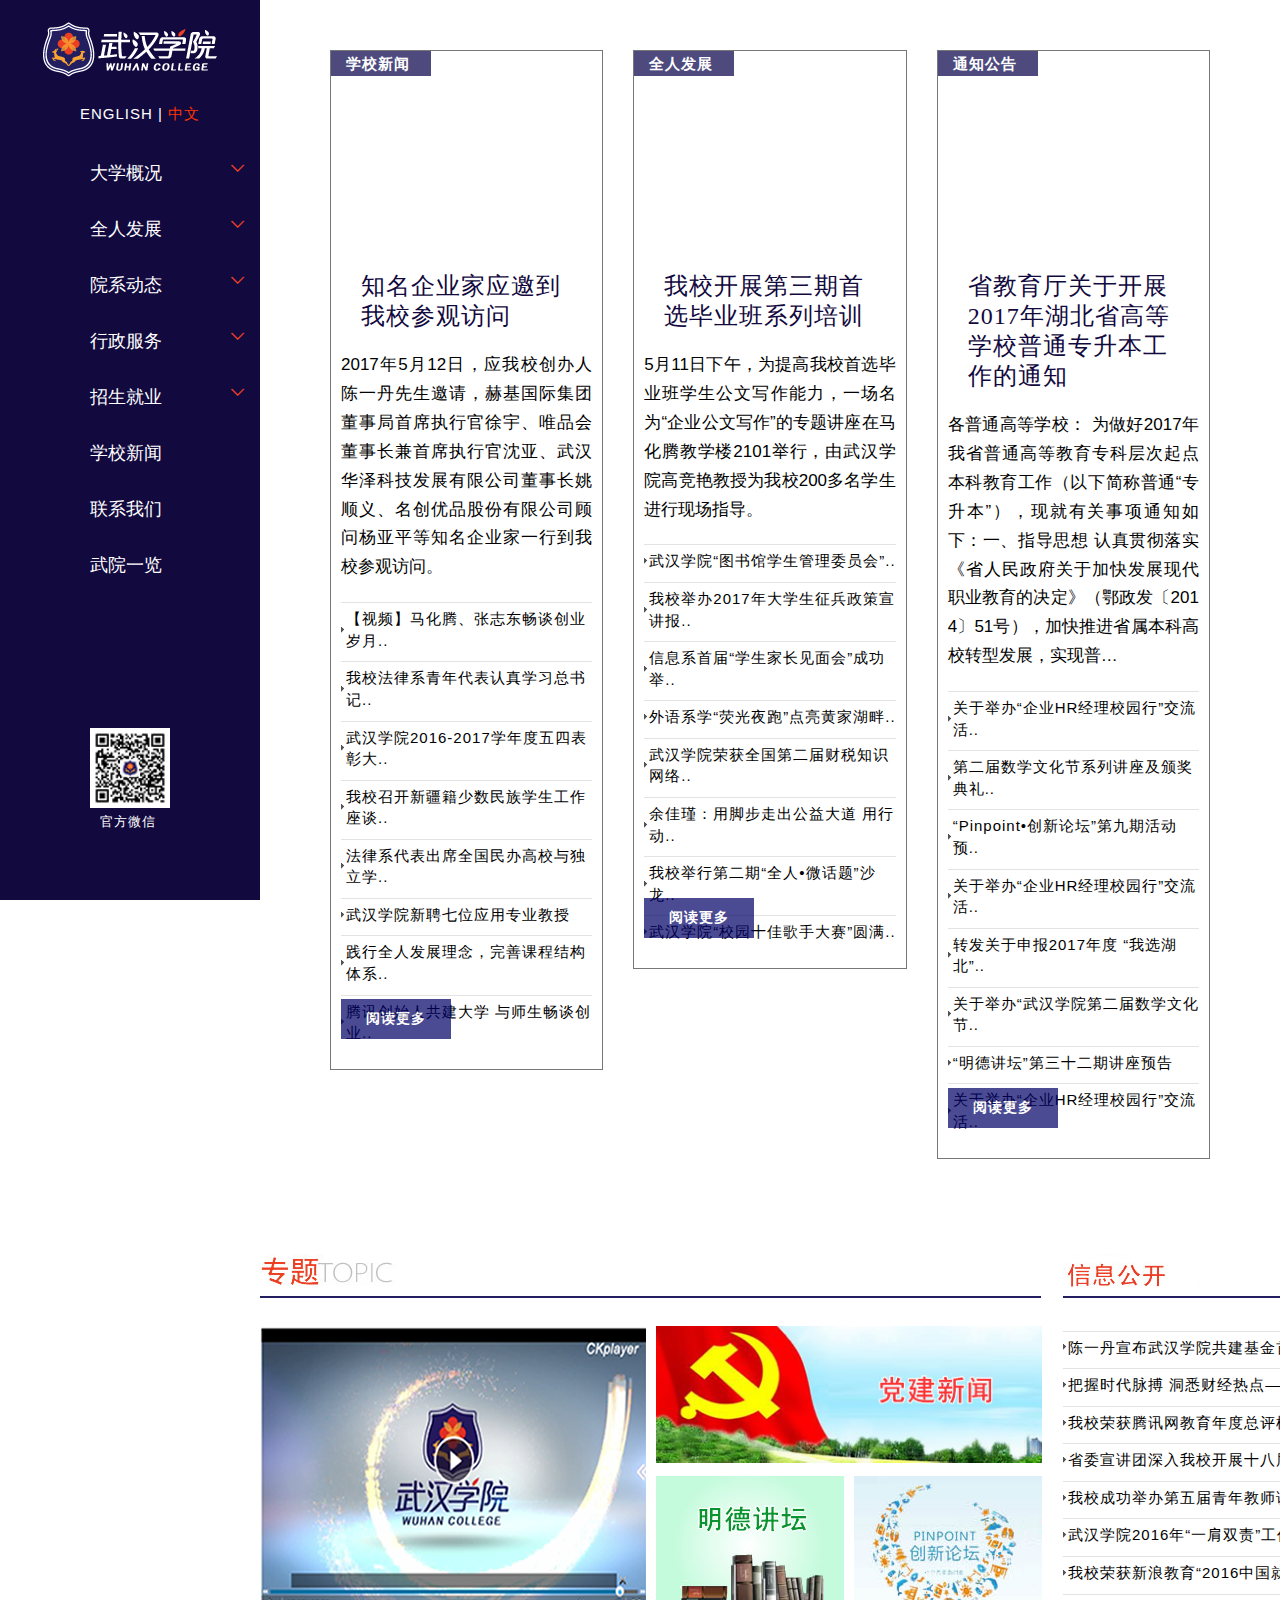
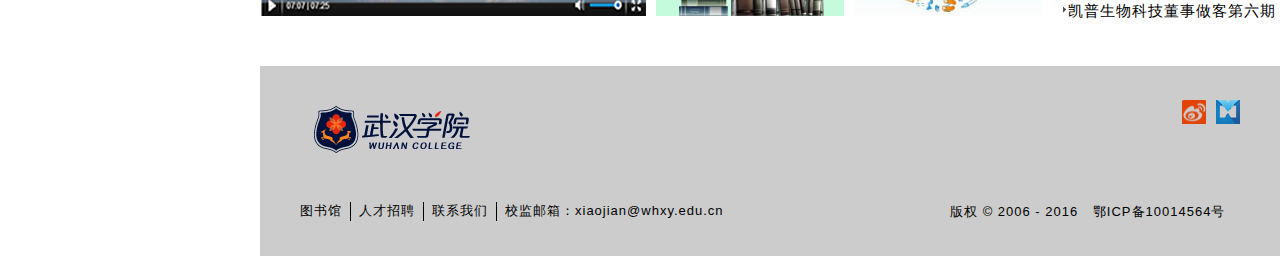
<file: whxy/www.whxy.edu.cn/index.htm>
<!DOCTYPE html>
<html xmlns="http://www.w3.org/1999/xhtml">
<head>
    <meta http-equiv="Content-Type" content="text/html; charset=utf-8">
    <meta http-equiv="X-UA-Compatible" content="IE=edge,Chrome=1" />
    <meta name="viewport" content="width=device-width, initial-scale=1.0">
    <link rel="shortcut icon" href="favicon.ico">
    <link rel="apple-touch-icon" href="apple-touch-icon.png">
    <title>武汉学院</title>
    <link href="img/library/production/css/theme.css" tppabs="http://www.whxy.edu.cn/img/library/production/css/theme.css" rel="stylesheet" type="text/css">
    <link href="img/styles.css" tppabs="http://www.whxy.edu.cn/img/styles.css" rel="stylesheet" type="text/css">
    <link href="img/style.css" tppabs="http://www.whxy.edu.cn/img/style.css" rel="stylesheet" type="text/css">
    <script src="img/jquery.min.js" tppabs="http://www.whxy.edu.cn/img/jquery.min.js" type="text/javascript"></script>
    <script type="text/javascript">
        function uaredirect(murl) {
            try {
                if (document.getElementById("bdmark") != null) {
                    return
                }
                var urlhash = window.location.hash;
                if (!urlhash.match("fromapp")) {
                    if ((navigator.userAgent.match(/(iPhone|iPod|Android|ios|iPad)/i))) {
                        location.replace(murl);
                    }
                }
            } catch (err) { }
        }
        uaredirect("http://www.whxy.edu.cn/wap/index.aspx");
    </script>
    <!-- HTML5 Shim and Respond.js IE8 support of HTML5 elements and media queries -->
    <!--[if lt IE 9]>
  <script src="../apps.bdimg.com/libs/html5shiv/3.7/html5shiv.min.js" tppabs="http://apps.bdimg.com/libs/html5shiv/3.7/html5shiv.min.js"></script>
  <script src="../apps.bdimg.com/libs/respond.js/1.4.2/respond.min.js" tppabs="http://apps.bdimg.com/libs/respond.js/1.4.2/respond.min.js"></script>
<![endif]-->
</head>
<body class="home page page-id-32 page-template page-template-page-home page-template-page-home-php sidr-open ">
    
<div id="sidr" style="overflow: hidden; outline: none;" class="sidr left" tabindex="0">
    <div class="text-left">
        <a class="brand" href="javascript:if(confirm('http://www.whxy.edu.cn/index.htm  \n\n���ļ��޷��� Teleport Ultra ����, ��Ϊ ����һ����������ʼ��ַ��Զ�����ӡ������������ʼ��ַ�����������, ���ļ������������ض��С�  \n\n�����ڷ������ϴ���?'))window.location='http://www.whxy.edu.cn/index.htm'" tppabs="http://www.whxy.edu.cn/index.htm">
            <img src="img/logo.png" tppabs="http://www.whxy.edu.cn/img/logo.png" alt="武汉学院" /></a>
    </div>
    <style type="text/css">
.div-c{ float:left;width:100%;text-indent: 80px; padding-top: 5px;padding-bottom: 20px;color: #FF3300;} 
.div-c a{color:#FFFFFF;} a:hover{color:#FF3300;}
.div-d{ float:right;width:49%;text-indent: 30px;} 
</style>

    <div class="div-c">
        <a href="javascript:if(confirm('http://www.whxy.edu.cn/english/  \n\n���ļ��޷��� Teleport Ultra ����, ��Ϊ ����һ����������ʼ��ַ��Զ�����ӡ������������ʼ��ַ�����������, ���ļ������������ض��С�  \n\n�����ڷ������ϴ���?'))window.location='http://www.whxy.edu.cn/english/'" tppabs="http://www.whxy.edu.cn/english/" target="_blank">ENGLISH | </a>中文</div>
    <ul class="nav navbar-nav">
        <li class="top-nav "><a data-toggle="collapse" href="#1">大学概况<i class="pe-7s-angle-down pull-right icon"></i></a>
            <ul id="1" class="nav subnav collapse ">
                <li ><a href="javascript:if(confirm('http://www.whxy.edu.cn/list/1/301.htm  \n\n���ļ��޷��� Teleport Ultra ����, ��Ϊ ����һ����������ʼ��ַ��Զ�����ӡ������������ʼ��ַ�����������, ���ļ������������ض��С�  \n\n�����ڷ������ϴ���?'))window.location='http://www.whxy.edu.cn/list/1/301.htm'" tppabs="http://www.whxy.edu.cn/list/1/301.htm">大学概览</a></li>
                <li ><a href="javascript:if(confirm('http://www.whxy.edu.cn/list/1/630.htm  \n\n���ļ��޷��� Teleport Ultra ����, ��Ϊ ����һ����������ʼ��ַ��Զ�����ӡ������������ʼ��ַ�����������, ���ļ������������ض��С�  \n\n�����ڷ������ϴ���?'))window.location='http://www.whxy.edu.cn/list/1/630.htm'" tppabs="http://www.whxy.edu.cn/list/1/630.htm">办学理念</a> </li>
                <li ><a href="javascript:if(confirm('http://www.whxy.edu.cn/list/1/632.htm  \n\n���ļ��޷��� Teleport Ultra ����, ��Ϊ ����һ����������ʼ��ַ��Զ�����ӡ������������ʼ��ַ�����������, ���ļ������������ض��С�  \n\n�����ڷ������ϴ���?'))window.location='http://www.whxy.edu.cn/list/1/632.htm'" tppabs="http://www.whxy.edu.cn/list/1/632.htm">校训校徽</a> </li>
                
                <li ><a href="javascript:if(confirm('http://www.whxy.edu.cn/list/1/928.htm  \n\n���ļ��޷��� Teleport Ultra ����, ��Ϊ ����һ����������ʼ��ַ��Զ�����ӡ������������ʼ��ַ�����������, ���ļ������������ض��С�  \n\n�����ڷ������ϴ���?'))window.location='http://www.whxy.edu.cn/list/1/928.htm'" tppabs="http://www.whxy.edu.cn/list/1/928.htm">杰出学者</a> </li>
                <li ><a href="javascript:if(confirm('http://www.whxy.edu.cn/list/1/929.htm  \n\n���ļ��޷��� Teleport Ultra ����, ��Ϊ ����һ����������ʼ��ַ��Զ�����ӡ������������ʼ��ַ�����������, ���ļ������������ض��С�  \n\n�����ڷ������ϴ���?'))window.location='http://www.whxy.edu.cn/list/1/929.htm'" tppabs="http://www.whxy.edu.cn/list/1/929.htm">应用专业教授</a></li>
                <li ><a href="javascript:if(confirm('http://www.whxy.edu.cn/Photo.aspx  \n\n���ļ��޷��� Teleport Ultra ����, ��Ϊ ����һ����������ʼ��ַ��Զ�����ӡ������������ʼ��ַ�����������, ���ļ������������ض��С�  \n\n�����ڷ������ϴ���?'))window.location='http://www.whxy.edu.cn/Photo.aspx'" tppabs="http://www.whxy.edu.cn/Photo.aspx">校园风光</a> </li>
                <li ><a href="javascript:if(confirm('http://www.whxy.edu.cn/list/1/951.htm  \n\n���ļ��޷��� Teleport Ultra ����, ��Ϊ ����һ����������ʼ��ַ��Զ�����ӡ������������ʼ��ַ�����������, ���ļ������������ض��С�  \n\n�����ڷ������ϴ���?'))window.location='http://www.whxy.edu.cn/list/1/951.htm'" tppabs="http://www.whxy.edu.cn/list/1/951.htm">治理架构</a> </li>
                <li ><a href="javascript:if(confirm('http://www.whxy.edu.cn/list/1/306.htm  \n\n���ļ��޷��� Teleport Ultra ����, ��Ϊ ����һ����������ʼ��ַ��Զ�����ӡ������������ʼ��ַ�����������, ���ļ������������ض��С�  \n\n�����ڷ������ϴ���?'))window.location='http://www.whxy.edu.cn/list/1/306.htm'" tppabs="http://www.whxy.edu.cn/list/1/306.htm">学校领导</a> </li>
               
            </ul>
        </li>
        <li class="top-nav "><a data-toggle="collapse" href="#2">全人发展<i class="pe-7s-angle-down pull-right icon"></i></a>
            <ul id="2" class="nav subnav collapse ">
                <li ><a href="javascript:if(confirm('http://www.whxy.edu.cn/list/2/1178.htm  \n\n���ļ��޷��� Teleport Ultra ����, ��Ϊ ����һ����������ʼ��ַ��Զ�����ӡ������������ʼ��ַ�����������, ���ļ������������ض��С�  \n\n�����ڷ������ϴ���?'))window.location='http://www.whxy.edu.cn/list/2/1178.htm'" tppabs="http://www.whxy.edu.cn/list/2/1178.htm">全人发展</a> </li>
                <li ><a href="javascript:if(confirm('http://www.whxy.edu.cn/list/2/1183.htm  \n\n���ļ��޷��� Teleport Ultra ����, ��Ϊ ����һ����������ʼ��ַ��Զ�����ӡ������������ʼ��ַ�����������, ���ļ������������ض��С�  \n\n�����ڷ������ϴ���?'))window.location='http://www.whxy.edu.cn/list/2/1183.htm'" tppabs="http://www.whxy.edu.cn/list/2/1183.htm">学生活动</a> </li>
                <li ><a href="javascript:if(confirm('http://www.whxy.edu.cn/news/2/326.htm  \n\n���ļ��޷��� Teleport Ultra ����, ��Ϊ ����һ����������ʼ��ַ��Զ�����ӡ������������ʼ��ַ�����������, ���ļ������������ض��С�  \n\n�����ڷ������ϴ���?'))window.location='http://www.whxy.edu.cn/news/2/326.htm'" tppabs="http://www.whxy.edu.cn/news/2/326.htm">校园人物</a> </li>
                <li ><a href="javascript:if(confirm('http://www.whxy.edu.cn/list/2/1184.htm  \n\n���ļ��޷��� Teleport Ultra ����, ��Ϊ ����һ����������ʼ��ַ��Զ�����ӡ������������ʼ��ַ�����������, ���ļ������������ض��С�  \n\n�����ڷ������ϴ���?'))window.location='http://www.whxy.edu.cn/list/2/1184.htm'" tppabs="http://www.whxy.edu.cn/list/2/1184.htm">学生大使</a> </li>
                <li ><a href="javascript:if(confirm('http://www.whxy.edu.cn/list/2/1182.htm  \n\n���ļ��޷��� Teleport Ultra ����, ��Ϊ ����һ����������ʼ��ַ��Զ�����ӡ������������ʼ��ַ�����������, ���ļ������������ض��С�  \n\n�����ڷ������ϴ���?'))window.location='http://www.whxy.edu.cn/list/2/1182.htm'" tppabs="http://www.whxy.edu.cn/list/2/1182.htm">明德讲坛</a> </li>
                <li ><a href="javascript:if(confirm('http://www.whxy.edu.cn/list/2/1179.htm  \n\n���ļ��޷��� Teleport Ultra ����, ��Ϊ ����һ����������ʼ��ַ��Զ�����ӡ������������ʼ��ַ�����������, ���ļ������������ض��С�  \n\n�����ڷ������ϴ���?'))window.location='http://www.whxy.edu.cn/list/2/1179.htm'" tppabs="http://www.whxy.edu.cn/list/2/1179.htm">创新论坛</a> </li>
                <li ><a href="javascript:if(confirm('http://www.whxy.edu.cn/list/2/1180.htm  \n\n���ļ��޷��� Teleport Ultra ����, ��Ϊ ����һ����������ʼ��ַ��Զ�����ӡ������������ʼ��ַ�����������, ���ļ������������ض��С�  \n\n�����ڷ������ϴ���?'))window.location='http://www.whxy.edu.cn/list/2/1180.htm'" tppabs="http://www.whxy.edu.cn/list/2/1180.htm">国际交流</a> </li>
                <li ><a href="javascript:if(confirm('http://www.whxy.edu.cn/list/2/1181.htm  \n\n���ļ��޷��� Teleport Ultra ����, ��Ϊ ����һ����������ʼ��ַ��Զ�����ӡ������������ʼ��ַ�����������, ���ļ������������ض��С�  \n\n�����ڷ������ϴ���?'))window.location='http://www.whxy.edu.cn/list/2/1181.htm'" tppabs="http://www.whxy.edu.cn/list/2/1181.htm">首选毕业生</a> </li>
            </ul>
        </li>
        <li class="top-nav "><a data-toggle="collapse" href="#3">院系动态<i class="pe-7s-angle-down pull-right icon"></i></a>
            <ul id="3" class="nav subnav collapse ">
                <li><a href="javascript:if(confirm('http://af.whxy.edu.cn/  \n\n���ļ��޷��� Teleport Ultra ����, ��Ϊ ����һ�����·���ⲿ������Ϊ������ʼ��ַ�ĵ�ַ��  \n\n�����ڷ������ϴ���?'))window.location='http://af.whxy.edu.cn/'" tppabs="http://af.whxy.edu.cn/" target="_blank">会计及金融学院</a> </li>
                <li><a href="javascript:if(confirm('http://tc.whxy.edu.cn/  \n\n���ļ��޷��� Teleport Ultra ����, ��Ϊ ����һ�����·���ⲿ������Ϊ������ʼ��ַ�ĵ�ַ��  \n\n�����ڷ������ϴ���?'))window.location='http://tc.whxy.edu.cn/'" tppabs="http://tc.whxy.edu.cn/" target="_blank">信息及传播学院</a> </li>
                <li><a href="javascript:if(confirm('http://fl.whxy.edu.cn/  \n\n���ļ��޷��� Teleport Ultra ����, ��Ϊ ����һ�����·���ⲿ������Ϊ������ʼ��ַ�ĵ�ַ��  \n\n�����ڷ������ϴ���?'))window.location='http://fl.whxy.edu.cn/'" tppabs="http://fl.whxy.edu.cn/" target="_blank">法律系</a> </li>
                <li><a href="javascript:if(confirm('http://gs.whxy.edu.cn/  \n\n���ļ��޷��� Teleport Ultra ����, ��Ϊ ����һ�����·���ⲿ������Ϊ������ʼ��ַ�ĵ�ַ��  \n\n�����ڷ������ϴ���?'))window.location='http://gs.whxy.edu.cn/'" tppabs="http://gs.whxy.edu.cn/" target="_blank">工商管理系</a> </li>
                <li><a href="javascript:if(confirm('http://wy.whxy.edu.cn/  \n\n���ļ��޷��� Teleport Ultra ����, ��Ϊ ����һ�����·���ⲿ������Ϊ������ʼ��ַ�ĵ�ַ��  \n\n�����ڷ������ϴ���?'))window.location='http://wy.whxy.edu.cn/'" tppabs="http://wy.whxy.edu.cn/" target="_blank">外语系</a> </li>
                <li><a href="javascript:if(confirm('http://naad.whxy.edu.cn/  \n\n���ļ��޷��� Teleport Ultra ����, ��Ϊ ����һ�����·���ⲿ������Ϊ������ʼ��ַ�ĵ�ַ��  \n\n�����ڷ������ϴ���?'))window.location='http://naad.whxy.edu.cn/'" tppabs="http://naad.whxy.edu.cn/" target="_blank">艺术设计系</a> </li>
                <li><a href="javascript:if(confirm('http://la.whxy.edu.cn/  \n\n���ļ��޷��� Teleport Ultra ����, ��Ϊ ����һ�����·���ⲿ������Ϊ������ʼ��ַ�ĵ�ַ��  \n\n�����ڷ������ϴ���?'))window.location='http://la.whxy.edu.cn/'" tppabs="http://la.whxy.edu.cn/" target="_blank">通识教育课部</a> </li>
            </ul>
        </li>
        <li class="top-nav "><a data-toggle="collapse" href="#4">行政服务<i class="pe-7s-angle-down pull-right icon"></i></a>
            <ul id="4" class="nav subnav collapse  ">
                <li><a href="javascript:if(confirm('http://xb.whxy.edu.cn/  \n\n���ļ��޷��� Teleport Ultra ����, ��Ϊ ����һ�����·���ⲿ������Ϊ������ʼ��ַ�ĵ�ַ��  \n\n�����ڷ������ϴ���?'))window.location='http://xb.whxy.edu.cn/'" tppabs="http://xb.whxy.edu.cn/" target="_blank">校办</a> </li>
                <li><a href="javascript:if(confirm('http://rs.whxy.edu.cn/  \n\n���ļ��޷��� Teleport Ultra ����, ��Ϊ ����һ�����·���ⲿ������Ϊ������ʼ��ַ�ĵ�ַ��  \n\n�����ڷ������ϴ���?'))window.location='http://rs.whxy.edu.cn/'" tppabs="http://rs.whxy.edu.cn/" target="_blank">人力资源部</a> </li>
                <li><a href="javascript:if(confirm('http://jw.whxy.edu.cn/  \n\n���ļ��޷��� Teleport Ultra ����, ��Ϊ ����һ�����·���ⲿ������Ϊ������ʼ��ַ�ĵ�ַ��  \n\n�����ڷ������ϴ���?'))window.location='http://jw.whxy.edu.cn/'" tppabs="http://jw.whxy.edu.cn/" target="_blank">教务科研部</a> </li>
                <li><a href="javascript:if(confirm('http://xgc.whxy.net/  \n\n���ļ��޷��� Teleport Ultra ����, ��Ϊ ����һ�����·���ⲿ������Ϊ������ʼ��ַ�ĵ�ַ��  \n\n�����ڷ������ϴ���?'))window.location='http://xgc.whxy.net/'" tppabs="http://xgc.whxy.net/" target="_blank">全人发展教育中心</a> </li>
                <li><a href="javascript:if(confirm('http://ac.whxy.edu.cn/  \n\n���ļ��޷��� Teleport Ultra ����, ��Ϊ ����һ�����·���ⲿ������Ϊ������ʼ��ַ�ĵ�ַ��  \n\n�����ڷ������ϴ���?'))window.location='http://ac.whxy.edu.cn/'" tppabs="http://ac.whxy.edu.cn/" target="_blank">财务资产部</a> </li>
                <li><a href="javascript:if(confirm('http://info.whxy.edu.cn/  \n\n���ļ��޷��� Teleport Ultra ����, ��Ϊ ����һ�����·���ⲿ������Ϊ������ʼ��ַ�ĵ�ַ��  \n\n�����ڷ������ϴ���?'))window.location='http://info.whxy.edu.cn/'" tppabs="http://info.whxy.edu.cn/" target="_blank">信息中心</a> </li>
                <li><a href="javascript:if(confirm('http://lib.whxy.edu.cn/  \n\n���ļ��޷��� Teleport Ultra ����, ��Ϊ ����һ�����·���ⲿ������Ϊ������ʼ��ַ�ĵ�ַ��  \n\n�����ڷ������ϴ���?'))window.location='http://lib.whxy.edu.cn/'" tppabs="http://lib.whxy.edu.cn/" target="_blank">图书馆</a> </li>
                <li><a href="javascript:if(confirm('http://dang.whxy.edu.cn/  \n\n���ļ��޷��� Teleport Ultra ����, ��Ϊ ����һ�����·���ⲿ������Ϊ������ʼ��ַ�ĵ�ַ��  \n\n�����ڷ������ϴ���?'))window.location='http://dang.whxy.edu.cn/'" tppabs="http://dang.whxy.edu.cn/" target="_blank">党委工作部</a> </li>
                <li><a href="javascript:if(confirm('http://gh.whxy.edu.cn/  \n\n���ļ��޷��� Teleport Ultra ����, ��Ϊ ����һ�����·���ⲿ������Ϊ������ʼ��ַ�ĵ�ַ��  \n\n�����ڷ������ϴ���?'))window.location='http://gh.whxy.edu.cn/'" tppabs="http://gh.whxy.edu.cn/" target="_blank">工会</a> </li>
                <li><a href="javascript:if(confirm('http://sec.whxy.edu.cn/  \n\n���ļ��޷��� Teleport Ultra ����, ��Ϊ ����һ�����·���ⲿ������Ϊ������ʼ��ַ�ĵ�ַ��  \n\n�����ڷ������ϴ���?'))window.location='http://sec.whxy.edu.cn/'" tppabs="http://sec.whxy.edu.cn/" target="_blank">安全保卫部</a> </li>
                <li><a href="javascript:if(confirm('http://jxjy.whxy.net/  \n\n���ļ��޷��� Teleport Ultra ����, ��Ϊ ����һ�����·���ⲿ������Ϊ������ʼ��ַ�ĵ�ַ��  \n\n�����ڷ������ϴ���?'))window.location='http://jxjy.whxy.net/'" tppabs="http://jxjy.whxy.net/" target="_blank">继续教育学院</a> </li>
                <li><a href="javascript:if(confirm('http://hq.whxy.edu.cn/  \n\n���ļ��޷��� Teleport Ultra ����, ��Ϊ ����һ�����·���ⲿ������Ϊ������ʼ��ַ�ĵ�ַ��  \n\n�����ڷ������ϴ���?'))window.location='http://hq.whxy.edu.cn/'" tppabs="http://hq.whxy.edu.cn/" target="_blank">后勤集团</a> </li>
            </ul>
        </li>
        <li class="top-nav "><a data-toggle="collapse" href="#5">招生就业<i class="pe-7s-angle-down pull-right icon"></i></a>
            <ul id="5" class="nav subnav collapse ">
                <li><a href="javascript:if(confirm('http://zs.whxy.edu.cn/  \n\n���ļ��޷��� Teleport Ultra ����, ��Ϊ ����һ�����·���ⲿ������Ϊ������ʼ��ַ�ĵ�ַ��  \n\n�����ڷ������ϴ���?'))window.location='http://zs.whxy.edu.cn/'" tppabs="http://zs.whxy.edu.cn/" target="_blank">招生信息</a> </li>
                <li><a href="javascript:if(confirm('http://job.whxy.edu.cn/  \n\n���ļ��޷��� Teleport Ultra ����, ��Ϊ ����һ�����·���ⲿ������Ϊ������ʼ��ַ�ĵ�ַ��  \n\n�����ڷ������ϴ���?'))window.location='http://job.whxy.edu.cn/'" tppabs="http://job.whxy.edu.cn/" target="_blank">就业指导</a> </li>
            </ul>
        </li>
        <li class="top-nav "><a href="javascript:if(confirm('http://news.whxy.edu.cn/Index.aspx  \n\n���ļ��޷��� Teleport Ultra ����, ��Ϊ ����һ�����·���ⲿ������Ϊ������ʼ��ַ�ĵ�ַ��  \n\n�����ڷ������ϴ���?'))window.location='http://news.whxy.edu.cn/Index.aspx'" tppabs="http://news.whxy.edu.cn/Index.aspx">学校新闻</a></li>
        <li class="top-nav "><a href="javascript:if(confirm('http://www.whxy.edu.cn/list/7/1177.htm  \n\n���ļ��޷��� Teleport Ultra ����, ��Ϊ ����һ����������ʼ��ַ��Զ�����ӡ������������ʼ��ַ�����������, ���ļ������������ض��С�  \n\n�����ڷ������ϴ���?'))window.location='http://www.whxy.edu.cn/list/7/1177.htm'" tppabs="http://www.whxy.edu.cn/list/7/1177.htm">联系我们</a></li>
        <li class="top-nav "><a href="javascript:if(confirm('http://www.whxy.edu.cn/list/1/1231.htm  \n\n���ļ��޷��� Teleport Ultra ����, ��Ϊ ����һ����������ʼ��ַ��Զ�����ӡ������������ʼ��ַ�����������, ���ļ������������ض��С�  \n\n�����ڷ������ϴ���?'))window.location='http://www.whxy.edu.cn/list/1/1231.htm'" tppabs="http://www.whxy.edu.cn/list/1/1231.htm" target="_blank">武院一览</a></li>    
    </ul>
   
    <div>
        <img src="img/qrcode-dummy.jpg" tppabs="http://www.whxy.edu.cn/img/qrcode-dummy.jpg" style="height: 80px; width: 80px; margin-left: 90px; margin-top: 120px" />
        <p style="margin-left: 100px; margin-top: 5px">
            官方微信</p>
    </div>
</div>

    <div id="wrapper" class="page-content">
        <!-- ============================ Section one: hero ============================ -->
        <section id="hero-slider" class="carousel slide c-fade" data-ride="carousel" data-interval="3000">
  <!-- Wrapper for slides -->
  <div class="carousel-inner">
 <div class="item cover element-img active" style="background-image: url('/img/ad1.jpg')">
                 <div class="carousel-caption">
          <h2><a class="btn btn-color" href="javascript:if(confirm('http://zs.whxy.edu.cn/  \n\n���ļ��޷��� Teleport Ultra ����, ��Ϊ ����һ�����·���ⲿ������Ϊ������ʼ��ַ�ĵ�ַ��  \n\n�����ڷ������ϴ���?'))window.location='http://zs.whxy.edu.cn/'" tppabs="http://zs.whxy.edu.cn/">2016年招生专题网站</a></h2>
         </div>
         <div class="overlay black"></div>
      </div>
    <div class="item cover element-img " style="background-image: url('/img/slider1/009.jpg')">
                 <div class="carousel-caption">
            <h2 class="hidden-xs"><h2><a class="btn btn-color" href="javascript:if(confirm('http://www.whxy.edu.cn/list/2/1178.htm  \n\n���ļ��޷��� Teleport Ultra ����, ��Ϊ ����һ����������ʼ��ַ��Զ�����ӡ������������ʼ��ַ�����������, ���ļ������������ض��С�  \n\n�����ڷ������ϴ���?'))window.location='http://www.whxy.edu.cn/list/2/1178.htm'" tppabs="http://www.whxy.edu.cn/list/2/1178.htm">全人发展</a></h2></h2>
         </div>
         <div class="overlay black"></div>
      </div>

                    <div class="item cover element-img " style="background-image: url('/img/slider1/010.jpg')">
                 <div class="carousel-caption">
            <h2 class="hidden-xs"><a class="btn btn-color" href="javascript:if(confirm('http://www.whxy.edu.cn/news/2/326.htm  \n\n���ļ��޷��� Teleport Ultra ����, ��Ϊ ����һ����������ʼ��ַ��Զ�����ӡ������������ʼ��ַ�����������, ���ļ������������ض��С�  \n\n�����ڷ������ϴ���?'))window.location='http://www.whxy.edu.cn/news/2/326.htm'" tppabs="http://www.whxy.edu.cn/news/2/326.htm">校园人物</a></h2>
         </div>
         <div class="overlay black"></div>
      </div>
          </div>
  <!-- Controls -->
  <a class="left carousel-control" href="#hero-slider" data-slide="prev">
   <i class="pe-7s-angle-left"></i>
  </a>
  <a class="right carousel-control" href="#hero-slider" data-slide="next">
   <i class="pe-7s-angle-right"></i>
  </a>
</section>
        <!-- ============================ Section: News Feed ============================ -->
        <section id="newsfeed" class="content" style="padding-top: 50px; padding-bottom: 10px">
  <div class="container">
    <div class="row check-height">
                    <div class="col-md-4 col-sm-6">
					
          <div class="flat-box same-height" style="min-height: 839px;">
 
              
<div class="slideimg" style="background-image: url(http://mis.whxy.net/UpLoadFiles/Image/user_7692/201705/170515174611_4622.jpg)">
    <div style="line-height: 25px; height: 25px; background-color: #221E5F; width: 100px; filter: alpha(opacity=40); opacity: 0.8; padding-left: 15px;">
        <a href="javascript:if(confirm('http://www.whxy.edu.cn/news/6/322.htm  \n\n���ļ��޷��� Teleport Ultra ����, ��Ϊ ����һ����������ʼ��ַ��Զ�����ӡ������������ʼ��ַ�����������, ���ļ������������ض��С�  \n\n�����ڷ������ϴ���?'))window.location='http://www.whxy.edu.cn/news/6/322.htm'" tppabs="http://www.whxy.edu.cn/news/6/322.htm" style="color: #FFFFFF; font-weight: bold;">
            学校新闻</a>
    </div>
</div>
<div class="slidetitle-container">
    <h3 class="slidetitle">
        <a href="javascript:if(confirm('http://www.whxy.edu.cn/show/17209.htm  \n\n���ļ��޷��� Teleport Ultra ����, ��Ϊ ����һ����������ʼ��ַ��Զ�����ӡ������������ʼ��ַ�����������, ���ļ������������ض��С�  \n\n�����ڷ������ϴ���?'))window.location='http://www.whxy.edu.cn/show/17209.htm'" tppabs="http://www.whxy.edu.cn/show/17209.htm">
            知名企业家应邀到我校参观访问</a>
    </h3>
</div>
<div class="blogroll-body">
    <p class="no-indent" style="padding-bottom: 3px">
        2017年5月12日，应我校创办人陈一丹先生邀请，赫基国际集团董事局首席执行官徐宇、唯品会董事长兼首席执行官沈亚、武汉华泽科技发展有限公司董事长姚顺义、名创优品股份有限公司顾问杨亚平等知名企业家一行到我校参观访问。
    </p>
    <ul class="news">
        
                <li><a title="【视频】马化腾、张志东畅谈创业岁月" target="_self" href="javascript:if(confirm('http://www.whxy.edu.cn/show/17179.htm  \n\n���ļ��޷��� Teleport Ultra ����, ��Ϊ ����һ����������ʼ��ַ��Զ�����ӡ������������ʼ��ַ�����������, ���ļ������������ض��С�  \n\n�����ڷ������ϴ���?'))window.location='http://www.whxy.edu.cn/show/17179.htm'" tppabs="http://www.whxy.edu.cn/show/17179.htm">
                    【视频】马化腾、张志东畅谈创业岁月..</a></li>
            
                <li><a title=" 我校法律系青年代表认真学习总书记“五四”讲话精神" target="_self" href="javascript:if(confirm('http://www.whxy.edu.cn/show/17186.htm  \n\n���ļ��޷��� Teleport Ultra ����, ��Ϊ ����һ����������ʼ��ַ��Զ�����ӡ������������ʼ��ַ�����������, ���ļ������������ض��С�  \n\n�����ڷ������ϴ���?'))window.location='http://www.whxy.edu.cn/show/17186.htm'" tppabs="http://www.whxy.edu.cn/show/17186.htm">
                    我校法律系青年代表认真学习总书记..</a></li>
            
                <li><a title="武汉学院2016-2017学年度五四表彰大会圆满落幕" target="_self" href="javascript:if(confirm('http://www.whxy.edu.cn/show/17184.htm  \n\n���ļ��޷��� Teleport Ultra ����, ��Ϊ ����һ����������ʼ��ַ��Զ�����ӡ������������ʼ��ַ�����������, ���ļ������������ض��С�  \n\n�����ڷ������ϴ���?'))window.location='http://www.whxy.edu.cn/show/17184.htm'" tppabs="http://www.whxy.edu.cn/show/17184.htm">
                    武汉学院2016-2017学年度五四表彰大..</a></li>
            
                <li><a title="我校召开新疆籍少数民族学生工作座谈会" target="_self" href="javascript:if(confirm('http://www.whxy.edu.cn/show/17178.htm  \n\n���ļ��޷��� Teleport Ultra ����, ��Ϊ ����һ����������ʼ��ַ��Զ�����ӡ������������ʼ��ַ�����������, ���ļ������������ض��С�  \n\n�����ڷ������ϴ���?'))window.location='http://www.whxy.edu.cn/show/17178.htm'" tppabs="http://www.whxy.edu.cn/show/17178.htm">
                    我校召开新疆籍少数民族学生工作座谈..</a></li>
            
                <li><a title="法律系代表出席全国民办高校与独立学院法学教育2017年会" target="_self" href="javascript:if(confirm('http://www.whxy.edu.cn/show/17157.htm  \n\n���ļ��޷��� Teleport Ultra ����, ��Ϊ ����һ����������ʼ��ַ��Զ�����ӡ������������ʼ��ַ�����������, ���ļ������������ض��С�  \n\n�����ڷ������ϴ���?'))window.location='http://www.whxy.edu.cn/show/17157.htm'" tppabs="http://www.whxy.edu.cn/show/17157.htm">
                    法律系代表出席全国民办高校与独立学..</a></li>
            
                <li><a title="武汉学院新聘七位应用专业教授" target="_self" href="javascript:if(confirm('http://www.whxy.edu.cn/show/17129.htm  \n\n���ļ��޷��� Teleport Ultra ����, ��Ϊ ����һ����������ʼ��ַ��Զ�����ӡ������������ʼ��ַ�����������, ���ļ������������ض��С�  \n\n�����ڷ������ϴ���?'))window.location='http://www.whxy.edu.cn/show/17129.htm'" tppabs="http://www.whxy.edu.cn/show/17129.htm">
                    武汉学院新聘七位应用专业教授</a></li>
            
                <li><a title="践行全人发展理念，完善课程结构体系     ——我校成功举办2017版本科培养方案修订说明会" target="_self" href="javascript:if(confirm('http://www.whxy.edu.cn/show/17127.htm  \n\n���ļ��޷��� Teleport Ultra ����, ��Ϊ ����һ����������ʼ��ַ��Զ�����ӡ������������ʼ��ַ�����������, ���ļ������������ض��С�  \n\n�����ڷ������ϴ���?'))window.location='http://www.whxy.edu.cn/show/17127.htm'" tppabs="http://www.whxy.edu.cn/show/17127.htm">
                    践行全人发展理念，完善课程结构体系..</a></li>
            
                <li><a title="腾讯创始人共建大学  与师生畅谈创业岁月" target="_self" href="javascript:if(confirm('http://www.whxy.edu.cn/show/17125.htm  \n\n���ļ��޷��� Teleport Ultra ����, ��Ϊ ����һ����������ʼ��ַ��Զ�����ӡ������������ʼ��ַ�����������, ���ļ������������ض��С�  \n\n�����ڷ������ϴ���?'))window.location='http://www.whxy.edu.cn/show/17125.htm'" tppabs="http://www.whxy.edu.cn/show/17125.htm">
                    腾讯创始人共建大学  与师生畅谈创业..</a></li>
            
    </ul>
    <a class="btn btn-color" href="javascript:if(confirm('http://www.whxy.edu.cn/news/6/322.htm  \n\n���ļ��޷��� Teleport Ultra ����, ��Ϊ ����һ����������ʼ��ַ��Զ�����ӡ������������ʼ��ַ�����������, ���ļ������������ض��С�  \n\n�����ڷ������ϴ���?'))window.location='http://www.whxy.edu.cn/news/6/322.htm'" tppabs="http://www.whxy.edu.cn/news/6/322.htm">阅读更多</a>
</div>
  
          </div>
        </div>
              <div class="col-md-4 col-sm-6">
          <div class="flat-box same-height" style="min-height: 839px;">
         
<div class="slideimg" style="background-image: url(http://mis.whxy.net/UpLoadFiles/Image/user_7692/201705/170515152708_4360.jpg)">
    <div style="line-height: 25px; height: 25px; background-color: #221E5F; width: 100px; filter: alpha(opacity=40); opacity: 0.8; padding-left: 15px;">
        <a href="javascript:if(confirm('http://www.whxy.edu.cn/list/2/1183.htm  \n\n���ļ��޷��� Teleport Ultra ����, ��Ϊ ����һ����������ʼ��ַ��Զ�����ӡ������������ʼ��ַ�����������, ���ļ������������ض��С�  \n\n�����ڷ������ϴ���?'))window.location='http://www.whxy.edu.cn/list/2/1183.htm'" tppabs="http://www.whxy.edu.cn/list/2/1183.htm" style="color: #FFFFFF; font-weight: bold;">
            全人发展</a>
    </div>
</div>
<div class="slidetitle-container">
    <h3 class="slidetitle">
        <a href="javascript:if(confirm('http://www.whxy.edu.cn/show/17205.htm  \n\n���ļ��޷��� Teleport Ultra ����, ��Ϊ ����һ����������ʼ��ַ��Զ�����ӡ������������ʼ��ַ�����������, ���ļ������������ض��С�  \n\n�����ڷ������ϴ���?'))window.location='http://www.whxy.edu.cn/show/17205.htm'" tppabs="http://www.whxy.edu.cn/show/17205.htm">
            我校开展第三期首选毕业班系列培训</a>
    </h3>
</div>
<div class="blogroll-body">
    <p class="no-indent" style="padding-bottom: 3px">
        5月11日下午，为提高我校首选毕业班学生公文写作能力，一场名为“企业公文写作”的专题讲座在马化腾教学楼2101举行，由武汉学院高竞艳教授为我校200多名学生进行现场指导。
    </p>
    <ul class="news">
        
                <li><a title="​武汉学院“图书馆学生管理委员会”成立" target="_self" href="javascript:if(confirm('http://www.whxy.edu.cn/show/17204.htm  \n\n���ļ��޷��� Teleport Ultra ����, ��Ϊ ����һ����������ʼ��ַ��Զ�����ӡ������������ʼ��ַ�����������, ���ļ������������ض��С�  \n\n�����ڷ������ϴ���?'))window.location='http://www.whxy.edu.cn/show/17204.htm'" tppabs="http://www.whxy.edu.cn/show/17204.htm">
                    ​武汉学院“图书馆学生管理委员会”..</a></li>
            
                <li><a title="我校举办2017年大学生征兵政策宣讲报告会" target="_self" href="javascript:if(confirm('http://www.whxy.edu.cn/show/17203.htm  \n\n���ļ��޷��� Teleport Ultra ����, ��Ϊ ����һ����������ʼ��ַ��Զ�����ӡ������������ʼ��ַ�����������, ���ļ������������ض��С�  \n\n�����ڷ������ϴ���?'))window.location='http://www.whxy.edu.cn/show/17203.htm'" tppabs="http://www.whxy.edu.cn/show/17203.htm">
                    我校举办2017年大学生征兵政策宣讲报..</a></li>
            
                <li><a title="信息系首届“学生家长见面会”成功举行" target="_self" href="javascript:if(confirm('http://www.whxy.edu.cn/show/17196.htm  \n\n���ļ��޷��� Teleport Ultra ����, ��Ϊ ����һ����������ʼ��ַ��Զ�����ӡ������������ʼ��ַ�����������, ���ļ������������ض��С�  \n\n�����ڷ������ϴ���?'))window.location='http://www.whxy.edu.cn/show/17196.htm'" tppabs="http://www.whxy.edu.cn/show/17196.htm">
                    信息系首届“学生家长见面会”成功举..</a></li>
            
                <li><a title="外语系学“荧光夜跑”点亮黄家湖畔" target="_self" href="javascript:if(confirm('http://www.whxy.edu.cn/show/17189.htm  \n\n���ļ��޷��� Teleport Ultra ����, ��Ϊ ����һ����������ʼ��ַ��Զ�����ӡ������������ʼ��ַ�����������, ���ļ������������ض��С�  \n\n�����ڷ������ϴ���?'))window.location='http://www.whxy.edu.cn/show/17189.htm'" tppabs="http://www.whxy.edu.cn/show/17189.htm">
                    外语系学“荧光夜跑”点亮黄家湖畔..</a></li>
            
                <li><a title="武汉学院荣获全国第二届财税知识网络答题竞赛活动“特别组织奖”" target="_self" href="javascript:if(confirm('http://www.whxy.edu.cn/show/17177.htm  \n\n���ļ��޷��� Teleport Ultra ����, ��Ϊ ����һ����������ʼ��ַ��Զ�����ӡ������������ʼ��ַ�����������, ���ļ������������ض��С�  \n\n�����ڷ������ϴ���?'))window.location='http://www.whxy.edu.cn/show/17177.htm'" tppabs="http://www.whxy.edu.cn/show/17177.htm">
                    武汉学院荣获全国第二届财税知识网络..</a></li>
            
                <li><a title="余佳瑾：用脚步走出公益大道 用行动展现大使风采 " target="_self" href="javascript:if(confirm('http://www.whxy.edu.cn/show/17176.htm  \n\n���ļ��޷��� Teleport Ultra ����, ��Ϊ ����һ����������ʼ��ַ��Զ�����ӡ������������ʼ��ַ�����������, ���ļ������������ض��С�  \n\n�����ڷ������ϴ���?'))window.location='http://www.whxy.edu.cn/show/17176.htm'" tppabs="http://www.whxy.edu.cn/show/17176.htm">
                    余佳瑾：用脚步走出公益大道 用行动..</a></li>
            
                <li><a title="我校举行第二期“全人•微话题”沙龙" target="_self" href="javascript:if(confirm('http://www.whxy.edu.cn/show/17170.htm  \n\n���ļ��޷��� Teleport Ultra ����, ��Ϊ ����һ����������ʼ��ַ��Զ�����ӡ������������ʼ��ַ�����������, ���ļ������������ض��С�  \n\n�����ڷ������ϴ���?'))window.location='http://www.whxy.edu.cn/show/17170.htm'" tppabs="http://www.whxy.edu.cn/show/17170.htm">
                    我校举行第二期“全人•微话题”沙龙..</a></li>
            
                <li><a title=" 武汉学院“校园十佳歌手大赛”圆满落幕" target="_self" href="javascript:if(confirm('http://www.whxy.edu.cn/show/17161.htm  \n\n���ļ��޷��� Teleport Ultra ����, ��Ϊ ����һ����������ʼ��ַ��Զ�����ӡ������������ʼ��ַ�����������, ���ļ������������ض��С�  \n\n�����ڷ������ϴ���?'))window.location='http://www.whxy.edu.cn/show/17161.htm'" tppabs="http://www.whxy.edu.cn/show/17161.htm">
                    武汉学院“校园十佳歌手大赛”圆满..</a></li>
            
    </ul>
    <a class="btn btn-color" href="javascript:if(confirm('http://www.whxy.edu.cn/list/2/1183.htm  \n\n���ļ��޷��� Teleport Ultra ����, ��Ϊ ����һ����������ʼ��ַ��Զ�����ӡ������������ʼ��ַ�����������, ���ļ������������ض��С�  \n\n�����ڷ������ϴ���?'))window.location='http://www.whxy.edu.cn/list/2/1183.htm'" tppabs="http://www.whxy.edu.cn/list/2/1183.htm">阅读更多</a>
</div>
  
          </div>
        </div>
              <div class="col-md-4 col-sm-6">
          <div class="flat-box same-height" style="min-height: 839px;">
           
              
<div class="slideimg" style="background-image: url(http://mis.whxy.net//UpLoadFiles/WebTmp/notice.jpg)">
    <div style="line-height: 25px; height: 25px; background-color: #221E5F; width: 100px; filter: alpha(opacity=40); opacity: 0.8; padding-left: 15px;">
        <a href="javascript:if(confirm('http://www.whxy.edu.cn/list/6/320.htm  \n\n���ļ��޷��� Teleport Ultra ����, ��Ϊ ����һ����������ʼ��ַ��Զ�����ӡ������������ʼ��ַ�����������, ���ļ������������ض��С�  \n\n�����ڷ������ϴ���?'))window.location='http://www.whxy.edu.cn/list/6/320.htm'" tppabs="http://www.whxy.edu.cn/list/6/320.htm" style="color: #FFFFFF; font-weight: bold;">
            通知公告</a>
    </div>
</div>
<div class="slidetitle-container">
    <h3 class="slidetitle">
        <a href="javascript:if(confirm('http://www.whxy.edu.cn/show/17141.htm  \n\n���ļ��޷��� Teleport Ultra ����, ��Ϊ ����һ����������ʼ��ַ��Զ�����ӡ������������ʼ��ַ�����������, ���ļ������������ض��С�  \n\n�����ڷ������ϴ���?'))window.location='http://www.whxy.edu.cn/show/17141.htm'" tppabs="http://www.whxy.edu.cn/show/17141.htm">
            省教育厅关于开展2017年湖北省高等学校普通专升本工作的通知</a>
    </h3>
</div>
<div class="blogroll-body">
    <p class="no-indent" style="padding-bottom: 3px">
        各普通高等学校：   为做好2017年我省普通高等教育专科层次起点本科教育工作（以下简称普通“专升本”），现就有关事项通知如下：一、指导思想   认真贯彻落实《省人民政府关于加快发展现代职业教育的决定》（鄂政发〔2014〕51号），加快推进省属本科高校转型发展，实现普…
    </p>
    <ul class="news">
        
                <li><a title="关于举办“企业HR经理校园行”交流活动之三的通知" target="_self" href="javascript:if(confirm('http://www.whxy.edu.cn/show/17210.htm  \n\n���ļ��޷��� Teleport Ultra ����, ��Ϊ ����һ����������ʼ��ַ��Զ�����ӡ������������ʼ��ַ�����������, ���ļ������������ض��С�  \n\n�����ڷ������ϴ���?'))window.location='http://www.whxy.edu.cn/show/17210.htm'" tppabs="http://www.whxy.edu.cn/show/17210.htm">
                    关于举办“企业HR经理校园行”交流活..</a></li>
            
                <li><a title="第二届数学文化节系列讲座及颁奖典礼" target="_self" href="javascript:if(confirm('http://www.whxy.edu.cn/show/17208.htm  \n\n���ļ��޷��� Teleport Ultra ����, ��Ϊ ����һ����������ʼ��ַ��Զ�����ӡ������������ʼ��ַ�����������, ���ļ������������ض��С�  \n\n�����ڷ������ϴ���?'))window.location='http://www.whxy.edu.cn/show/17208.htm'" tppabs="http://www.whxy.edu.cn/show/17208.htm">
                    第二届数学文化节系列讲座及颁奖典礼..</a></li>
            
                <li><a title="“Pinpoint•创新论坛”第九期活动预告" target="_self" href="javascript:if(confirm('http://www.whxy.edu.cn/show/17207.htm  \n\n���ļ��޷��� Teleport Ultra ����, ��Ϊ ����һ����������ʼ��ַ��Զ�����ӡ������������ʼ��ַ�����������, ���ļ������������ض��С�  \n\n�����ڷ������ϴ���?'))window.location='http://www.whxy.edu.cn/show/17207.htm'" tppabs="http://www.whxy.edu.cn/show/17207.htm">
                    “Pinpoint•创新论坛”第九期活动预..</a></li>
            
                <li><a title="关于举办“企业HR经理校园行”交流活动之二的通知" target="_self" href="javascript:if(confirm('http://www.whxy.edu.cn/show/17146.htm  \n\n���ļ��޷��� Teleport Ultra ����, ��Ϊ ����һ����������ʼ��ַ��Զ�����ӡ������������ʼ��ַ�����������, ���ļ������������ض��С�  \n\n�����ڷ������ϴ���?'))window.location='http://www.whxy.edu.cn/show/17146.htm'" tppabs="http://www.whxy.edu.cn/show/17146.htm">
                    关于举办“企业HR经理校园行”交流活..</a></li>
            
                <li><a title="转发关于申报2017年度 “我选湖北”大学生创业扶持项目的通知" target="_self" href="javascript:if(confirm('http://www.whxy.edu.cn/show/17145.htm  \n\n���ļ��޷��� Teleport Ultra ����, ��Ϊ ����һ����������ʼ��ַ��Զ�����ӡ������������ʼ��ַ�����������, ���ļ������������ض��С�  \n\n�����ڷ������ϴ���?'))window.location='http://www.whxy.edu.cn/show/17145.htm'" tppabs="http://www.whxy.edu.cn/show/17145.htm">
                    转发关于申报2017年度 “我选湖北”..</a></li>
            
                <li><a title="关于举办“武汉学院第二届数学文化节”系列活动的通知" target="_self" href="javascript:if(confirm('http://www.whxy.edu.cn/show/17142.htm  \n\n���ļ��޷��� Teleport Ultra ����, ��Ϊ ����һ����������ʼ��ַ��Զ�����ӡ������������ʼ��ַ�����������, ���ļ������������ض��С�  \n\n�����ڷ������ϴ���?'))window.location='http://www.whxy.edu.cn/show/17142.htm'" tppabs="http://www.whxy.edu.cn/show/17142.htm">
                    关于举办“武汉学院第二届数学文化节..</a></li>
            
                <li><a title="“明德讲坛”第三十二期讲座预告 " target="_self" href="javascript:if(confirm('http://www.whxy.edu.cn/show/17081.htm  \n\n���ļ��޷��� Teleport Ultra ����, ��Ϊ ����һ����������ʼ��ַ��Զ�����ӡ������������ʼ��ַ�����������, ���ļ������������ض��С�  \n\n�����ڷ������ϴ���?'))window.location='http://www.whxy.edu.cn/show/17081.htm'" tppabs="http://www.whxy.edu.cn/show/17081.htm">
                    “明德讲坛”第三十二期讲座预告</a></li>
            
                <li><a title="关于举办“企业HR经理校园行”交流活动的通知 " target="_self" href="javascript:if(confirm('http://www.whxy.edu.cn/show/17077.htm  \n\n���ļ��޷��� Teleport Ultra ����, ��Ϊ ����һ����������ʼ��ַ��Զ�����ӡ������������ʼ��ַ�����������, ���ļ������������ض��С�  \n\n�����ڷ������ϴ���?'))window.location='http://www.whxy.edu.cn/show/17077.htm'" tppabs="http://www.whxy.edu.cn/show/17077.htm">
                    关于举办“企业HR经理校园行”交流活..</a></li>
            
    </ul>
    <a class="btn btn-color" href="javascript:if(confirm('http://www.whxy.edu.cn/list/6/320.htm  \n\n���ļ��޷��� Teleport Ultra ����, ��Ϊ ����һ����������ʼ��ַ��Զ�����ӡ������������ʼ��ַ�����������, ���ļ������������ض��С�  \n\n�����ڷ������ϴ���?'))window.location='http://www.whxy.edu.cn/list/6/320.htm'" tppabs="http://www.whxy.edu.cn/list/6/320.htm">阅读更多</a>
</div>

          </div>
        </div>
      </div><!--row-->
  </div><!--container-->
</section>
        <script type="text/javascript" language="javascript">
            function makevisible(id, isshow) {
                if (isshow) {
                    $("zhuanti_" + id).style.display = '';
                    $("zhuanti_name_" + id).style.display = '';
                } else {
                    $("zhuanti_" + id).style.display = 'none';
                    $("zhuanti_name_" + id).style.display = 'none';
                }
            }
            function makevisible2(id2, isshow2) {
                if (isshow2) {
                    $("zhuanti2_" + id2).style.display = '';
                    $("zhuanti2_name_" + id2).style.display = '';
                } else {
                    $("zhuanti2_" + id2).style.display = 'none';
                    $("zhuanti2_name_" + id2).style.display = 'none';
                }
            }
 
        </script>
        <script type="text/javascript">
            function $(id) {
                if (typeof jQuery == 'undefined' || (typeof id == 'string' && document.getElementById(id))) {
                    return document.getElementById(id);
                } else if (typeof id == 'object' || !/^\w*$/.exec(id) ||
          /^(body|div|span|a|input|textarea|button|img|ul|li|ol|table|tr|th|td)$/.exec(id)) {
                    return jQuery(id);
                }
                return null;
            }

            function onface(index) {
                $('face_' + index).style.display = 'block';
                $('name_' + index).style.display = 'block';
            }

            function outface(index) {
                $('face_' + index).style.display = 'none';
                $('name_' + index).style.display = 'none';
            }
            function onfaceaa(index) {
                $('faceaa_' + index).style.display = 'block';
                $('nameaa_' + index).style.display = 'block';
            }

            function outfaceaa(index) {
                $('faceaa_' + index).style.display = 'none';
                $('nameaa_' + index).style.display = 'none';
            }
        </script>
        <style type="text/css">
            ul
            {
                margin: 0;
                padding: 0;
                list-style: none;
            }
            a
            {
                text-decoration: none;
                color: #000;
            }
            #wrap
            {
                position: relative;
                width: 447px;
                height: 36px;
                line-height: 36px;
                margin: 0 auto;
                z-index: 10000;
            }
            ul#menu li
            {
                float: left;
                display: block;
                width: 90px;
                height: 36px;
                line-height: 36px;
                text-align: center;
                margin-right: 2px;
            }
            ul#menu li a:link
            {
                display: block;
                font-size: 18px;
                color: #333;
                width: 90px;
                height: 36px;
                line-height: 36px;
            }
            ul#menu li a:hover, .red
            {
                color: #5a9a46 !important;
                border: 1px #d0d0d0 solid;
                border-bottom: none;
                text-decoration: none;
            }
            /*硬说*/
            ul#menu li ul
            {
                position: absolute;
                font-size: 14px;
                top: 37px;
                width: 90px;
                display: none;
                border: 1px #d0d0d0 solid;
                border-top: none;
                background: #FFF;
            }
            ul#menu li ul li
            {
                float: left;
                font-size: 14px;
            }
            ul#menu li ul li a:link
            {
                width: 90px;
                height: 35px;
                line-height: 35px;
                background: #FFF;
                text-decoration: none;
                font-size: 14px;
            }
            ul#menu li ul li a:hover
            {
                color: #CE070E;
                text-decoration: underline;
                border: none;
                text-decoration: none;
                font-size: 14px;
            }
            ul#menu li ul li
            {
                width: 90px;
                height: 35px;
                line-height: 35px;
                float: left;
                font-size: 14px;
            }
        </style>
        <section id="newsfeed" class="content" style="padding-top: 50px; padding-bottom: 10px">
          <table width="1141" border="0" align="center">
        <tr>
          <td width="796" height="67"><table width="781" border="0" align="left" cellpadding="0" cellspacing="0">
            <tbody>
              <tr>
                <td width="781" height="50" style="border-bottom:#221E5F 2px solid"><a href="#" target="_blank"><img border="0" src="img/017.jpg" tppabs="http://www.whxy.edu.cn/img/017.jpg" width="142" height="35"></a></td>
              </tr>
            </tbody>
          </table></td>
          <td width="335"><table width="334" border="0" align="left" cellpadding="0" cellspacing="0">
            <tbody>
              <tr>
                <td width="327" height="50" style="border-bottom:#221E5F 2px solid"><a href="#" target="_blank"><img border="0" src="img/018.jpg" tppabs="http://www.whxy.edu.cn/img/018.jpg" width="142" height="35"></a></td>
              </tr>
            </tbody>
          </table></td>
        </tr>
      </table>
      <table width="1141" border="0" align="center" cellpadding="0" cellspacing="0" style="margin-top:20px">
  <tbody><tr>
   <td width="803" valign="top">
	<div style="height:300px; position:relative; width:800px; overflow:hidden">	
<a href="javascript:if(confirm('http://zs.whxy.net/zskx/2016/0328/533.html  \n\n���ļ��޷��� Teleport Ultra ����, ��Ϊ ����һ�����·���ⲿ������Ϊ������ʼ��ַ�ĵ�ַ��  \n\n�����ڷ������ϴ���?'))window.location='http://zs.whxy.net/zskx/2016/0328/533.html'" tppabs="http://zs.whxy.net/zskx/2016/0328/533.html" target="_blank"><img src="img/ztdp.png" tppabs="http://www.whxy.edu.cn/img/ztdp.png" border="0"></a>
	 <a target="_blank" href="javascript:if(confirm('http://dang.whxy.edu.cn/  \n\n���ļ��޷��� Teleport Ultra ����, ��Ϊ ����һ�����·���ⲿ������Ϊ������ʼ��ַ�ĵ�ַ��  \n\n�����ڷ������ϴ���?'))window.location='http://dang.whxy.edu.cn/'" tppabs="http://dang.whxy.edu.cn/" target="_blank">
				 	<img src="img/ysgz.jpg" tppabs="http://www.whxy.edu.cn/img/ysgz.jpg" width="386" height="140" border="0" style="position:absolute; left:396px; top:0px;" onMouseOver="makevisible(0,true)" onMouseOut="makevisible(0,false)"></a>
		<div style="position:absolute; z-index:9998; top:115px;left:396px; background-color:#000000; height:25px; width:386px;filter:alpha(opacity=50); -moz-opacity:0.5;opacity: 0.5; display:none" id="zhuanti_0"> </div>
		<span align="center" style="position:absolute; z-index:9999; top:115px;left:396px;line-height:25px; font-family:&#39;微软雅黑&#39;; font-weight:bold; color:#FFFFFF;  width:386px; display:none; padding-left:10px" id="zhuanti_name_0">
				<span style="color:0">党建新闻</span>	</span>
	 <a target="_blank" href="javascript:if(confirm('http://zs.whxy.edu.cn/  \n\n���ļ��޷��� Teleport Ultra ����, ��Ϊ ����һ�����·���ⲿ������Ϊ������ʼ��ַ�ĵ�ַ��  \n\n�����ڷ������ϴ���?'))window.location='http://zs.whxy.edu.cn/'" tppabs="http://zs.whxy.edu.cn/" target="_blank"></a><span align="center" style="position:absolute; z-index:9999; left:792px; top:115px; overflow:hidden; line-height:25px; height:25px; font-family:&#39;微软雅黑&#39;; font-weight:bold; color:#FFFFFF;  width:188px; display:none; padding-left:10px" id="zhuanti_name_1"> <span style="color:0">招生专题</span> </span> <a target="_blank" href="javascript:if(confirm('http://www.whxy.edu.cn/list/2/1182.htm  \n\n���ļ��޷��� Teleport Ultra ����, ��Ϊ ����һ����������ʼ��ַ��Զ�����ӡ������������ʼ��ַ�����������, ���ļ������������ض��С�  \n\n�����ڷ������ϴ���?'))window.location='http://www.whxy.edu.cn/list/2/1182.htm'" tppabs="http://www.whxy.edu.cn/list/2/1182.htm"> <img src="img/md.jpg" tppabs="http://www.whxy.edu.cn/img/md.jpg" width="188" height="140" border="0" style="position:absolute; left:396px; top:150px;" onMouseOver="makevisible(2,true)" onMouseOut="makevisible(2,false)"></a>
<div style="position:absolute; z-index:9998; left:396px; top:265px;background-color:#000000; height:25px; width:188px;filter:alpha(opacity=50); -moz-opacity:0.5;opacity: 0.5; display:none" id="zhuanti_2"> </div>
		<span align="center" style="position:absolute; z-index:9999; left:396px; top:265px; line-height:25px; font-family:&#39;微软雅黑&#39;; font-weight:bold; color:#FFFFFF;  width:188px; overflow:hidden; display:none; height:25px; padding-left:10px" id="zhuanti_name_2">
				<span style="color:0">明德讲坛</span>	</span>
	 <a target="_blank" href="javascript:if(confirm('http://www.whxy.edu.cn/list/2/1179.htm  \n\n���ļ��޷��� Teleport Ultra ����, ��Ϊ ����һ����������ʼ��ַ��Զ�����ӡ������������ʼ��ַ�����������, ���ļ������������ض��С�  \n\n�����ڷ������ϴ���?'))window.location='http://www.whxy.edu.cn/list/2/1179.htm'" tppabs="http://www.whxy.edu.cn/list/2/1179.htm">
				 	<img src="img/cxlt.jpg" tppabs="http://www.whxy.edu.cn/img/cxlt.jpg" width="188" height="140" border="0" style="position:absolute; left:594px; top:150px;" onMouseOver="makevisible(3,true)" onMouseOut="makevisible(3,false)"></a>
		<div style="position:absolute; z-index:9998; left:594px; top:265px; background-color:#000000; height:25px; width:188px;filter:alpha(opacity=50); -moz-opacity:0.5;opacity: 0.5; display:none" id="zhuanti_3"> </div>
		<span align="center" style="position:absolute; z-index:9999; left:594px; top:265px; line-height:25px; font-family:&#39;微软雅黑&#39;; font-weight:bold; color:#FFFFFF;  width:188px; display:none; overflow:hidden; height:25px; padding-left:10px" id="zhuanti_name_3">
				<span style="color:0">创新论坛</span>	</span>
	 <a target="_blank" href="javascript:if(confirm('http://www.whxy.edu.cn/list/2/1180.htm  \n\n���ļ��޷��� Teleport Ultra ����, ��Ϊ ����һ����������ʼ��ַ��Զ�����ӡ������������ʼ��ַ�����������, ���ļ������������ض��С�  \n\n�����ڷ������ϴ���?'))window.location='http://www.whxy.edu.cn/list/2/1180.htm'" tppabs="http://www.whxy.edu.cn/list/2/1180.htm"></a><span align="center" style="position: absolute; z-index: 9999; left: 792px; top: 265px; line-height: 25px; font-family: 微软雅黑; font-weight: bold; color: rgb(255, 255, 255); width: 188px; padding-left: 10px; display: none;" id="zhuanti_name_4"> <span style="color:0">国际交流</span> </span> <a target="_blank" href="#"></a> </div></td>
   <td width="338" valign="top"><ul class="news">
        
                <li><a title="陈一丹宣布武汉学院共建基金首轮募集完成 中国民办高校探索新办学体系" target="_self" href="javascript:if(confirm('http://www.whxy.edu.cn/show/16783.htm  \n\n���ļ��޷��� Teleport Ultra ����, ��Ϊ ����һ����������ʼ��ַ��Զ�����ӡ������������ʼ��ַ�����������, ���ļ������������ض��С�  \n\n�����ڷ������ϴ���?'))window.location='http://www.whxy.edu.cn/show/16783.htm'" tppabs="http://www.whxy.edu.cn/show/16783.htm">
                    陈一丹宣布武汉学院共建基金首轮募集..</a></li>
            
                <li><a title="​把握时代脉搏  洞悉财经热点——我校成功举办第一期财经沙龙" target="_self" href="javascript:if(confirm('http://www.whxy.edu.cn/show/16780.htm  \n\n���ļ��޷��� Teleport Ultra ����, ��Ϊ ����һ����������ʼ��ַ��Զ�����ӡ������������ʼ��ַ�����������, ���ļ������������ض��С�  \n\n�����ڷ������ϴ���?'))window.location='http://www.whxy.edu.cn/show/16780.htm'" tppabs="http://www.whxy.edu.cn/show/16780.htm">
                    ​把握时代脉搏  洞悉财经热点——我..</a></li>
            
                <li><a title="​我校荣获腾讯网教育年度总评榜“品牌实力民办大学”奖项" target="_self" href="javascript:if(confirm('http://www.whxy.edu.cn/show/16774.htm  \n\n���ļ��޷��� Teleport Ultra ����, ��Ϊ ����һ����������ʼ��ַ��Զ�����ӡ������������ʼ��ַ�����������, ���ļ������������ض��С�  \n\n�����ڷ������ϴ���?'))window.location='http://www.whxy.edu.cn/show/16774.htm'" tppabs="http://www.whxy.edu.cn/show/16774.htm">
                    ​我校荣获腾讯网教育年度总评榜“品..</a></li>
            
                <li><a title="​省委宣讲团深入我校开展十八届六中全会精神宣讲" target="_self" href="javascript:if(confirm('http://www.whxy.edu.cn/show/16772.htm  \n\n���ļ��޷��� Teleport Ultra ����, ��Ϊ ����һ����������ʼ��ַ��Զ�����ӡ������������ʼ��ַ�����������, ���ļ������������ض��С�  \n\n�����ڷ������ϴ���?'))window.location='http://www.whxy.edu.cn/show/16772.htm'" tppabs="http://www.whxy.edu.cn/show/16772.htm">
                    ​省委宣讲团深入我校开展十八届六中..</a></li>
            
                <li><a title="​我校成功举办第五届青年教师讲课竞赛" target="_self" href="javascript:if(confirm('http://www.whxy.edu.cn/show/16762.htm  \n\n���ļ��޷��� Teleport Ultra ����, ��Ϊ ����һ����������ʼ��ַ��Զ�����ӡ������������ʼ��ַ�����������, ���ļ������������ض��С�  \n\n�����ڷ������ϴ���?'))window.location='http://www.whxy.edu.cn/show/16762.htm'" tppabs="http://www.whxy.edu.cn/show/16762.htm">
                    ​我校成功举办第五届青年教师讲课竞..</a></li>
            
                <li><a title="武汉学院2016年“一肩双责”工作交流会顺利召开" target="_self" href="javascript:if(confirm('http://www.whxy.edu.cn/show/16759.htm  \n\n���ļ��޷��� Teleport Ultra ����, ��Ϊ ����һ����������ʼ��ַ��Զ�����ӡ������������ʼ��ַ�����������, ���ļ������������ض��С�  \n\n�����ڷ������ϴ���?'))window.location='http://www.whxy.edu.cn/show/16759.htm'" tppabs="http://www.whxy.edu.cn/show/16759.htm">
                    武汉学院2016年“一肩双责”工作交流..</a></li>
            
                <li><a title="​我校荣获新浪教育“2016中国就业竞争力民办大学”奖" target="_self" href="javascript:if(confirm('http://www.whxy.edu.cn/show/16736.htm  \n\n���ļ��޷��� Teleport Ultra ����, ��Ϊ ����һ����������ʼ��ַ��Զ�����ӡ������������ʼ��ַ�����������, ���ļ������������ض��С�  \n\n�����ڷ������ϴ���?'))window.location='http://www.whxy.edu.cn/show/16736.htm'" tppabs="http://www.whxy.edu.cn/show/16736.htm">
                    ​我校荣获新浪教育“2016中国就业竞..</a></li>
            
                <li><a title="凯普生物科技董事做客第六期 Pinpoint.创新论坛" target="_self" href="javascript:if(confirm('http://www.whxy.edu.cn/show/16725.htm  \n\n���ļ��޷��� Teleport Ultra ����, ��Ϊ ����һ����������ʼ��ַ��Զ�����ӡ������������ʼ��ַ�����������, ���ļ������������ض��С�  \n\n�����ڷ������ϴ���?'))window.location='http://www.whxy.edu.cn/show/16725.htm'" tppabs="http://www.whxy.edu.cn/show/16725.htm">
                    凯普生物科技董事做客第六期 Pinpoi..</a></li>
            
    </ul></td>
  </tr>
</tbody></table>
		</section>
        
<footer id="bottom">
<div class="contain">
<a href="javascript:if(confirm('http://www.whxy.edu.cn/index.htm  \n\n���ļ��޷��� Teleport Ultra ����, ��Ϊ ����һ����������ʼ��ַ��Զ�����ӡ������������ʼ��ַ�����������, ���ļ������������ض��С�  \n\n�����ڷ������ϴ���?'))window.location='http://www.whxy.edu.cn/index.htm'" tppabs="http://www.whxy.edu.cn/index.htm" class="logo">武汉学院</a>
<ul class="social-links">
<li><a href="javascript:if(confirm('http://www.weibo.com/whxynet?topnav=1&wvr=6&topsug=1  \n\n���ļ��޷��� Teleport Ultra ����, ��Ϊ ����һ�����·���ⲿ������Ϊ������ʼ��ַ�ĵ�ַ��  \n\n�����ڷ������ϴ���?'))window.location='http://www.weibo.com/whxynet?topnav=1&wvr=6&topsug=1'" tppabs="http://www.weibo.com/whxynet?topnav=1&wvr=6&topsug=1" class="social-xinlang" target="_blank"></a></li> 

<li><a href="javascript:if(confirm('http://mail.whxy.edu.cn/  \n\n���ļ��޷��� Teleport Ultra ����, ��Ϊ ����һ�����·���ⲿ������Ϊ������ʼ��ַ�ĵ�ַ��  \n\n�����ڷ������ϴ���?'))window.location='http://mail.whxy.edu.cn/'" tppabs="http://mail.whxy.edu.cn/" class="social-youxiang" target="_blank"></a>
</li>
</ul> 
</div> 
<div class="contain">
<nav class="nav-additional">
<ul>
<li><a href="javascript:if(confirm('http://lib.whxy.net/  \n\n���ļ��޷��� Teleport Ultra ����, ��Ϊ ����һ�����·���ⲿ������Ϊ������ʼ��ַ�ĵ�ַ��  \n\n�����ڷ������ϴ���?'))window.location='http://lib.whxy.net/'" tppabs="http://lib.whxy.net/" target="_blank" >图书馆</a></li>
<li><a href="javascript:if(confirm('http://rs.whxy.net/list.aspx?id=523  \n\n���ļ��޷��� Teleport Ultra ����, ��Ϊ ����һ�����·���ⲿ������Ϊ������ʼ��ַ�ĵ�ַ��  \n\n�����ڷ������ϴ���?'))window.location='http://rs.whxy.net/list.aspx?id=523'" tppabs="http://rs.whxy.net/list.aspx?id=523" target="_blank" >人才招聘</a></li>
<li><a href="javascript:if(confirm('http://www.whxy.edu.cn/list/7/1177.htm  \n\n���ļ��޷��� Teleport Ultra ����, ��Ϊ ����һ����������ʼ��ַ��Զ�����ӡ������������ʼ��ַ�����������, ���ļ������������ض��С�  \n\n�����ڷ������ϴ���?'))window.location='http://www.whxy.edu.cn/list/7/1177.htm'" tppabs="http://www.whxy.edu.cn/list/7/1177.htm">联系我们</a></li>
<li><a href="mailto:xiaojian@whxy.edu.cn">校监邮箱：xiaojian@whxy.edu.cn</a></li>
</ul>
</nav> 
<div class="copyrights">
<span>版权 © 2006 - 2016</span>
<span><a href="javascript:if(confirm('http://www.miibeian.gov.cn/  \n\n���ļ��޷��� Teleport Ultra ����, ��Ϊ ����һ�����·���ⲿ������Ϊ������ʼ��ַ�ĵ�ַ��  \n\n�����ڷ������ϴ���?'))window.location='http://www.miibeian.gov.cn/'" tppabs="http://www.miibeian.gov.cn/" target="_blank">鄂ICP备10014564号</a></span>
<script type="text/javascript">    var cnzz_protocol = (("https:" == document.location.protocol) ? " https://" : " http://"); document.write(unescape("%3Cspan id='cnzz_stat_icon_1259520083'%3E%3C/span%3E%3Cscript src='" + cnzz_protocol + "s95.cnzz.com/z_stat.php%3Fid%3D1259520083%26show%3Dpic' type='text/javascript'%3E%3C/script%3E"));</script>

</div> 
</div> 
</footer>

        <!-- / END page #wrapper -->
    </div>
    <!-- ======================== Start Mobble ========================= -->
    <script type="text/javascript">
        var IS_MOBILE = "";
        var IS_TABLET = "";
        var SITE_URL = ('https:' == document.location.protocol ? 'https://' : 'http://') + document.location.host;
    </script>
    <!-- ======================== End Mobble =========================== -->
    <script src="img/theme-scripts.min.js" tppabs="http://www.whxy.edu.cn/img/theme-scripts.min.js" type="text/javascript"></script>
</body>
</html>
</file>
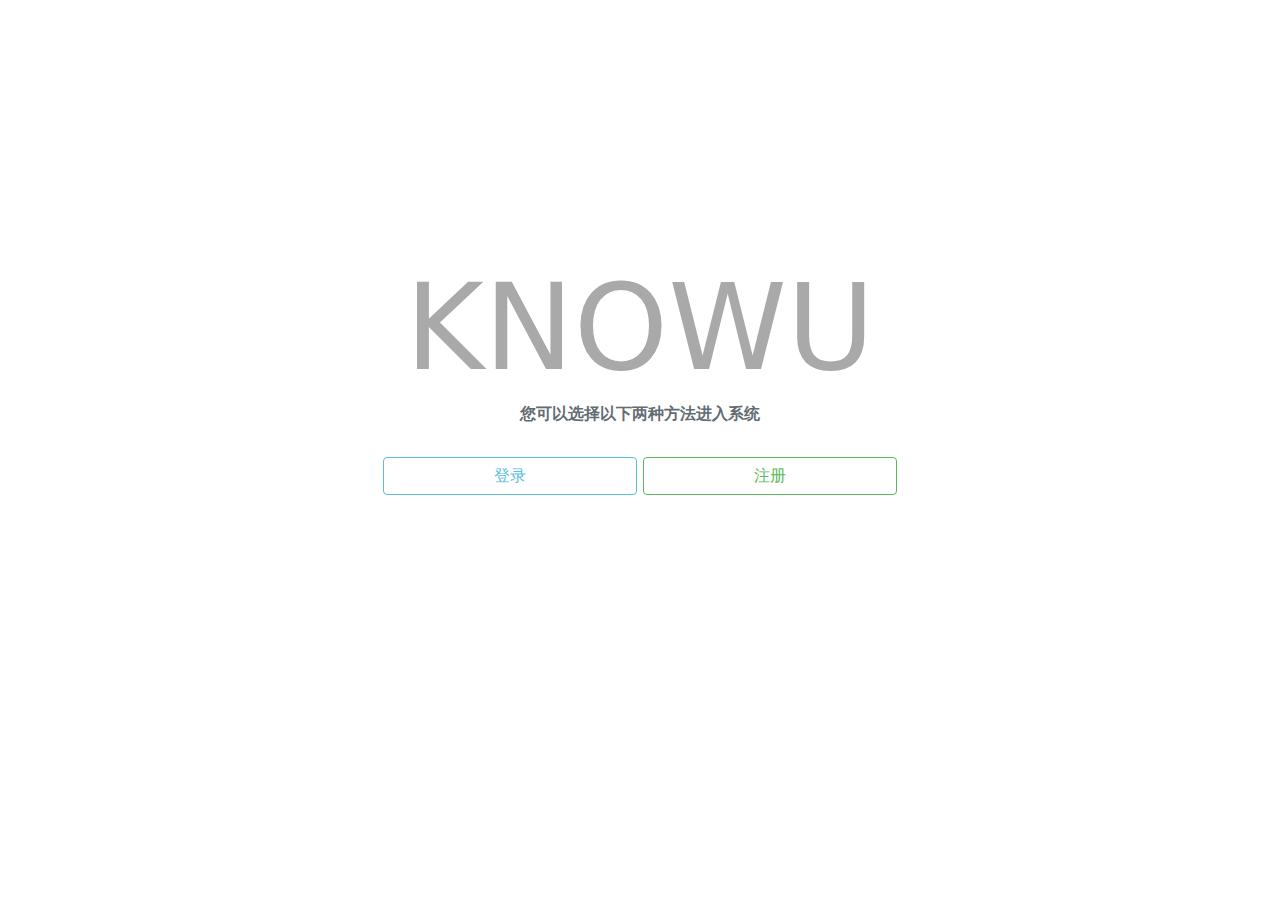
<file: login.html>
<!DOCTYPE html>
<html>
	<head>
		<meta charset="utf-8" />
		<title>登录</title>
	</head>
	<link rel="stylesheet" type="text/css" href="css/bootstrap.css"/>

	<link rel="stylesheet" type="text/css" href="css/animate.css"/>
	<style>
		body,html{
			height: 100%;
			width: 100%;
			background-color: white;
		}
		.box{
			
			color: darkgray;
			
		}
		.jumbotron{
			background-color: white;
		}
		.foot{
			padding: 15px;
		}
	</style>
	
	<body>
		<div class="container">	
			<center>
			<div class="box jumbotron">
				<h1 style="font-size: 120px;" class="animated fadeInDown">KNOWU</h1>
				<p style="color: #636C72;font-weight: 600;" class="animated bounceIn">您可以选择以下两种方法进入系统</p>
				<div class="foot animated fadeInUp">
				<button class="btn btn-outline-info col-md-3" data-toggle="modal" data-target="#myModal">登录</button>
				<button class="btn btn-outline-success col-md-3">注册</button>
				</div>
			</div>
			</center>
		</div>

<!-- Modal -->
<div class="modal fade" id="myModal" tabindex="-1" role="dialog" aria-labelledby="myModalLabel">
  <div class="modal-dialog" role="document">
    <div class="modal-content">
      <div class="modal-header">
      	<h4 class="modal-title" id="myModalLabel">登录</h4>
        <button type="button" class="close" data-dismiss="modal" aria-label="Close"><span aria-hidden="true">&times;</span></button>
      </div>
      <div class="modal-body">
        <form class="form-horizontal" method="post">
        	<div class="form-group" id="userdiv">
        		<label for="username">用户名：</label>
        		<input type="text" id="username" class="form-control" placeholder="请输入账号" required />
        	</div>
        	<div class="form-group">
        		<label for="pwd">密码：</label>
        		<input type="password" id="pwd" class="form-control" placeholder="请输入密码" required />
        	</div>
        	<button type="submit" class="btn btn-outline-success col-md-12" style="margin-bottom: 8px;margin-top: 2px;">登录</button>
        	
        </form>
      </div>
    </div>
  </div>
</div>
		
		<script src="js/jquery-3.2.1.min.js"></script>
		<script src="js/bootstrap.js"></script>
		<script>
			var height =$(".box").eq(0).css("height");
			var body =$("body").css("height");	
			var t1=parseInt(body)/2-parseInt(height)/2;
			$(".box").eq(0).css("padding-top",t1);
			$(".foot >button:last").click(function(){
				window.open("reg.html","_blank");
			});
			$("#username").change(function(e){
				var x=$(e.target).val();
				if(x<=1407010100 || x>1407010139){
					$("#userdiv").addClass("has-danger");
					$("button:last").attr("disabled",true);
				}else{
					$("#userdiv").removeClass("has-danger");
					$("button:last").attr("disabled",false);
				}
			});
		</script>
	</body>
</html>
</file>
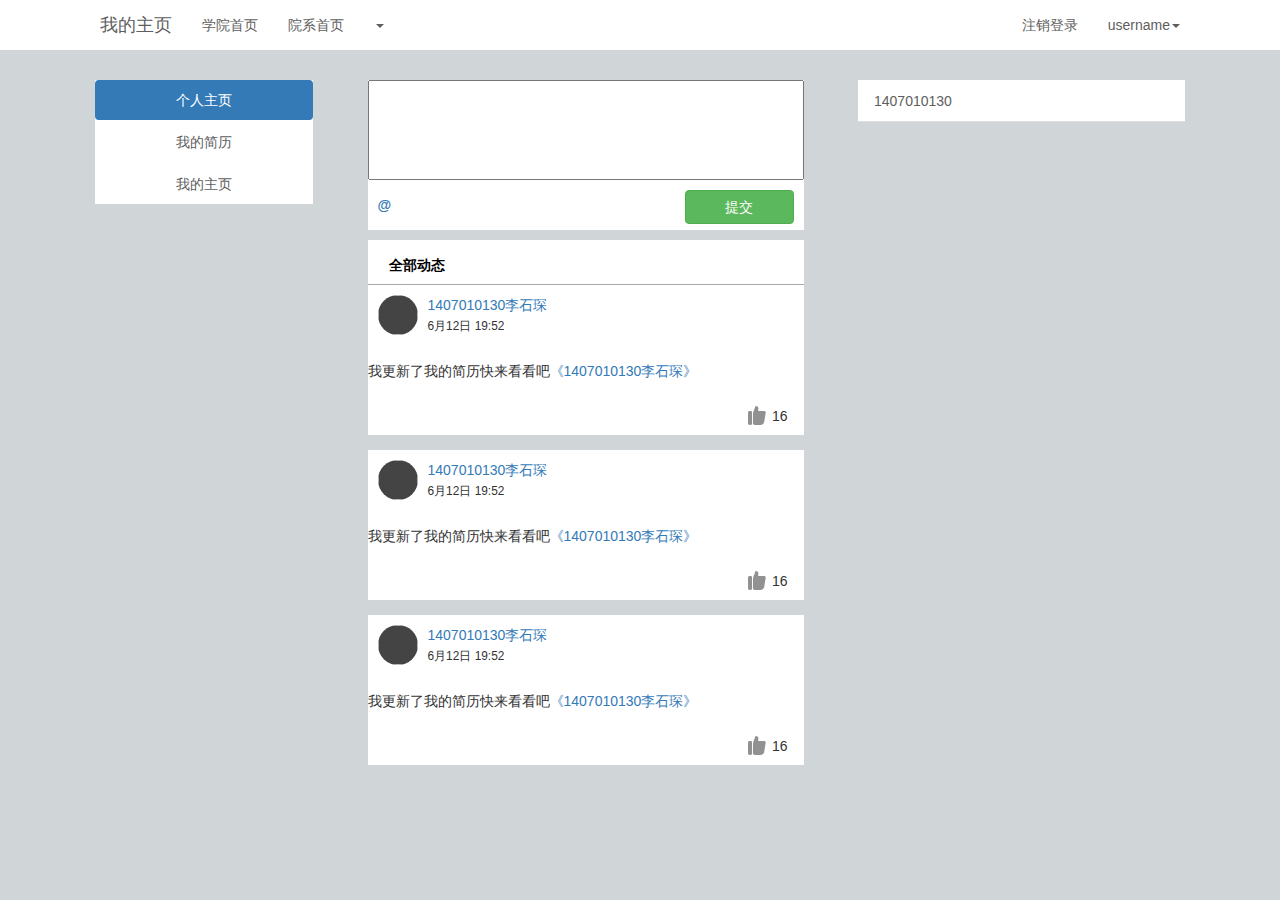
<file: myindex.html>
<!DOCTYPE html>
<html lang="zh">
<head>
	<meta charset="UTF-8" />
	<meta name="viewport" content="width=device-width, initial-scale=1.0" />
	<meta http-equiv="X-UA-Compatible" content="ie=edge" />
	<title>我的主页</title>
	<link rel="stylesheet" type="text/css" href="css/bootstrap.min.css"/>
	<style>
		body{
			background-color: #D0D5D8;
		}
		.nav{
			background-color: white;
		}
		.nav a{
			color: #5E5E5E;
			
		}
		.content{
			width: 100%;
			height: 100%;
			float: left;
			margin-top: 30px;
			
		}
		.left{
			float: left;
			width: 20%;
			height: 200px;
			
		}
		.c-con{
			float: left;
			
			width: 50%;
		}
		.text-box{
			
			width: 80%;
			height: 150px;
			
			border-radius: 2px;
			margin:0 10% 0px 10%;
		}
		.head{
			width: 100%;
			height: 30px;
			background-color: white;
		}
		.text{
			height: 150px;
			width: 100%;
			background-color: white;
		}
		.text textarea{
			height: 100px;
			width: 100%;
			resize: none;
		}
		
		.right{
			
			float: left;
			width: 30%;
			height: 200px;
				
		}	
		#submit{
			height: 50px;
		}
		#submit a:hover{
			color: #2AABD2;
			
		}	
		.info{
			width: 80%;
			margin:10px 10% 0;
			
		}
		.info-head{
			height: 45px;
			width: 100%;
			border-bottom: 1px solid #A9A9A9;
			background-color: white
		}
		.info-head a{
			display: block;
			width: 98px;
			height: 45px;
			padding:15px 0 0 0 ;
			font-weight: 900;
			color: black;
			text-decoration: none;
			cursor: pointer;
		}
		
		.friend{
			width: 100%;
			height: 150px;
			background-color: white;
			margin-bottom:15px;
		}
		.friend-head{
			width: 100%;
			height: 50px;
			margin-bottom: 6px;
			padding-top: 10px;
			padding-left: 10px;
		}
		.friend-body{
			width: 100%;
			height: 60px;
			padding-top:20px ;
			padding-bottom: 20px;
		}
		.like{
			height: 40px;
			padding-bottom: 10px;
			margin-right: 16px;
		}
		.like a{
			height: 30px;width: 30px;background-image: url(img/like1.png);display: block;
			cursor: pointer;
			
		}
		.like a:hover{
			background-image: url(img/like.png);
		}
		
	</style>
</head>

<body>
	<div style="background-color: white;">
	<div class="container" ><nav class="nav nav-pills">
  <div class="container-fluid">
    <!-- Brand and toggle get grouped for better mobile display -->
    <div class="navbar-header">
      <button type="button" class="navbar-toggle collapsed" data-toggle="collapse" data-target="#bs-example-navbar-collapse-1" aria-expanded="false">
        <span class="sr-only">Toggle navigation</span>
        <span class="icon-bar"></span>
        <span class="icon-bar"></span>
        <span class="icon-bar"></span>
      </button>
      <a class="navbar-brand" href="#">我的主页</a>
    </div>

    <!-- Collect the nav links, forms, and other content for toggling -->
    <div class="collapse navbar-collapse" id="bs-example-navbar-collapse-1">
      <ul class="nav navbar-nav">
        <li class="active"><a href="#">学院首页 <span class="sr-only">(current)</span></a></li>
        <li><a href="#">院系首页</a></li>
        <li class="dropdown">
          <a href="#" class="dropdown-toggle" data-toggle="dropdown" role="button" aria-haspopup="true" aria-expanded="false"><span class="caret"></span></a>
          <ul class="dropdown-menu">
            
          </ul>
        </li>
      </ul>
      
      <ul class="nav navbar-nav navbar-right">
        <li><a href="#">注销登录</a></li>
        <li class="dropdown">
          <a href="#" class="dropdown-toggle" data-toggle="dropdown" role="button" aria-haspopup="true" aria-expanded="false">username<span class="caret"></span></a>
          <ul class="dropdown-menu">
            <li><a href="#">个人信息</a></li>
            <li><a href="#">我的留言板</a></li>
            <li><a href="#">xxxxx</a></li>
            <li role="separator" class="divider"></li>
            <li><a href="#">打开QQ</a></li>
          </ul>
        </li>
      </ul>
    </div><!-- /.navbar-collapse -->
  </div><!-- /.container-fluid -->
</nav></div>
		</div>
	<div class="container" style="padding-left: 40px;padding-right: 40px;">
	
		<div class="content">
			<div class="left">
				<ul class="nav nav-pills nav-stacked text-center">
					<li class="active"><a>个人主页</a></li>
					<li><a>我的简历</a></li>
					<li><a>我的主页</a></li>
				</ul>
			</div>
			<div class="c-con">
				<div class="text-box">
					<form class="text ">
						<textarea maxlength="150"></textarea>
						<div id="submit">
							<button type="submit" class="btn btn-success col-md-3 pull-right" style="margin-right: 10px;margin-top: 5px;">提交</button>
							<a href="" style="width: 16px;height: 16px;text-decoration: none;font-weight: 900;padding-top: 10px;padding-left:10px;display: block;float: left;">@</a>

						</div>
					</form>
				</div>
				<div class="info">
					<div class="info-head">
						<a class="text-center">全部动态</a>
					</div>
					<div class="info-content">
						<div class="friend">
							<div class="friend-head">
								<img style="background-color: #444444;border-radius: 40px;width: 40px;height: 40px;float: left;"/>
								<div style="margin-left:10px;float: left; ">
								<a href="jianli" style="display: block;">1407010130李石琛</a>
								<p><small>6月12日 19:52</small></p>
								</div>
							</div>
							<div class="friend-body">
								<p>我更新了我的简历快来看看吧<a href="jianli">《1407010130李石琛》</a></p>
							</div>
							<div class="like pull-right"><a style="float: left;"></a><p style="float: left;height: 30px;margin: 0;padding: 5px 0;">16</p></div>
						</div>
						<div class="friend">
							<div class="friend-head">
								<img style="background-color: #444444;border-radius: 40px;width: 40px;height: 40px;float: left;"/>
								<div style="margin-left:10px;float: left; ">
								<a href="jianli" style="display: block;">1407010130李石琛</a>
								<p><small>6月12日 19:52</small></p>
								</div>
							</div>
							<div class="friend-body">
								<p>我更新了我的简历快来看看吧<a href="jianli">《1407010130李石琛》</a></p>
							</div>
							<div class="like pull-right"><a style="float: left;"></a><p style="float: left;height: 30px;margin: 0;padding: 5px 0;">16</p></div>
						</div>
						<div class="friend">
							<div class="friend-head">
								<img style="background-color: #444444;border-radius: 40px;width: 40px;height: 40px;float: left;"/>
								<div style="margin-left:10px;float: left; ">
								<a href="jianli" style="display: block;">1407010130李石琛</a>
								<p><small>6月12日 19:52</small></p>
								</div>
							</div>
							<div class="friend-body">
								<p>我更新了我的简历快来看看吧<a href="jianli">《1407010130李石琛》</a></p>
							</div>
							<div class="like pull-right"><a style="float: left;"></a><p style="float: left;height: 30px;margin: 0;padding: 5px 0;">16</p></div>
						</div>
					</div>
				</div>
			</div>
			<div class="right">
				<ul class="nav nav-tabs nav-stacked">
					<li><a href="#">1407010130</a></li>
				</ul>
			</div>
		</div>
		
		
	</div>
	<script type="text/javascript" src="js/jquery-3.2.1.min.js" ></script>
	<script type="text/javascript" src="js/bootstrap.min.js" ></script>
</body>
</html>
</file>
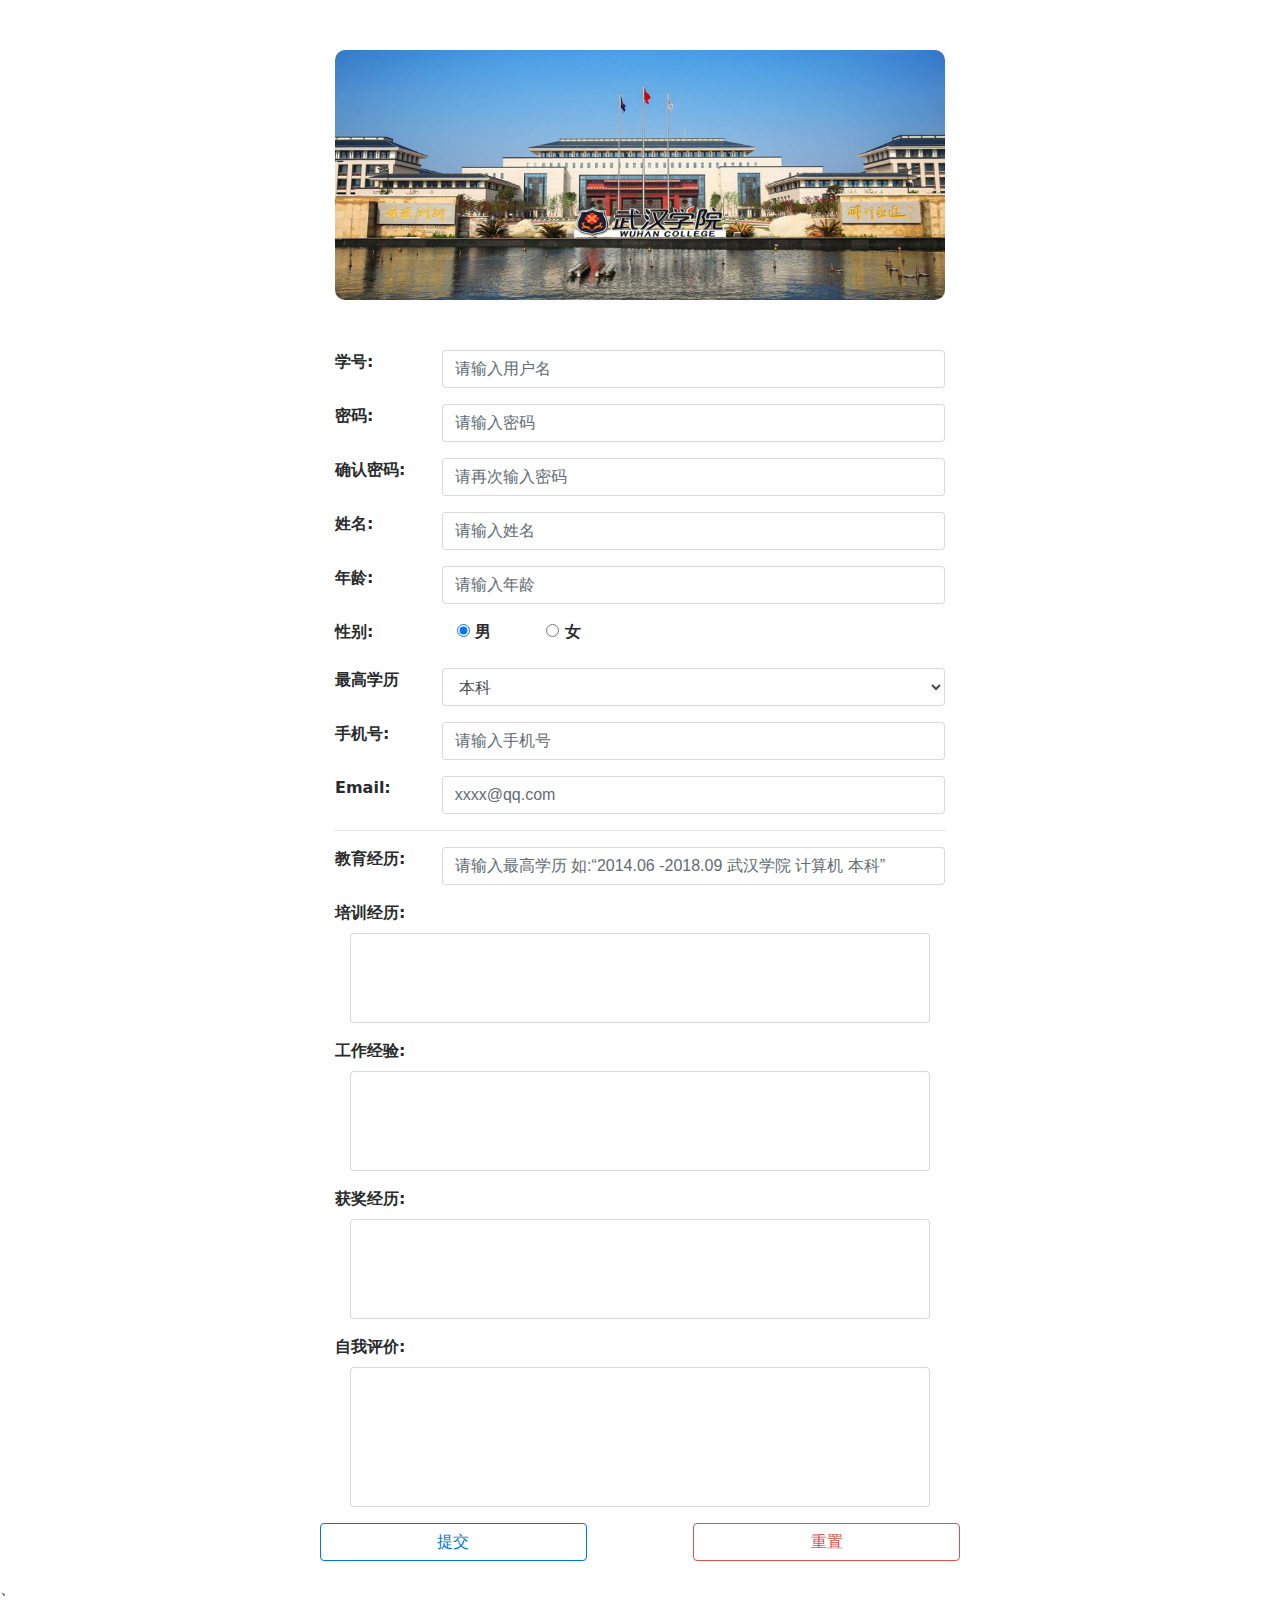
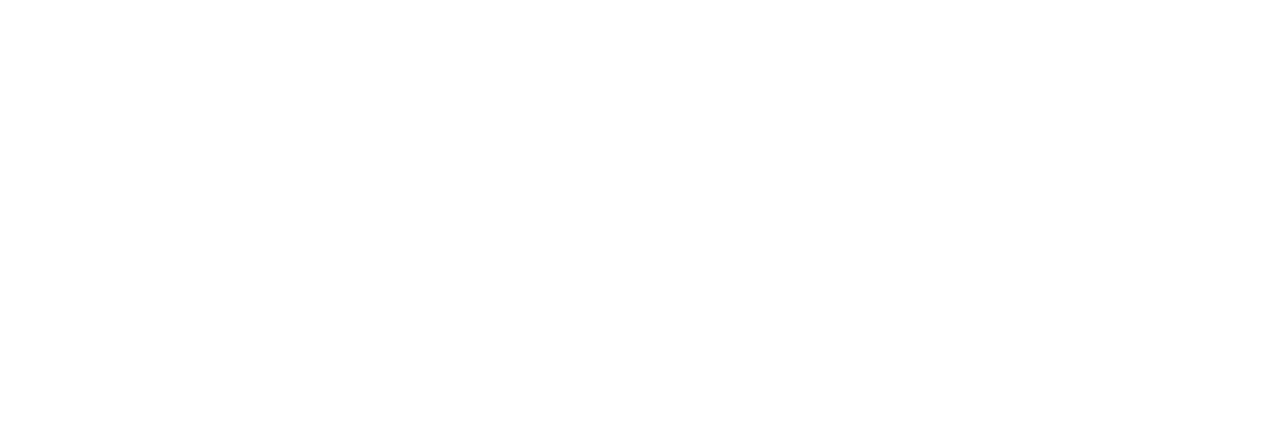
<file: reg.html>
<!DOCTYPE html>
<html>
	<head>
		<meta charset="UTF-8">
		<title>注册</title>
		<link rel="stylesheet" type="text/css" href="css/bootstrap.css"/>
		<style type="text/css">
			body,html{
				height: 150%;
				width: 100%;
			}
			.container-fluid{
				width: 50%;
				font-weight: 600;
			}
			.img-fluid{
				padding: 50px 0;
				
			}

		</style>
	</head>
	<body>
		
		<div class="container-fluid">
			<div class="img-fluid">
			<img src="img/ad1.jpg" height="250px" width="100%" style="border-radius: 10px;" />
			</div>
			<!-- username-->
			<form class="form-horizontal" method="post">
				<div class="form-group row" id="divusername">
					<label for="username" class="form-control-label col-md-2">学号:</label>
					<div class="col-md-10">
						<input type="number" name="username" id="username" class="form-control" placeholder="请输入用户名" min="1407010101" max="1407010140" required="required" />
					</div>					
				</div>
				<!-- password-->
				<div class="form-group row" id="divpwd">
					<label for="password" class="form-control-label col-md-2">密码:</label>
					<div class="col-md-10">
						<input type="password" name="password" id="password" class="form-control" placeholder="请输入密码" required="required"/>
					</div>					
				</div>		
				<!--passwordconfirm-->
				<div class="form-group row" id="divpwdc">
					<label for="pwdconfirm" class="form-control-label col-md-2">确认密码:</label>
					<div class="col-md-10">
						<input type="password" name="pwdconfirm" id="pwdconfirm" class="form-control" placeholder="请再次输入密码" required="required"/>
					</div>					
				</div>	
				<!-- stuname-->
				<div class="form-group row">
					<label for="stuname" class="form-control-label col-md-2">姓名:</label>
					<div class="col-md-10">
						<input type="text" name="stuname" id="stuname" class="form-control" placeholder="请输入姓名" maxlength="5" required="required"/>
					</div>					
				</div>
				<!--age-->
				<div class="form-group row">
					<label for="age" class="form-control-label col-md-2">年龄:</label>
					<div class="col-md-10">
						<input type="number" name="age" id="age" class="form-control" placeholder="请输入年龄" min="10" required="required"/>
					</div>
				</div>
				<!-- sex-->
				<div class="form-group row">
					<label for="sex" class="form-control-label col-md-2">性别:</label>
					<div class="col-md-10 ">
						<label class="radio-inline col-md-2">
                        <input type="radio" name="sex" id="sex" value="1" checked="checked"> 男
                        </label>
						<label class="radio-inline col-md-2">
                        <input type="radio" name="sex" id="sex" value="2"> 女
                        </label>
					</div>
				</div>
				<!--teachlevel-->
				<div class="form-group row">
					<label for="teachlevel" class="form-control-label col-md-2">最高学历</label>
					<div class="col-md-10">
						<select class="form-control" name="teachlevel">
							<option value="1">本科</option>
							<option value="2">硕士</option>
						</select>
					</div>
				</div>
				<!--phone-->
				<div class="form-group row">
					<label for="phone" class="form-control-label col-md-2">手机号:</label>
					<div class="col-md-10">
						<input type="number" name="phone" id="phone" class="form-control" placeholder="请输入手机号" max="19000000000"/>
					</div>
				</div>
				<!-- mail-->
				<div class="form-group row">
					<label for="email" class="form-control-label col-md-2">Email:</label>
					<div class="col-md-10">
						<input type="email" name="email" id="email" class="form-control" placeholder="xxxx@qq.com"  />
					</div>					
				</div>
				<hr />
				<!--school-->
				<div class="form-group row">
					<label for="school" class="form-control-label col-md-2">教育经历:</label>
					
					<div class="col-md-10">
						<input type="text" name="school" id="school" class="form-control" placeholder="请输入最高学历 如:“2014.06 -2018.09 武汉学院 计算机 本科”" required="required"/>
					</div>
				</div>
				
				<!--teachexp-->
				<div class="form-group">
					<label for="teachexp" class="form-control-label">培训经历:</label>
					<div class="col-md-12">
						<textarea maxlength="150" name="teachexp" id="teachexp" class="form-control"   style="height: 90px;width: 100%;resize: none;" />
						</textarea>
					</div>
				</div>
				
				<!--workexp-->
				<div class="form-group">
					<label for="workexp" class="form-control-label">工作经验:</label>
					<div class="col-md-12">
						<textarea maxlength="150" name="workexp" id="workexp" class="form-control"   style="height: 100px;width: 100%;resize: none;"/>
						</textarea>
					</div>
				</div>
				
				<!--gold-->
				<div class="form-group">
					<label for="gold" class="form-control-label">获奖经历:</label>
					<div class="col-md-12">
						<textarea maxlength="150" name="gold" id="gold" class="form-control"   style="height: 100px;width: 100%;resize: none;"/>
						</textarea>
					</div>
				</div>
				
				<!--introduce-->
				<div class="form-group">
					<label for="introduce" class="form-control-label">自我评价:</label>
					<div class="col-md-12">
						<textarea maxlength="150" name="introduce" id="introduce" class="form-control"   style="height: 140px;width: 100%;resize: none;"/>
						</textarea>
					</div>
				</div>
				
				<div class="form-group row">
				<button type="submit" id="submit" class="btn btn-outline-primary col-md-5">提交</button>
				<button type="reset" class="btn btn-outline-danger col-md-5 offset-2">重置</button>
				</div>
			</form>
			
			
			
		</div>		
		
		<script src="js/jquery-3.2.1.min.js"></script>、
		<script>
			var password=$("#password");
			var passwordc=$("#pwdconfirm");
			$("form:first").submit(function(){
				if(password.val().length<6&&passwordc.val().length<6){
					$('label').remove('#mimaxiao1').remove('#mimaxiao2').remove('#mimabuyizhi');
					$('#divpwd').addClass('has-danger');
					password.after('<label class="control-label text-danger text-sm-left" id="mimaxiao1" for="pwdconfirm">密码需要大于6位</label>');
					$('#divpwdc').addClass('has-danger');
					passwordc.after('<label class="control-label text-danger text-sm-left" id="mimaxiao2" for="pwdconfirm">密码需要大于6位</label>');
					return false;
				}
				else if(password.val().length<6){
					$('#divpwdc').removeClass('has-danger');
					$('label').remove('#mimaxiao1').remove('#mimaxiao2').remove('#mimabuyizhi');
					$('#divpwd').addClass('has-danger');
					password.after('<label class="control-label text-danger text-sm-left" id="mimaxiao1" for="pwdconfirm">密码需要大于6位</label>');
					return false;
				}
				else if(passwordc.val().length<6){
					$('#divpwd').removeClass('has-danger');
					$('label').remove('#mimaxiao1').remove('#mimaxiao2').remove('#mimabuyizhi');
					$('#divpwdc').addClass('has-danger');
					passwordc.after('<label class="control-label text-danger text-sm-left" id="mimaxiao2" for="pwdconfirm">密码需要大于6位</label>');
					return false;
				}
				else if(password.val() === passwordc.val()){
					
					return true;
				}else{
					$('#divpwd').removeClass('has-danger');
					$('label').remove('#mimaxiao1').remove('#mimaxiao2').remove('#mimabuyizhi');
					$('#divpwdc').addClass('has-danger');
					passwordc.after('<label class="control-label text-danger text-sm-left" id="mimabuyizhi" for="pwdconfirm">请保持两次输入密码一致</label>');
					return false;
				}
			});
		</script>
	</body>
</html>
</file>
<file: whxy/www.whxy.edu.cn/img/library/production/css/theme.css>
@charset "utf-8";
	.panel-heading>.dropdown .dropdown-toggle,.panel-title,.panel-title>a {
	color:#fff
}
.text-left,th {
	text-align:left
}
address,body,cite {
	font-style:normal
}
a,a:focus,a:hover {
	box-shadow:none!important
}
.popover>.arrow,.popover>.arrow:after,.tooltip-arrow {
	width:0;
	height:0;
	border-color:transparent;
	border-style:solid
}
.fa,.glyphicon,body {
	-moz-osx-font-smoothing:grayscale
}
.panel {
	margin-bottom:4em;
	background-color:#fff;
	border-radius:0
}
.panel-title,.panel>.list-group,.panel>.panel-collapse>.table,.panel>.table,.panel>.table-responsive>.table {
	margin-bottom:0
}
.panel-body {
	padding:15px 15px 15px 20px
}
.panel-heading {
	padding:15px 15px 0 20px;
	border-bottom:1px solid transparent;
	border-top-right-radius:-1px;
	border-top-left-radius:-1px
}
.panel-group .panel-heading,.panel>.list-group:last-child .list-group-item:last-child,.panel>.table-bordered>tbody>tr:first-child>td,.panel>.table-bordered>tbody>tr:first-child>th,.panel>.table-bordered>tbody>tr:last-child>td,.panel>.table-bordered>tbody>tr:last-child>th,.panel>.table-bordered>tfoot>tr:last-child>td,.panel>.table-bordered>tfoot>tr:last-child>th,.panel>.table-bordered>thead>tr:first-child>td,.panel>.table-bordered>thead>tr:first-child>th,.panel>.table-responsive>.table-bordered>tbody>tr:first-child>td,.panel>.table-responsive>.table-bordered>tbody>tr:first-child>th,.panel>.table-responsive>.table-bordered>tbody>tr:last-child>td,.panel>.table-responsive>.table-bordered>tbody>tr:last-child>th,.panel>.table-responsive>.table-bordered>tfoot>tr:last-child>td,.panel>.table-responsive>.table-bordered>tfoot>tr:last-child>th,.panel>.table-responsive>.table-bordered>thead>tr:first-child>td,.panel>.table-responsive>.table-bordered>thead>tr:first-child>th {
	border-bottom:0
}
.panel-title {
	margin-top:0;
	padding-bottom:15px;
	font-size:1.5em
}
.h1 .small,.h1 small,.h2 .small,.h2 small,.h3 .small,.h3 small,h1 .small,h1 small,h2 .small,h2 small,h3 .small,h3 small {
	font-size:65%
}
.panel-title>a:focus,.panel-title>a:hover {
	color:#fff;
	text-decoration:none
}
.panel-footer {
	padding:15px 15px 0 20px;
	background-color:#f5f5f5;
	border-top:1px solid transparent;
	border-bottom-right-radius:-1px;
	border-bottom-left-radius:-1px
}
.panel>.list-group .list-group-item {
	border-width:1px 0;
	border-radius:0
}
.panel>.list-group:last-child .list-group-item:last-child,.panel>.table-responsive:last-child>.table:last-child,.panel>.table:last-child {
	border-bottom-right-radius:-1px;
	border-bottom-left-radius:-1px
}
.panel>.list-group:first-child .list-group-item:first-child {
	border-top:0;
	border-top-right-radius:-1px;
	border-top-left-radius:-1px
}
.list-group+.panel-footer,.panel-heading+.list-group .list-group-item:first-child {
	border-top-width:0
}
.panel>.table-responsive:first-child>.table:first-child,.panel>.table:first-child {
	border-top-right-radius:-1px;
	border-top-left-radius:-1px
}
.panel>.table-responsive:first-child>.table:first-child>tbody:first-child>tr:first-child td:first-child,.panel>.table-responsive:first-child>.table:first-child>tbody:first-child>tr:first-child th:first-child,.panel>.table-responsive:first-child>.table:first-child>thead:first-child>tr:first-child td:first-child,.panel>.table-responsive:first-child>.table:first-child>thead:first-child>tr:first-child th:first-child,.panel>.table:first-child>tbody:first-child>tr:first-child td:first-child,.panel>.table:first-child>tbody:first-child>tr:first-child th:first-child,.panel>.table:first-child>thead:first-child>tr:first-child td:first-child,.panel>.table:first-child>thead:first-child>tr:first-child th:first-child {
	border-top-left-radius:-1px
}
.panel>.table-responsive:first-child>.table:first-child>tbody:first-child>tr:first-child td:last-child,.panel>.table-responsive:first-child>.table:first-child>tbody:first-child>tr:first-child th:last-child,.panel>.table-responsive:first-child>.table:first-child>thead:first-child>tr:first-child td:last-child,.panel>.table-responsive:first-child>.table:first-child>thead:first-child>tr:first-child th:last-child,.panel>.table:first-child>tbody:first-child>tr:first-child td:last-child,.panel>.table:first-child>tbody:first-child>tr:first-child th:last-child,.panel>.table:first-child>thead:first-child>tr:first-child td:last-child,.panel>.table:first-child>thead:first-child>tr:first-child th:last-child {
	border-top-right-radius:-1px
}
.panel>.table-responsive:last-child>.table:last-child>tbody:last-child>tr:last-child td:first-child,.panel>.table-responsive:last-child>.table:last-child>tbody:last-child>tr:last-child th:first-child,.panel>.table-responsive:last-child>.table:last-child>tfoot:last-child>tr:last-child td:first-child,.panel>.table-responsive:last-child>.table:last-child>tfoot:last-child>tr:last-child th:first-child,.panel>.table:last-child>tbody:last-child>tr:last-child td:first-child,.panel>.table:last-child>tbody:last-child>tr:last-child th:first-child,.panel>.table:last-child>tfoot:last-child>tr:last-child td:first-child,.panel>.table:last-child>tfoot:last-child>tr:last-child th:first-child {
	border-bottom-left-radius:-1px
}
.panel>.table-responsive:last-child>.table:last-child>tbody:last-child>tr:last-child td:last-child,.panel>.table-responsive:last-child>.table:last-child>tbody:last-child>tr:last-child th:last-child,.panel>.table-responsive:last-child>.table:last-child>tfoot:last-child>tr:last-child td:last-child,.panel>.table-responsive:last-child>.table:last-child>tfoot:last-child>tr:last-child th:last-child,.panel>.table:last-child>tbody:last-child>tr:last-child td:last-child,.panel>.table:last-child>tbody:last-child>tr:last-child th:last-child,.panel>.table:last-child>tfoot:last-child>tr:last-child td:last-child,.panel>.table:last-child>tfoot:last-child>tr:last-child th:last-child {
	border-bottom-right-radius:-1px
}
.panel>.panel-body+.table,.panel>.panel-body+.table-responsive {
	border-top:1px solid #ddd
}
.panel>.table>tbody:first-child>tr:first-child td,.panel>.table>tbody:first-child>tr:first-child th {
	border-top:0
}
.panel>.table-bordered,.panel>.table-responsive>.table-bordered {
	border:0
}
.panel>.table-bordered>tbody>tr>td:first-child,.panel>.table-bordered>tbody>tr>th:first-child,.panel>.table-bordered>tfoot>tr>td:first-child,.panel>.table-bordered>tfoot>tr>th:first-child,.panel>.table-bordered>thead>tr>td:first-child,.panel>.table-bordered>thead>tr>th:first-child,.panel>.table-responsive>.table-bordered>tbody>tr>td:first-child,.panel>.table-responsive>.table-bordered>tbody>tr>th:first-child,.panel>.table-responsive>.table-bordered>tfoot>tr>td:first-child,.panel>.table-responsive>.table-bordered>tfoot>tr>th:first-child,.panel>.table-responsive>.table-bordered>thead>tr>td:first-child,.panel>.table-responsive>.table-bordered>thead>tr>th:first-child {
	border-left:0
}
.panel>.table-bordered>tbody>tr>td:last-child,.panel>.table-bordered>tbody>tr>th:last-child,.panel>.table-bordered>tfoot>tr>td:last-child,.panel>.table-bordered>tfoot>tr>th:last-child,.panel>.table-bordered>thead>tr>td:last-child,.panel>.table-bordered>thead>tr>th:last-child,.panel>.table-responsive>.table-bordered>tbody>tr>td:last-child,.panel>.table-responsive>.table-bordered>tbody>tr>th:last-child,.panel>.table-responsive>.table-bordered>tfoot>tr>td:last-child,.panel>.table-responsive>.table-bordered>tfoot>tr>th:last-child,.panel>.table-responsive>.table-bordered>thead>tr>td:last-child,.panel>.table-responsive>.table-bordered>thead>tr>th:last-child {
	border-right:0
}
.panel>.table-responsive {
	border:0;
	margin-bottom:0
}
.panel-group {
	margin-bottom:2em
}
.panel-group .panel {
	margin-bottom:1em;
	border-radius:0
}
.panel-group .panel+.panel {
	margin-top:5px
}
.panel-group .panel-heading+.panel-collapse>.panel-body {
	border-top:1px solid transparent
}
.panel-group .panel-footer {
	border-top:0
}
.panel-group .panel-footer+.panel-collapse .panel-body {
	border-bottom:1px solid transparent
}
.panel-default {
	border-color:transparent
}
.panel-default>.panel-heading {
	color:#000;
	background-color:transparent;
	border-color:transparent
}
.panel-default>.panel-heading+.panel-collapse>.panel-body {
	border-top-color:transparent
}
.panel-default>.panel-heading .badge {
	color:transparent;
	background-color:#000
}
.panel-default>.panel-footer+.panel-collapse>.panel-body {
	border-bottom-color:transparent
}
.panel-primary {
	border-color:#12093e
}
.panel-primary>.panel-heading {
	color:#fff;
	background-color:#12093e;
	border-color:#12093e
}
.panel-primary>.panel-heading+.panel-collapse>.panel-body {
	border-top-color:#12093e
}
.panel-primary>.panel-heading .badge {
	color:#12093e;
	background-color:#fff
}
.panel-primary>.panel-footer+.panel-collapse>.panel-body {
	border-bottom-color:#12093e
}
.panel-success {
	border-color:#d6e9c6
}
.panel-success>.panel-heading {
	color:#3c763d;
	background-color:#dff0d8;
	border-color:#d6e9c6
}
.panel-success>.panel-heading+.panel-collapse>.panel-body {
	border-top-color:#d6e9c6
}
.panel-success>.panel-heading .badge {
	color:#dff0d8;
	background-color:#3c763d
}
.panel-success>.panel-footer+.panel-collapse>.panel-body {
	border-bottom-color:#d6e9c6
}
.panel-info {
	border-color:#bce8f1
}
.panel-info>.panel-heading {
	color:#31708f;
	background-color:#d9edf7;
	border-color:#bce8f1
}
.panel-info>.panel-heading+.panel-collapse>.panel-body {
	border-top-color:#bce8f1
}
.panel-info>.panel-heading .badge {
	color:#d9edf7;
	background-color:#31708f
}
.panel-info>.panel-footer+.panel-collapse>.panel-body {
	border-bottom-color:#bce8f1
}
.panel-warning {
	border-color:#faebcc
}
.panel-warning>.panel-heading {
	color:#8a6d3b;
	background-color:#fcf8e3;
	border-color:#faebcc
}
.panel-warning>.panel-heading+.panel-collapse>.panel-body {
	border-top-color:#faebcc
}
.panel-warning>.panel-heading .badge {
	color:#fcf8e3;
	background-color:#8a6d3b
}
.panel-warning>.panel-footer+.panel-collapse>.panel-body {
	border-bottom-color:#faebcc
}
.panel-danger {
	border-color:#ebccd1
}
.panel-danger>.panel-heading {
	color:#a94442;
	background-color:#f2dede;
	border-color:#ebccd1
}
.panel-danger>.panel-heading+.panel-collapse>.panel-body {
	border-top-color:#ebccd1
}
.panel-danger>.panel-heading .badge {
	color:#f2dede;
	background-color:#a94442
}
.panel-danger>.panel-footer+.panel-collapse>.panel-body {
	border-bottom-color:#ebccd1
}
.h1,.h2,.h3,.h4,.h5,.h6,h1,h2,h3,h4,h5,h6 {
	font-family:serif;
	font-weight:500;
	line-height:1.1;
	color:#12093e
}
.h1 .small,.h1 small,.h2 .small,.h2 small,.h3 .small,.h3 small,.h4 .small,.h4 small,.h5 .small,.h5 small,.h6 .small,.h6 small,h1 .small,h1 small,h2 .small,h2 small,h3 .small,h3 small,h4 .small,h4 small,h5 .small,h5 small,h6 .small,h6 small {
	font-weight:400;
	line-height:1;
	color:#777
}
.h1,h1 {
	margin-bottom:1em;
	margin-top:0!important
}
.h2,.h3,h2,h3 {
	margin-top:1em;
	margin-bottom:1em
}
.h4,.h5,.h6,h4,h5,h6 {
	margin-top:1em;
	margin-bottom:1em
}
.h4 .small,.h4 small,.h5 .small,.h5 small,.h6 .small,.h6 small,h4 .small,h4 small,h5 .small,h5 small,h6 .small,h6 small {
	font-size:75%
}
.h1,h1 {
	font-size:2.3em
}
.h2,h2 {
	font-size:2.1em
}
.h3,.h4,h3,h4 {
	font-size:15px
}
.h5,h5 {
	font-size:1.5em
}
.h6,h6 {
	font-size:2em
}
p {
	margin:0 0 1em
}
.lead {
	margin-bottom:2em;
	font-size:1em;
	font-weight:300;
	line-height:1.4
}
address,body,dd,dt {
	line-height:1.42857143
}
b,dt,label,optgroup,strong {
	font-weight:700
}
@media (min-width:768px) {
	.lead {
	font-size:2.25em
}
}.small,small {
	font-size:133%
}
.mark,mark {
	background-color:#fcf8e3;
	padding:.2em
}
.text-right {
	text-align:right
}
.text-center {
	text-align:center
}
.text-justify {
	text-align:justify
}
.text-nowrap {
	white-space:nowrap
}
.text-lowercase {
	text-transform:lowercase
}
.text-uppercase {
	text-transform:uppercase
}
.text-capitalize {
	text-transform:capitalize
}
.initialism,footer small {
	text-transform:uppercase
}
.text-muted {
	color:#777
}
.text-primary {
	color:#12093e
}
a.text-primary:hover {
	color:#050311
}
.text-success {
	color:#3c763d
}
a.text-success:hover {
	color:#2b542c
}
.text-info {
	color:#31708f
}
a.text-info:hover {
	color:#245269
}
.text-warning {
	color:#8a6d3b
}
a.text-warning:hover {
	color:#66512c
}
.text-danger {
	color:#a94442
}
a.text-danger:hover {
	color:#843534
}
.bg-primary {
	color:#fff;
	background-color:#12093e
}
a.bg-primary:hover {
	background-color:#050311
}
.bg-success {
	background-color:#dff0d8
}
a.bg-success:hover {
	background-color:#c1e2b3
}
.bg-info {
	background-color:#d9edf7
}
a.bg-info:hover {
	background-color:#afd9ee
}
.bg-warning {
	background-color:#fcf8e3
}
a.bg-warning:hover {
	background-color:#f7ecb5
}
.bg-danger {
	background-color:#f2dede
}
a.bg-danger:hover {
	background-color:#e4b9b9
}
.img-thumbnail,.white,body {
	background-color:#fff
}
.page-header {
	padding-bottom:0;
	margin:4em 0 2em;
	border-bottom:1px solid #fbfbfb
}
dl,ol,ul {
	margin-top:0
}
ol,ul {
	margin-bottom:1em
}
ol ol,ol ul,ul ol,ul ul {
	margin-bottom:0
}
.list-unstyled {
	padding-left:0;
	list-style:none
}
.list-inline {
	padding-left:0;
	list-style:none;
	margin-left:-5px
}
.list-inline>li {
	display:inline-block;
	padding-left:5px;
	padding-right:5px
}
dl {
	margin-bottom:2em
}
dd {
	margin-left:0
}
@media (min-width:768px) {
	.dl-horizontal dt {
	float:left;
	width:160px;
	clear:left;
	text-align:right;
	overflow:hidden;
	text-overflow:ellipsis;
	white-space:nowrap
}
.dl-horizontal dd {
	margin-left:180px
}
}.btn-group-vertical>.btn-group:after,.btn-toolbar:after,.clear,.clearfix:after,.container-fluid:after,.container:after,.dl-horizontal dd:after,.form-horizontal .form-group:after,.modal-footer:after,.nav:after,.navbar-collapse:after,.navbar-header:after,.navbar:after,.pager:after,.panel-body:after,.row:after,.vjs-caption-settings .vjs-tracksettings-colors:after,.vjs-caption-settings .vjs-tracksettings-controls:after,.vjs-caption-settings .vjs-tracksettings-font:after {
	clear:both
}
abbr[data-original-title],abbr[title] {
	cursor:help;
	border-bottom:1px dotted #777
}
.initialism {
	font-size:90%
}
blockquote {
	padding:1em 2em;
	margin:0 0 2em;
	font-size:1.875em;
	border-left:5px solid #fbfbfb
}
blockquote ol:last-child,blockquote p:last-child,blockquote ul:last-child {
	margin-bottom:0
}
blockquote .small,blockquote footer,blockquote small {
	display:block;
	font-size:80%;
	line-height:1.42857143;
	color:#777
}
body,mark {
	color:#000
}
blockquote .small:before,blockquote footer:before,blockquote small:before {
	content:'\2014 \00A0'
}
.blockquote-reverse,blockquote.pull-right {
	padding-right:15px;
	padding-left:0;
	border-right:5px solid #fbfbfb;
	border-left:0;
	text-align:right
}
.blockquote-reverse .small:before,.blockquote-reverse footer:before,.blockquote-reverse small:before,blockquote.pull-right .small:before,blockquote.pull-right footer:before,blockquote.pull-right small:before {
	content:''
}
.blockquote-reverse .small:after,.blockquote-reverse footer:after,.blockquote-reverse small:after,blockquote.pull-right .small:after,blockquote.pull-right footer:after,blockquote.pull-right small:after {
	content:'\00A0 \2014'
}
blockquote:after,blockquote:before {
	content:""
}
address {
	margin-bottom:2em
}
*,:after,:before {
	-webkit-box-sizing:border-box;
	-moz-box-sizing:border-box;
	box-sizing:border-box
}
html {
	font-size:10px;
	-webkit-tap-highlight-color:transparent;
	font-family:sans-serif;
	-ms-text-size-adjust:100%;
	-webkit-text-size-adjust:100%
}
body {
	font-family:"STHeiti Light","Microsoft YaHei" Helvetica,Arial,sans-serif;
	font-size:1.5em;
	font-weight:400;
	-webkit-font-smoothing:antialiased;
	letter-spacing:1px
}
#wrapper,body.home #wrapper {
	width:100%
}
@media (max-width:768px) {
	#wrapper {
	margin-top:50px
}
}section.content {
	padding-top:30px
}
section.content p {
	line-height:1.7em;
	text-align:justify;
	text-alignment:justify;
	text-justify:inter-ideograph;
	text-indent:2em;
	word-break:break-all;
	letter-spacing:0
}
section.content p img.align-left {
	float:left;
	margin-right:10px
}
section.content p img {
	margin-left:-2em
}
section.content p.center {
	text-align:center
}
section.content p .aligncenter {
	margin:auto;
	display:block
}
section.content p.no-indent {
	text-indent:0!important
}
section.content p.no-indent img {
	margin-left:0
}
a:focus,a:hover {
	outline:0!important;
	color:#b8260d;
	text-decoration:underline
}
button,input,select,textarea {
	font-family:inherit;
	font-size:inherit;
	line-height:inherit
}
a:focus {
	outline:dotted thin;
	outline:-webkit-focus-ring-color auto 5px;
	outline-offset:-2px
}
.carousel-inner>.item>a>img,.carousel-inner>.item>img,.img-responsive,.thumbnail a>img,.thumbnail>img {
	display:block;
	width:100% \9;
	max-width:100%;
	height:auto
}
.img-rounded {
	border-radius:6px
}
.img-thumbnail {
	padding:4px;
	line-height:1.42857143;
	border:1px solid #ddd;
	border-radius:4px;
	-webkit-transition:all .2s ease-in-out;
	-moz-transition:all .2s ease-in-out;
	-o-transition:all .2s ease-in-out;
	transition:all .2s ease-in-out;
	display:inline-block;
	width:100% \9;
	max-width:100%;
	height:auto
}
.img-circle {
	border-radius:50%
}
code,pre {
	border-radius:4px
}
.sr-only {
	position:absolute;
	width:1px;
	height:1px;
	margin:-1px;
	padding:0;
	overflow:hidden;
	clip:rect(0,0,0,0);
	border:0
}
.sr-only-focusable:active,.sr-only-focusable:focus {
	position:static;
	width:auto;
	height:auto;
	margin:0;
	overflow:visible;
	clip:auto
}
pre,textarea {
	overflow:auto
}
hr {
	margin-top:80px;
	margin-bottom:0;
	border:0;
	border-top:1px solid #777;
	-moz-box-sizing:content-box;
	box-sizing:content-box;
	height:0
}
hr.mini {
	margin:35px auto 35px 0;
	border:0;
	width:20px;
	border-top:3px solid #12093e
}
hr.large {
	border:0;
	width:80%;
	border-top:1px solid #12093e;
	opacity:.5;
	margin:25px auto 50px 60px
}
hr.central {
	margin-left:auto;
	margin-right:auto
}
hr.title {
	width:20%;
	margin-bottom:80px;
	margin-top:70px;
	border-top:2px solid #777
}
hr.title:after,hr.title:before {
	top:-2px;
	left:50%;
	border:solid transparent;
	content:" ";
	height:0;
	width:0;
	position:absolute;
	pointer-events:none
}
hr.title:after {
	border-color:rgba(136,183,213,0);
	border-top-color:#f3f3f3;
	border-width:12px;
	margin-left:-12px
}
hr.title:before {
	border-color:rgba(194,225,245,0);
	border-top-color:#777;
	border-width:15px;
	margin-left:-15px
}
ul {
	list-style:none
}
img {
	max-width:100%;
	height:auto;
	vertical-align:middle;
	-ms-interpolation-mode:bicubic;
	border:0
}
iframe {
	border:0;
	border:none
}
.no-padding {
	padding:0!important
}
code,kbd {
	padding:2px 4px
}
.no-margin-left {
	margin-left:-15px!important
}
.no-margin-right {
	margin-right:-15px!important
}
.margin-top-base {
	margin-top:2em
}
.margin-top-large {
	margin-top:4em
}
.black {
	background-color:#000
}
.blue {
	background-color:#ef4123
}
.gray {
	background-color:#fbfbfb
}
/*! normalize.css v3.0.1 | MIT License | git.io/normalize */body {
	margin:0
}
article,aside,details,figcaption,figure,footer,header,hgroup,main,nav,section,summary {
	display:block
}
audio,canvas,progress,video {
	display:inline-block;
	vertical-align:baseline
}
audio:not([controls]) {
	display:none;
	height:0
}
select[multiple],select[size],textarea.form-control {
	height:auto
}
[hidden],template {
	display:none
}
a {
	color:#ef4123;
	text-decoration:none;
	background:0 0
}
a:active,a:hover {
	outline:0
}
abbr[title] {
	border-bottom:1px dotted
}
dfn {
	font-style:italic
}
h1 {
	font-size:2em;
	margin:.67em 0
}
mark {
	background:#ff0
}
small {
	font-size:80%
}
sub,sup {
	font-size:75%;
	line-height:0;
	position:relative;
	vertical-align:baseline
}
sup {
	top:-.5em
}
sub {
	bottom:-.25em
}
svg:not(:root) {
	overflow:hidden
}
figure {
	margin:1em 40px
}
button,input,optgroup,select,textarea {
	color:inherit;
	font:inherit;
	margin:0
}
button {
	overflow:visible
}
button,select {
	text-transform:none
}
button,html input[type=button],input[type=submit],input[type=reset] {
	-webkit-appearance:button;
	cursor:pointer
}
button[disabled],html input[disabled] {
	cursor:default
}
button::-moz-focus-inner,input::-moz-focus-inner {
	border:0;
	padding:0
}
input {
	line-height:normal
}
input[type=checkbox],input[type=radio] {
	box-sizing:border-box;
	padding:0
}
input[type=number]::-webkit-inner-spin-button,input[type=number]::-webkit-outer-spin-button {
	height:auto
}
input[type=search]::-webkit-search-cancel-button,input[type=search]::-webkit-search-decoration {
	-webkit-appearance:none
}
table {
	border-collapse:collapse;
	border-spacing:0
}
td,th {
	padding:0
}
@media print {
	blockquote,img,pre,tr {
	page-break-inside:avoid
}
* {
	text-shadow:none!important;
	color:#000!important;
	background:0 0!important;
	box-shadow:none!important
}
a,a:visited {
	text-decoration:underline
}
a[href]:after {
	content:" (" attr(href)")"
}
abbr[title]:after {
	content:" (" attr(title)")"
}
a[href^="javascript:"]:after,a[href^="#"]:after {
	content:""
}
blockquote,pre {
	border:1px solid #999
}
thead {
	display:table-header-group
}
img {
	max-width:100%!important
}
h2,h3,p {
	orphans:3;
	widows:3
}
h2,h3 {
	page-break-after:avoid
}
select {
	background:#fff!important
}
.navbar {
	display:none
}
.table td,.table th {
	background-color:#fff!important
}
.btn>.caret,.dropup>.btn>.caret {
	border-top-color:#000!important
}
.label {
	border:1px solid #000
}
.table {
	border-collapse:collapse!important
}
.table-bordered td,.table-bordered th {
	border:1px solid #ddd!important
}
}pre code,table {
	background-color:transparent
}
.table,label {
	max-width:100%
}
.btn,.btn-danger.active,.btn-danger:active,.btn-default.active,.btn-default:active,.btn-info.active,.btn-info:active,.btn-primary.active,.btn-primary:active,.btn-warning.active,.btn-warning:active,.btn.active,.btn:active,.dropdown-menu>.disabled>a:focus,.dropdown-menu>.disabled>a:hover,.form-control,.navbar-toggle,.open>.dropdown-toggle.btn-danger,.open>.dropdown-toggle.btn-default,.open>.dropdown-toggle.btn-info,.open>.dropdown-toggle.btn-primary,.open>.dropdown-toggle.btn-warning {
	background-image:none
}
@font-face {
	font-family:'Glyphicons Halflings';
	src:url("../fonts/glyphicons-halflings-regular.eot")/*tpa=http://www.whxy.edu.cn/img/library/production/fonts/glyphicons-halflings-regular.eot*/;
	src:url("../fonts/glyphicons-halflings-regular.eot-#iefix")/*tpa=http://www.whxy.edu.cn/img/library/production/fonts/glyphicons-halflings-regular.eot?#iefix*/format('embedded-opentype'),url("../fonts/glyphicons-halflings-regular.woff")/*tpa=http://www.whxy.edu.cn/img/library/production/fonts/glyphicons-halflings-regular.woff*/format('woff'),url("../fonts/glyphicons-halflings-regular.ttf")/*tpa=http://www.whxy.edu.cn/img/library/production/fonts/glyphicons-halflings-regular.ttf*/format('truetype'),url("../fonts/glyphicons-halflings-regular.svg#glyphicons_halflingsregular")/*tpa=http://www.whxy.edu.cn/img/library/production/fonts/glyphicons-halflings-regular.svg#glyphicons_halflingsregular*/format('svg')
}
.glyphicon {
	position:relative;
	top:1px;
	display:inline-block;
	font-family:'Glyphicons Halflings';
	font-style:normal;
	font-weight:400;
	line-height:1;
	-webkit-font-smoothing:antialiased
}
.glyphicon-asterisk:before {
	content:"\2a"
}
.glyphicon-plus:before {
	content:"\2b"
}
.glyphicon-euro:before {
	content:"\20ac"
}
.glyphicon-minus:before {
	content:"\2212"
}
.glyphicon-cloud:before {
	content:"\2601"
}
.glyphicon-envelope:before {
	content:"\2709"
}
.glyphicon-pencil:before {
	content:"\270f"
}
.glyphicon-glass:before {
	content:"\e001"
}
.glyphicon-music:before {
	content:"\e002"
}
.glyphicon-search:before {
	content:"\e003"
}
.glyphicon-heart:before {
	content:"\e005"
}
.glyphicon-star:before {
	content:"\e006"
}
.glyphicon-star-empty:before {
	content:"\e007"
}
.glyphicon-user:before {
	content:"\e008"
}
.glyphicon-film:before {
	content:"\e009"
}
.glyphicon-th-large:before {
	content:"\e010"
}
.glyphicon-th:before {
	content:"\e011"
}
.glyphicon-th-list:before {
	content:"\e012"
}
.glyphicon-ok:before {
	content:"\e013"
}
.glyphicon-remove:before {
	content:"\e014"
}
.glyphicon-zoom-in:before {
	content:"\e015"
}
.glyphicon-zoom-out:before {
	content:"\e016"
}
.glyphicon-off:before {
	content:"\e017"
}
.glyphicon-signal:before {
	content:"\e018"
}
.glyphicon-cog:before {
	content:"\e019"
}
.glyphicon-trash:before {
	content:"\e020"
}
.glyphicon-home:before {
	content:"\e021"
}
.glyphicon-file:before {
	content:"\e022"
}
.glyphicon-time:before {
	content:"\e023"
}
.glyphicon-road:before {
	content:"\e024"
}
.glyphicon-download-alt:before {
	content:"\e025"
}
.glyphicon-download:before {
	content:"\e026"
}
.glyphicon-upload:before {
	content:"\e027"
}
.glyphicon-inbox:before {
	content:"\e028"
}
.glyphicon-play-circle:before {
	content:"\e029"
}
.glyphicon-repeat:before {
	content:"\e030"
}
.glyphicon-refresh:before {
	content:"\e031"
}
.glyphicon-list-alt:before {
	content:"\e032"
}
.glyphicon-lock:before {
	content:"\e033"
}
.glyphicon-flag:before {
	content:"\e034"
}
.glyphicon-headphones:before {
	content:"\e035"
}
.glyphicon-volume-off:before {
	content:"\e036"
}
.glyphicon-volume-down:before {
	content:"\e037"
}
.glyphicon-volume-up:before {
	content:"\e038"
}
.glyphicon-qrcode:before {
	content:"\e039"
}
.glyphicon-barcode:before {
	content:"\e040"
}
.glyphicon-tag:before {
	content:"\e041"
}
.glyphicon-tags:before {
	content:"\e042"
}
.glyphicon-book:before {
	content:"\e043"
}
.glyphicon-bookmark:before {
	content:"\e044"
}
.glyphicon-print:before {
	content:"\e045"
}
.glyphicon-camera:before {
	content:"\e046"
}
.glyphicon-font:before {
	content:"\e047"
}
.glyphicon-bold:before {
	content:"\e048"
}
.glyphicon-italic:before {
	content:"\e049"
}
.glyphicon-text-height:before {
	content:"\e050"
}
.glyphicon-text-width:before {
	content:"\e051"
}
.glyphicon-align-left:before {
	content:"\e052"
}
.glyphicon-align-center:before {
	content:"\e053"
}
.glyphicon-align-right:before {
	content:"\e054"
}
.glyphicon-align-justify:before {
	content:"\e055"
}
.glyphicon-list:before {
	content:"\e056"
}
.glyphicon-indent-left:before {
	content:"\e057"
}
.glyphicon-indent-right:before {
	content:"\e058"
}
.glyphicon-facetime-video:before {
	content:"\e059"
}
.glyphicon-picture:before {
	content:"\e060"
}
.glyphicon-map-marker:before {
	content:"\e062"
}
.glyphicon-adjust:before {
	content:"\e063"
}
.glyphicon-tint:before {
	content:"\e064"
}
.glyphicon-edit:before {
	content:"\e065"
}
.glyphicon-share:before {
	content:"\e066"
}
.glyphicon-check:before {
	content:"\e067"
}
.glyphicon-move:before {
	content:"\e068"
}
.glyphicon-step-backward:before {
	content:"\e069"
}
.glyphicon-fast-backward:before {
	content:"\e070"
}
.glyphicon-backward:before {
	content:"\e071"
}
.glyphicon-play:before {
	content:"\e072"
}
.glyphicon-pause:before {
	content:"\e073"
}
.glyphicon-stop:before {
	content:"\e074"
}
.glyphicon-forward:before {
	content:"\e075"
}
.glyphicon-fast-forward:before {
	content:"\e076"
}
.glyphicon-step-forward:before {
	content:"\e077"
}
.glyphicon-eject:before {
	content:"\e078"
}
.glyphicon-chevron-left:before {
	content:"\e079"
}
.glyphicon-chevron-right:before {
	content:"\e080"
}
.glyphicon-plus-sign:before {
	content:"\e081"
}
.glyphicon-minus-sign:before {
	content:"\e082"
}
.glyphicon-remove-sign:before {
	content:"\e083"
}
.glyphicon-ok-sign:before {
	content:"\e084"
}
.glyphicon-question-sign:before {
	content:"\e085"
}
.glyphicon-info-sign:before {
	content:"\e086"
}
.glyphicon-screenshot:before {
	content:"\e087"
}
.glyphicon-remove-circle:before {
	content:"\e088"
}
.glyphicon-ok-circle:before {
	content:"\e089"
}
.glyphicon-ban-circle:before {
	content:"\e090"
}
.glyphicon-arrow-left:before {
	content:"\e091"
}
.glyphicon-arrow-right:before {
	content:"\e092"
}
.glyphicon-arrow-up:before {
	content:"\e093"
}
.glyphicon-arrow-down:before {
	content:"\e094"
}
.glyphicon-share-alt:before {
	content:"\e095"
}
.glyphicon-resize-full:before {
	content:"\e096"
}
.glyphicon-resize-small:before {
	content:"\e097"
}
.glyphicon-exclamation-sign:before {
	content:"\e101"
}
.glyphicon-gift:before {
	content:"\e102"
}
.glyphicon-leaf:before {
	content:"\e103"
}
.glyphicon-fire:before {
	content:"\e104"
}
.glyphicon-eye-open:before {
	content:"\e105"
}
.glyphicon-eye-close:before {
	content:"\e106"
}
.glyphicon-warning-sign:before {
	content:"\e107"
}
.glyphicon-plane:before {
	content:"\e108"
}
.glyphicon-calendar:before {
	content:"\e109"
}
.glyphicon-random:before {
	content:"\e110"
}
.glyphicon-comment:before {
	content:"\e111"
}
.glyphicon-magnet:before {
	content:"\e112"
}
.glyphicon-chevron-up:before {
	content:"\e113"
}
.glyphicon-chevron-down:before {
	content:"\e114"
}
.glyphicon-retweet:before {
	content:"\e115"
}
.glyphicon-shopping-cart:before {
	content:"\e116"
}
.glyphicon-folder-close:before {
	content:"\e117"
}
.glyphicon-folder-open:before {
	content:"\e118"
}
.glyphicon-resize-vertical:before {
	content:"\e119"
}
.glyphicon-resize-horizontal:before {
	content:"\e120"
}
.glyphicon-hdd:before {
	content:"\e121"
}
.glyphicon-bullhorn:before {
	content:"\e122"
}
.glyphicon-bell:before {
	content:"\e123"
}
.glyphicon-certificate:before {
	content:"\e124"
}
.glyphicon-thumbs-up:before {
	content:"\e125"
}
.glyphicon-thumbs-down:before {
	content:"\e126"
}
.glyphicon-hand-right:before {
	content:"\e127"
}
.glyphicon-hand-left:before {
	content:"\e128"
}
.glyphicon-hand-up:before {
	content:"\e129"
}
.glyphicon-hand-down:before {
	content:"\e130"
}
.glyphicon-circle-arrow-right:before {
	content:"\e131"
}
.glyphicon-circle-arrow-left:before {
	content:"\e132"
}
.glyphicon-circle-arrow-up:before {
	content:"\e133"
}
.glyphicon-circle-arrow-down:before {
	content:"\e134"
}
.glyphicon-globe:before {
	content:"\e135"
}
.glyphicon-wrench:before {
	content:"\e136"
}
.glyphicon-tasks:before {
	content:"\e137"
}
.glyphicon-filter:before {
	content:"\e138"
}
.glyphicon-briefcase:before {
	content:"\e139"
}
.glyphicon-fullscreen:before {
	content:"\e140"
}
.glyphicon-dashboard:before {
	content:"\e141"
}
.glyphicon-paperclip:before {
	content:"\e142"
}
.glyphicon-heart-empty:before {
	content:"\e143"
}
.glyphicon-link:before {
	content:"\e144"
}
.glyphicon-phone:before {
	content:"\e145"
}
.glyphicon-pushpin:before {
	content:"\e146"
}
.glyphicon-usd:before {
	content:"\e148"
}
.glyphicon-gbp:before {
	content:"\e149"
}
.glyphicon-sort:before {
	content:"\e150"
}
.glyphicon-sort-by-alphabet:before {
	content:"\e151"
}
.glyphicon-sort-by-alphabet-alt:before {
	content:"\e152"
}
.glyphicon-sort-by-order:before {
	content:"\e153"
}
.glyphicon-sort-by-order-alt:before {
	content:"\e154"
}
.glyphicon-sort-by-attributes:before {
	content:"\e155"
}
.glyphicon-sort-by-attributes-alt:before {
	content:"\e156"
}
.glyphicon-unchecked:before {
	content:"\e157"
}
.glyphicon-expand:before {
	content:"\e158"
}
.glyphicon-collapse-down:before {
	content:"\e159"
}
.glyphicon-collapse-up:before {
	content:"\e160"
}
.glyphicon-log-in:before {
	content:"\e161"
}
.glyphicon-flash:before {
	content:"\e162"
}
.glyphicon-log-out:before {
	content:"\e163"
}
.glyphicon-new-window:before {
	content:"\e164"
}
.glyphicon-record:before {
	content:"\e165"
}
.glyphicon-save:before {
	content:"\e166"
}
.glyphicon-open:before {
	content:"\e167"
}
.glyphicon-saved:before {
	content:"\e168"
}
.glyphicon-import:before {
	content:"\e169"
}
.glyphicon-export:before {
	content:"\e170"
}
.glyphicon-send:before {
	content:"\e171"
}
.glyphicon-floppy-disk:before {
	content:"\e172"
}
.glyphicon-floppy-saved:before {
	content:"\e173"
}
.glyphicon-floppy-remove:before {
	content:"\e174"
}
.glyphicon-floppy-save:before {
	content:"\e175"
}
.glyphicon-floppy-open:before {
	content:"\e176"
}
.glyphicon-credit-card:before {
	content:"\e177"
}
.glyphicon-transfer:before {
	content:"\e178"
}
.glyphicon-cutlery:before {
	content:"\e179"
}
.glyphicon-header:before {
	content:"\e180"
}
.glyphicon-compressed:before {
	content:"\e181"
}
.glyphicon-earphone:before {
	content:"\e182"
}
.glyphicon-phone-alt:before {
	content:"\e183"
}
.glyphicon-tower:before {
	content:"\e184"
}
.glyphicon-stats:before {
	content:"\e185"
}
.glyphicon-sd-video:before {
	content:"\e186"
}
.glyphicon-hd-video:before {
	content:"\e187"
}
.glyphicon-subtitles:before {
	content:"\e188"
}
.glyphicon-sound-stereo:before {
	content:"\e189"
}
.glyphicon-sound-dolby:before {
	content:"\e190"
}
.glyphicon-sound-5-1:before {
	content:"\e191"
}
.glyphicon-sound-6-1:before {
	content:"\e192"
}
.glyphicon-sound-7-1:before {
	content:"\e193"
}
.glyphicon-copyright-mark:before {
	content:"\e194"
}
.glyphicon-registration-mark:before {
	content:"\e195"
}
.glyphicon-cloud-download:before {
	content:"\e197"
}
.glyphicon-cloud-upload:before {
	content:"\e198"
}
.glyphicon-tree-conifer:before {
	content:"\e199"
}
.glyphicon-tree-deciduous:before {
	content:"\e200"
}
code,kbd,pre,samp {
	font-size:1em;
	font-family:Menlo,Monaco,Consolas,"Courier New",monospace
}
code,kbd {
	font-size:90%
}
code {
	color:#c7254e;
	background-color:#f9f2f4
}
kbd {
	color:#fff;
	background-color:#333;
	border-radius:3px;
	box-shadow:inset 0 -1px 0 rgba(0,0,0,.25)
}
kbd kbd {
	padding:0;
	font-size:100%;
	box-shadow:none
}
pre {
	display:block;
	padding:.5em;
	margin:0 0 1em;
	font-size:.5em;
	line-height:1.42857143;
	word-break:break-all;
	word-wrap:break-word;
	color:#333;
	background-color:#f5f5f5;
	border:1px solid #ccc
}
.container,.container-fluid {
	margin-right:auto;
	margin-left:auto
}
pre code {
	padding:0;
	font-size:inherit;
	color:inherit;
	white-space:pre-wrap;
	border-radius:0
}
.badge,.btn,.dropdown-header,.dropdown-menu>li>a,.input-group-btn,.label {
	white-space:nowrap
}
.container,.container-fluid {
	padding-left:15px;
	padding-right:15px
}
.pre-scrollable {
	max-height:340px;
	overflow-y:scroll
}
@media (min-width:768px) {
	.container {
	width:750px
}
}@media (min-width:992px) {
	.container {
	width:970px
}
}@media (min-width:1200px) {
	.container {
	width:1170px
}
}.row {
	margin-left:-15px;
	margin-right:-15px
}
.col-lg-1,.col-lg-10,.col-lg-11,.col-lg-12,.col-lg-2,.col-lg-3,.col-lg-4,.col-lg-5,.col-lg-6,.col-lg-7,.col-lg-8,.col-lg-9,.col-md-1,.col-md-10,.col-md-11,.col-md-12,.col-md-2,.col-md-3,.col-md-4,.col-md-5,.col-md-6,.col-md-7,.col-md-8,.col-md-9,.col-sm-1,.col-sm-10,.col-sm-11,.col-sm-12,.col-sm-2,.col-sm-3,.col-sm-4,.col-sm-5,.col-sm-6,.col-sm-7,.col-sm-8,.col-sm-9,.col-xs-1,.col-xs-10,.col-xs-11,.col-xs-12,.col-xs-2,.col-xs-3,.col-xs-4,.col-xs-5,.col-xs-6,.col-xs-7,.col-xs-8,.col-xs-9 {
	position:relative;
	min-height:1px;
	padding-left:15px;
	padding-right:15px
}
.col-xs-1,.col-xs-10,.col-xs-11,.col-xs-12,.col-xs-2,.col-xs-3,.col-xs-4,.col-xs-5,.col-xs-6,.col-xs-7,.col-xs-8,.col-xs-9 {
	float:left
}
.col-xs-12 {
	width:100%
}
.col-xs-11 {
	width:91.66666667%
}
.col-xs-10 {
	width:83.33333333%
}
.col-xs-9 {
	width:75%
}
.col-xs-8 {
	width:66.66666667%
}
.col-xs-7 {
	width:58.33333333%
}
.col-xs-6 {
	width:50%
}
.col-xs-5 {
	width:41.66666667%
}
.col-xs-4 {
	width:33.33333333%
}
.col-xs-3 {
	width:25%
}
.col-xs-2 {
	width:16.66666667%
}
.col-xs-1 {
	width:8.33333333%
}
.col-xs-pull-12 {
	right:100%
}
.col-xs-pull-11 {
	right:91.66666667%
}
.col-xs-pull-10 {
	right:83.33333333%
}
.col-xs-pull-9 {
	right:75%
}
.col-xs-pull-8 {
	right:66.66666667%
}
.col-xs-pull-7 {
	right:58.33333333%
}
.col-xs-pull-6 {
	right:50%
}
.col-xs-pull-5 {
	right:41.66666667%
}
.col-xs-pull-4 {
	right:33.33333333%
}
.col-xs-pull-3 {
	right:25%
}
.col-xs-pull-2 {
	right:16.66666667%
}
.col-xs-pull-1 {
	right:8.33333333%
}
.col-xs-pull-0 {
	right:auto
}
.col-xs-push-12 {
	left:100%
}
.col-xs-push-11 {
	left:91.66666667%
}
.col-xs-push-10 {
	left:83.33333333%
}
.col-xs-push-9 {
	left:75%
}
.col-xs-push-8 {
	left:66.66666667%
}
.col-xs-push-7 {
	left:58.33333333%
}
.col-xs-push-6 {
	left:50%
}
.col-xs-push-5 {
	left:41.66666667%
}
.col-xs-push-4 {
	left:33.33333333%
}
.col-xs-push-3 {
	left:25%
}
.col-xs-push-2 {
	left:16.66666667%
}
.col-xs-push-1 {
	left:8.33333333%
}
.col-xs-push-0 {
	left:auto
}
.col-xs-offset-12 {
	margin-left:100%
}
.col-xs-offset-11 {
	margin-left:91.66666667%
}
.col-xs-offset-10 {
	margin-left:83.33333333%
}
.col-xs-offset-9 {
	margin-left:75%
}
.col-xs-offset-8 {
	margin-left:66.66666667%
}
.col-xs-offset-7 {
	margin-left:58.33333333%
}
.col-xs-offset-6 {
	margin-left:50%
}
.col-xs-offset-5 {
	margin-left:41.66666667%
}
.col-xs-offset-4 {
	margin-left:33.33333333%
}
.col-xs-offset-3 {
	margin-left:25%
}
.col-xs-offset-2 {
	margin-left:16.66666667%
}
.col-xs-offset-1 {
	margin-left:8.33333333%
}
.col-xs-offset-0 {
	margin-left:0
}
@media (min-width:768px) {
	.col-sm-1,.col-sm-10,.col-sm-11,.col-sm-12,.col-sm-2,.col-sm-3,.col-sm-4,.col-sm-5,.col-sm-6,.col-sm-7,.col-sm-8,.col-sm-9 {
	float:left
}
.col-sm-12 {
	width:100%
}
.col-sm-11 {
	width:91.66666667%
}
.col-sm-10 {
	width:83.33333333%
}
.col-sm-9 {
	width:75%
}
.col-sm-8 {
	width:66.66666667%
}
.col-sm-7 {
	width:58.33333333%
}
.col-sm-6 {
	width:50%
}
.col-sm-5 {
	width:41.66666667%
}
.col-sm-4 {
	width:33.33333333%
}
.col-sm-3 {
	width:25%
}
.col-sm-2 {
	width:16.66666667%
}
.col-sm-1 {
	width:8.33333333%
}
.col-sm-pull-12 {
	right:100%
}
.col-sm-pull-11 {
	right:91.66666667%
}
.col-sm-pull-10 {
	right:83.33333333%
}
.col-sm-pull-9 {
	right:75%
}
.col-sm-pull-8 {
	right:66.66666667%
}
.col-sm-pull-7 {
	right:58.33333333%
}
.col-sm-pull-6 {
	right:50%
}
.col-sm-pull-5 {
	right:41.66666667%
}
.col-sm-pull-4 {
	right:33.33333333%
}
.col-sm-pull-3 {
	right:25%
}
.col-sm-pull-2 {
	right:16.66666667%
}
.col-sm-pull-1 {
	right:8.33333333%
}
.col-sm-pull-0 {
	right:auto
}
.col-sm-push-12 {
	left:100%
}
.col-sm-push-11 {
	left:91.66666667%
}
.col-sm-push-10 {
	left:83.33333333%
}
.col-sm-push-9 {
	left:75%
}
.col-sm-push-8 {
	left:66.66666667%
}
.col-sm-push-7 {
	left:58.33333333%
}
.col-sm-push-6 {
	left:50%
}
.col-sm-push-5 {
	left:41.66666667%
}
.col-sm-push-4 {
	left:33.33333333%
}
.col-sm-push-3 {
	left:25%
}
.col-sm-push-2 {
	left:16.66666667%
}
.col-sm-push-1 {
	left:8.33333333%
}
.col-sm-push-0 {
	left:auto
}
.col-sm-offset-12 {
	margin-left:100%
}
.col-sm-offset-11 {
	margin-left:91.66666667%
}
.col-sm-offset-10 {
	margin-left:83.33333333%
}
.col-sm-offset-9 {
	margin-left:75%
}
.col-sm-offset-8 {
	margin-left:66.66666667%
}
.col-sm-offset-7 {
	margin-left:58.33333333%
}
.col-sm-offset-6 {
	margin-left:50%
}
.col-sm-offset-5 {
	margin-left:41.66666667%
}
.col-sm-offset-4 {
	margin-left:33.33333333%
}
.col-sm-offset-3 {
	margin-left:25%
}
.col-sm-offset-2 {
	margin-left:16.66666667%
}
.col-sm-offset-1 {
	margin-left:8.33333333%
}
.col-sm-offset-0 {
	margin-left:0
}
}@media (min-width:992px) {
	.col-md-1,.col-md-10,.col-md-11,.col-md-12,.col-md-2,.col-md-3,.col-md-4,.col-md-5,.col-md-6,.col-md-7,.col-md-8,.col-md-9 {
	float:left
}
.col-md-12 {
	width:100%
}
.col-md-11 {
	width:91.66666667%
}
.col-md-10 {
	width:83.33333333%
}
.col-md-9 {
	width:75%
}
.col-md-8 {
	width:66.66666667%
}
.col-md-7 {
	width:58.33333333%
}
.col-md-6 {
	width:50%
}
.col-md-5 {
	width:41.66666667%
}
.col-md-4 {
	width:33.33333333%
}
.col-md-3 {
	width:25%
}
.col-md-2 {
	width:16.66666667%
}
.col-md-1 {
	width:8.33333333%
}
.col-md-pull-12 {
	right:100%
}
.col-md-pull-11 {
	right:91.66666667%
}
.col-md-pull-10 {
	right:83.33333333%
}
.col-md-pull-9 {
	right:75%
}
.col-md-pull-8 {
	right:66.66666667%
}
.col-md-pull-7 {
	right:58.33333333%
}
.col-md-pull-6 {
	right:50%
}
.col-md-pull-5 {
	right:41.66666667%
}
.col-md-pull-4 {
	right:33.33333333%
}
.col-md-pull-3 {
	right:25%
}
.col-md-pull-2 {
	right:16.66666667%
}
.col-md-pull-1 {
	right:8.33333333%
}
.col-md-pull-0 {
	right:auto
}
.col-md-push-12 {
	left:100%
}
.col-md-push-11 {
	left:91.66666667%
}
.col-md-push-10 {
	left:83.33333333%
}
.col-md-push-9 {
	left:75%
}
.col-md-push-8 {
	left:66.66666667%
}
.col-md-push-7 {
	left:58.33333333%
}
.col-md-push-6 {
	left:50%
}
.col-md-push-5 {
	left:41.66666667%
}
.col-md-push-4 {
	left:33.33333333%
}
.col-md-push-3 {
	left:25%
}
.col-md-push-2 {
	left:16.66666667%
}
.col-md-push-1 {
	left:8.33333333%
}
.col-md-push-0 {
	left:auto
}
.col-md-offset-12 {
	margin-left:100%
}
.col-md-offset-11 {
	margin-left:91.66666667%
}
.col-md-offset-10 {
	margin-left:83.33333333%
}
.col-md-offset-9 {
	margin-left:75%
}
.col-md-offset-8 {
	margin-left:66.66666667%
}
.col-md-offset-7 {
	margin-left:58.33333333%
}
.col-md-offset-6 {
	margin-left:50%
}
.col-md-offset-5 {
	margin-left:41.66666667%
}
.col-md-offset-4 {
	margin-left:33.33333333%
}
.col-md-offset-3 {
	margin-left:25%
}
.col-md-offset-2 {
	margin-left:16.66666667%
}
.col-md-offset-1 {
	margin-left:8.33333333%
}
.col-md-offset-0 {
	margin-left:0
}
}@media (min-width:1200px) {
	.col-lg-1,.col-lg-10,.col-lg-11,.col-lg-12,.col-lg-2,.col-lg-3,.col-lg-4,.col-lg-5,.col-lg-6,.col-lg-7,.col-lg-8,.col-lg-9 {
	float:left
}
.col-lg-12 {
	width:100%
}
.col-lg-11 {
	width:91.66666667%
}
.col-lg-10 {
	width:83.33333333%
}
.col-lg-9 {
	width:75%
}
.col-lg-8 {
	width:66.66666667%
}
.col-lg-7 {
	width:58.33333333%
}
.col-lg-6 {
	width:50%
}
.col-lg-5 {
	width:41.66666667%
}
.col-lg-4 {
	width:33.33333333%
}
.col-lg-3 {
	width:25%
}
.col-lg-2 {
	width:16.66666667%
}
.col-lg-1 {
	width:8.33333333%
}
.col-lg-pull-12 {
	right:100%
}
.col-lg-pull-11 {
	right:91.66666667%
}
.col-lg-pull-10 {
	right:83.33333333%
}
.col-lg-pull-9 {
	right:75%
}
.col-lg-pull-8 {
	right:66.66666667%
}
.col-lg-pull-7 {
	right:58.33333333%
}
.col-lg-pull-6 {
	right:50%
}
.col-lg-pull-5 {
	right:41.66666667%
}
.col-lg-pull-4 {
	right:33.33333333%
}
.col-lg-pull-3 {
	right:25%
}
.col-lg-pull-2 {
	right:16.66666667%
}
.col-lg-pull-1 {
	right:8.33333333%
}
.col-lg-pull-0 {
	right:auto
}
.col-lg-push-12 {
	left:100%
}
.col-lg-push-11 {
	left:91.66666667%
}
.col-lg-push-10 {
	left:83.33333333%
}
.col-lg-push-9 {
	left:75%
}
.col-lg-push-8 {
	left:66.66666667%
}
.col-lg-push-7 {
	left:58.33333333%
}
.col-lg-push-6 {
	left:50%
}
.col-lg-push-5 {
	left:41.66666667%
}
.col-lg-push-4 {
	left:33.33333333%
}
.col-lg-push-3 {
	left:25%
}
.col-lg-push-2 {
	left:16.66666667%
}
.col-lg-push-1 {
	left:8.33333333%
}
.col-lg-push-0 {
	left:auto
}
.col-lg-offset-12 {
	margin-left:100%
}
.col-lg-offset-11 {
	margin-left:91.66666667%
}
.col-lg-offset-10 {
	margin-left:83.33333333%
}
.col-lg-offset-9 {
	margin-left:75%
}
.col-lg-offset-8 {
	margin-left:66.66666667%
}
.col-lg-offset-7 {
	margin-left:58.33333333%
}
.col-lg-offset-6 {
	margin-left:50%
}
.col-lg-offset-5 {
	margin-left:41.66666667%
}
.col-lg-offset-4 {
	margin-left:33.33333333%
}
.col-lg-offset-3 {
	margin-left:25%
}
.col-lg-offset-2 {
	margin-left:16.66666667%
}
.col-lg-offset-1 {
	margin-left:8.33333333%
}
.col-lg-offset-0 {
	margin-left:0
}
}.table {
	width:100%;
	margin-bottom:2em
}
.table>tbody>tr>td,.table>tbody>tr>th,.table>tfoot>tr>td,.table>tfoot>tr>th,.table>thead>tr>td,.table>thead>tr>th {
	padding:8px;
	line-height:1.42857143;
	vertical-align:top;
	border-top:1px solid #ddd
}
.table>thead>tr>th {
	vertical-align:bottom;
	border-bottom:2px solid #ddd
}
.table>caption+thead>tr:first-child>td,.table>caption+thead>tr:first-child>th,.table>colgroup+thead>tr:first-child>td,.table>colgroup+thead>tr:first-child>th,.table>thead:first-child>tr:first-child>td,.table>thead:first-child>tr:first-child>th {
	border-top:0
}
.table>tbody+tbody {
	border-top:2px solid #ddd
}
.table .table {
	background-color:#fff
}
.table-condensed>tbody>tr>td,.table-condensed>tbody>tr>th,.table-condensed>tfoot>tr>td,.table-condensed>tfoot>tr>th,.table-condensed>thead>tr>td,.table-condensed>thead>tr>th {
	padding:5px
}
fieldset,legend {
	border:0;
	padding:0
}
.table-bordered,.table-bordered>tbody>tr>td,.table-bordered>tbody>tr>th,.table-bordered>tfoot>tr>td,.table-bordered>tfoot>tr>th,.table-bordered>thead>tr>td,.table-bordered>thead>tr>th {
	border:1px solid #ddd
}
.table-bordered>thead>tr>td,.table-bordered>thead>tr>th {
	border-bottom-width:2px
}
.table-striped>tbody>tr:nth-child(odd)>td,.table-striped>tbody>tr:nth-child(odd)>th {
	background-color:#f9f9f9
}
.table-hover>tbody>tr:hover>td,.table-hover>tbody>tr:hover>th,.table>tbody>tr.active>td,.table>tbody>tr.active>th,.table>tbody>tr>td.active,.table>tbody>tr>th.active,.table>tfoot>tr.active>td,.table>tfoot>tr.active>th,.table>tfoot>tr>td.active,.table>tfoot>tr>th.active,.table>thead>tr.active>td,.table>thead>tr.active>th,.table>thead>tr>td.active,.table>thead>tr>th.active {
	background-color:#f5f5f5
}
table col[class*=col-] {
	position:static;
	float:none;
	display:table-column
}
table td[class*=col-],table th[class*=col-] {
	position:static;
	float:none;
	display:table-cell
}
.btn-group>.btn-group,.btn-toolbar .btn-group,.btn-toolbar .input-group,.dropdown-menu {
	float:left
}
.table-hover>tbody>tr.active:hover>td,.table-hover>tbody>tr.active:hover>th,.table-hover>tbody>tr:hover>.active,.table-hover>tbody>tr>td.active:hover,.table-hover>tbody>tr>th.active:hover {
	background-color:#e8e8e8
}
.table>tbody>tr.success>td,.table>tbody>tr.success>th,.table>tbody>tr>td.success,.table>tbody>tr>th.success,.table>tfoot>tr.success>td,.table>tfoot>tr.success>th,.table>tfoot>tr>td.success,.table>tfoot>tr>th.success,.table>thead>tr.success>td,.table>thead>tr.success>th,.table>thead>tr>td.success,.table>thead>tr>th.success {
	background-color:#dff0d8
}
.table-hover>tbody>tr.success:hover>td,.table-hover>tbody>tr.success:hover>th,.table-hover>tbody>tr:hover>.success,.table-hover>tbody>tr>td.success:hover,.table-hover>tbody>tr>th.success:hover {
	background-color:#d0e9c6
}
.table>tbody>tr.info>td,.table>tbody>tr.info>th,.table>tbody>tr>td.info,.table>tbody>tr>th.info,.table>tfoot>tr.info>td,.table>tfoot>tr.info>th,.table>tfoot>tr>td.info,.table>tfoot>tr>th.info,.table>thead>tr.info>td,.table>thead>tr.info>th,.table>thead>tr>td.info,.table>thead>tr>th.info {
	background-color:#d9edf7
}
.table-hover>tbody>tr.info:hover>td,.table-hover>tbody>tr.info:hover>th,.table-hover>tbody>tr:hover>.info,.table-hover>tbody>tr>td.info:hover,.table-hover>tbody>tr>th.info:hover {
	background-color:#c4e3f3
}
.table>tbody>tr.warning>td,.table>tbody>tr.warning>th,.table>tbody>tr>td.warning,.table>tbody>tr>th.warning,.table>tfoot>tr.warning>td,.table>tfoot>tr.warning>th,.table>tfoot>tr>td.warning,.table>tfoot>tr>th.warning,.table>thead>tr.warning>td,.table>thead>tr.warning>th,.table>thead>tr>td.warning,.table>thead>tr>th.warning {
	background-color:#fcf8e3
}
.table-hover>tbody>tr.warning:hover>td,.table-hover>tbody>tr.warning:hover>th,.table-hover>tbody>tr:hover>.warning,.table-hover>tbody>tr>td.warning:hover,.table-hover>tbody>tr>th.warning:hover {
	background-color:#faf2cc
}
.table>tbody>tr.danger>td,.table>tbody>tr.danger>th,.table>tbody>tr>td.danger,.table>tbody>tr>th.danger,.table>tfoot>tr.danger>td,.table>tfoot>tr.danger>th,.table>tfoot>tr>td.danger,.table>tfoot>tr>th.danger,.table>thead>tr.danger>td,.table>thead>tr.danger>th,.table>thead>tr>td.danger,.table>thead>tr>th.danger {
	background-color:#f2dede
}
.table-hover>tbody>tr.danger:hover>td,.table-hover>tbody>tr.danger:hover>th,.table-hover>tbody>tr:hover>.danger,.table-hover>tbody>tr>td.danger:hover,.table-hover>tbody>tr>th.danger:hover {
	background-color:#ebcccc
}
@media screen and (max-width:767px) {
	.table-responsive {
	width:100%;
	margin-bottom:1.5em;
	overflow-y:hidden;
	overflow-x:auto;
	-ms-overflow-style:-ms-autohiding-scrollbar;
	border:1px solid #ddd;
	-webkit-overflow-scrolling:touch
}
.table-responsive>.table {
	margin-bottom:0
}
.table-responsive>.table>tbody>tr>td,.table-responsive>.table>tbody>tr>th,.table-responsive>.table>tfoot>tr>td,.table-responsive>.table>tfoot>tr>th,.table-responsive>.table>thead>tr>td,.table-responsive>.table>thead>tr>th {
	white-space:nowrap
}
.table-responsive>.table-bordered {
	border:0
}
.table-responsive>.table-bordered>tbody>tr>td:first-child,.table-responsive>.table-bordered>tbody>tr>th:first-child,.table-responsive>.table-bordered>tfoot>tr>td:first-child,.table-responsive>.table-bordered>tfoot>tr>th:first-child,.table-responsive>.table-bordered>thead>tr>td:first-child,.table-responsive>.table-bordered>thead>tr>th:first-child {
	border-left:0
}
.table-responsive>.table-bordered>tbody>tr>td:last-child,.table-responsive>.table-bordered>tbody>tr>th:last-child,.table-responsive>.table-bordered>tfoot>tr>td:last-child,.table-responsive>.table-bordered>tfoot>tr>th:last-child,.table-responsive>.table-bordered>thead>tr>td:last-child,.table-responsive>.table-bordered>thead>tr>th:last-child {
	border-right:0
}
.table-responsive>.table-bordered>tbody>tr:last-child>td,.table-responsive>.table-bordered>tbody>tr:last-child>th,.table-responsive>.table-bordered>tfoot>tr:last-child>td,.table-responsive>.table-bordered>tfoot>tr:last-child>th {
	border-bottom:0
}
}fieldset {
	margin:0;
	min-width:0
}
legend {
	display:block;
	width:100%;
	margin-bottom:2em;
	font-size:2.25em;
	line-height:inherit;
	color:#333;
	border-bottom:1px solid #e5e5e5
}
label {
	display:inline-block;
	margin-bottom:5px
}
.checkbox,.form-control,.radio,input[type=file],output {
	display:block
}
input[type=search] {
	-webkit-box-sizing:border-box;
	-moz-box-sizing:border-box;
	box-sizing:border-box;
	-webkit-appearance:none
}
input[type=checkbox],input[type=radio] {
	margin:4px 0 0;
	margin-top:1px \9;
	line-height:normal
}
.form-control,output {
	line-height:1.42857143
}
input[type=range] {
	display:block;
	width:100%
}
input[type=checkbox]:focus,input[type=radio]:focus,input[type=file]:focus {
	outline:dotted thin;
	outline:-webkit-focus-ring-color auto 5px;
	outline-offset:-2px
}
output {
	padding-top:7px;
	font-size:1.5em;
	color:#555
}
.form-control {
	width:100%;
	padding:6px 12px;
	font-size:1em;
	color:#555;
	background-color:#fff;
	border:1px solid #ccc;
	-webkit-box-shadow:inset 0 1px 1px rgba(0,0,0,.075);
	-moz-box-shadow:inset 0 1px 1px rgba(0,0,0,.075);
	box-shadow:inset 0 1px 1px rgba(0,0,0,.075);
	-webkit-transition:border-color ease-in-out .15s,box-shadow ease-in-out .15s;
	-moz-transition:border-color ease-in-out .15s,box-shadow ease-in-out .15s;
	-o-transition:border-color ease-in-out .15s,box-shadow ease-in-out .15s;
	transition:border-color ease-in-out .15s,box-shadow ease-in-out .15s
}
.form-control:focus {
	border-color:#66afe9;
	outline:0;
	-webkit-box-shadow:inset 0 1px 1px rgba(0,0,0,.075),0 0 8px rgba(102,175,233,.6);
	-moz-box-shadow:inset 0 1px 1px rgba(0,0,0,.075),0 0 8px rgba(102,175,233,.6);
	box-shadow:inset 0 1px 1px rgba(0,0,0,.075),0 0 8px rgba(102,175,233,.6)
}
.form-control::-moz-placeholder {
	color:#777;
	opacity:1
}
.form-control:-ms-input-placeholder {
	color:#777
}
.form-control::-webkit-input-placeholder {
	color:#777
}
.has-success .checkbox,.has-success .checkbox-inline,.has-success .control-label,.has-success .form-control-feedback,.has-success .help-block,.has-success .radio,.has-success .radio-inline {
	color:#3c763d
}
.form-control[disabled],.form-control[readonly],fieldset[disabled] .form-control {
	cursor:not-allowed;
	background-color:#fbfbfb;
	opacity:1
}
input[type=date],input[type=time],input[type=datetime-local],input[type=month] {
	line-height:16em;
	line-height:1.42857143 \0
}
input[type=date].input-sm,input[type=time].input-sm,input[type=datetime-local].input-sm,input[type=month].input-sm {
	line-height:15em
}
input[type=date].input-lg,input[type=time].input-lg,input[type=datetime-local].input-lg,input[type=month].input-lg {
	line-height:25em
}
.form-group {
	margin-bottom:15px
}
.checkbox,.radio {
	position:relative;
	min-height:2em;
	margin-top:10px;
	margin-bottom:10px
}
.checkbox label,.radio label {
	padding-left:20px;
	margin-bottom:0;
	font-weight:400;
	cursor:pointer
}
.checkbox input[type=checkbox],.checkbox-inline input[type=checkbox],.radio input[type=radio],.radio-inline input[type=radio] {
	position:absolute;
	margin-left:-20px;
	margin-top:4px \9
}
.checkbox+.checkbox,.radio+.radio {
	margin-top:-5px
}
.checkbox-inline,.radio-inline {
	display:inline-block;
	padding-left:20px;
	margin-bottom:0;
	vertical-align:middle;
	font-weight:400;
	cursor:pointer
}
.checkbox-inline+.checkbox-inline,.radio-inline+.radio-inline {
	margin-top:0;
	margin-left:10px
}
.checkbox-inline.disabled,.checkbox.disabled label,.radio-inline.disabled,.radio.disabled label,fieldset[disabled] .checkbox label,fieldset[disabled] .checkbox-inline,fieldset[disabled] .radio label,fieldset[disabled] .radio-inline,fieldset[disabled] input[type=checkbox],fieldset[disabled] input[type=radio],input[type=checkbox].disabled,input[type=checkbox][disabled],input[type=radio].disabled,input[type=radio][disabled] {
	cursor:not-allowed
}
.form-control-static {
	padding-top:7px;
	padding-bottom:7px;
	margin-bottom:0
}
.form-control-static.input-lg,.form-control-static.input-sm {
	padding-left:0;
	padding-right:0
}
.form-horizontal .form-group-sm .form-control,.input-sm {
	height:15em;
	padding:5px 10px;
	font-size:2em;
	line-height:1.5;
	border-radius:3px
}
select.input-sm {
	height:15em;
	line-height:15em
}
select[multiple].input-sm,textarea.input-sm {
	height:auto
}
.form-horizontal .form-group-lg .form-control,.input-lg {
	height:25em;
	padding:10px 16px;
	font-size:2em;
	line-height:1.33;
	border-radius:6px
}
select.input-lg {
	height:25em;
	line-height:25em
}
select[multiple].input-lg,textarea.input-lg {
	height:auto
}
.has-feedback {
	position:relative
}
.has-feedback .form-control {
	padding-right:20em
}
.form-control-feedback {
	position:absolute;
	top:7em;
	right:0;
	z-index:2;
	display:block;
	width:16em;
	height:16em;
	line-height:16em;
	text-align:center
}
.collapsing,.dropdown {
	position:relative
}
.input-lg+.form-control-feedback {
	width:25em;
	height:25em;
	line-height:25em
}
.input-sm+.form-control-feedback {
	width:15em;
	height:15em;
	line-height:15em
}
.has-success .form-control {
	border-color:#3c763d;
	-webkit-box-shadow:inset 0 1px 1px rgba(0,0,0,.075);
	-moz-box-shadow:inset 0 1px 1px rgba(0,0,0,.075);
	box-shadow:inset 0 1px 1px rgba(0,0,0,.075)
}
.has-success .form-control:focus {
	border-color:#2b542c;
	-webkit-box-shadow:inset 0 1px 1px rgba(0,0,0,.075),0 0 6px #67b168;
	-moz-box-shadow:inset 0 1px 1px rgba(0,0,0,.075),0 0 6px #67b168;
	box-shadow:inset 0 1px 1px rgba(0,0,0,.075),0 0 6px #67b168
}
.has-success .input-group-addon {
	color:#3c763d;
	border-color:#3c763d;
	background-color:#dff0d8
}
.has-warning .checkbox,.has-warning .checkbox-inline,.has-warning .control-label,.has-warning .form-control-feedback,.has-warning .help-block,.has-warning .radio,.has-warning .radio-inline {
	color:#8a6d3b
}
.has-warning .form-control {
	border-color:#8a6d3b;
	-webkit-box-shadow:inset 0 1px 1px rgba(0,0,0,.075);
	-moz-box-shadow:inset 0 1px 1px rgba(0,0,0,.075);
	box-shadow:inset 0 1px 1px rgba(0,0,0,.075)
}
.has-warning .form-control:focus {
	border-color:#66512c;
	-webkit-box-shadow:inset 0 1px 1px rgba(0,0,0,.075),0 0 6px #c0a16b;
	-moz-box-shadow:inset 0 1px 1px rgba(0,0,0,.075),0 0 6px #c0a16b;
	box-shadow:inset 0 1px 1px rgba(0,0,0,.075),0 0 6px #c0a16b
}
.has-warning .input-group-addon {
	color:#8a6d3b;
	border-color:#8a6d3b;
	background-color:#fcf8e3
}
.has-error .checkbox,.has-error .checkbox-inline,.has-error .control-label,.has-error .form-control-feedback,.has-error .help-block,.has-error .radio,.has-error .radio-inline {
	color:#a94442
}
.has-error .form-control {
	border-color:#a94442;
	-webkit-box-shadow:inset 0 1px 1px rgba(0,0,0,.075);
	-moz-box-shadow:inset 0 1px 1px rgba(0,0,0,.075);
	box-shadow:inset 0 1px 1px rgba(0,0,0,.075)
}
.has-error .form-control:focus {
	border-color:#843534;
	-webkit-box-shadow:inset 0 1px 1px rgba(0,0,0,.075),0 0 6px #ce8483;
	-moz-box-shadow:inset 0 1px 1px rgba(0,0,0,.075),0 0 6px #ce8483;
	box-shadow:inset 0 1px 1px rgba(0,0,0,.075),0 0 6px #ce8483
}
.has-error .input-group-addon {
	color:#a94442;
	border-color:#a94442;
	background-color:#f2dede
}
.has-feedback label.sr-only~.form-control-feedback {
	top:0
}
.help-block {
	display:block;
	margin-top:5px;
	margin-bottom:10px;
	color:#404040
}
@media (min-width:768px) {
	.form-inline .form-group {
	display:inline-block;
	margin-bottom:0;
	vertical-align:middle
}
.form-inline .form-control {
	display:inline-block;
	width:auto;
	vertical-align:middle
}
.form-inline .input-group {
	display:inline-table;
	vertical-align:middle
}
.form-inline .input-group .form-control,.form-inline .input-group .input-group-addon,.form-inline .input-group .input-group-btn {
	width:auto
}
.form-inline .input-group>.form-control {
	width:100%
}
.form-inline .control-label {
	margin-bottom:0;
	vertical-align:middle
}
.form-inline .checkbox,.form-inline .radio {
	display:inline-block;
	margin-top:0;
	margin-bottom:0;
	vertical-align:middle
}
.form-inline .checkbox label,.form-inline .radio label {
	padding-left:0
}
.form-inline .checkbox input[type=checkbox],.form-inline .radio input[type=radio] {
	position:relative;
	margin-left:0
}
.form-inline .has-feedback .form-control-feedback {
	top:0
}
}.btn-block,input[type=submit].btn-block,input[type=button].btn-block,input[type=reset].btn-block {
	width:100%
}
.form-horizontal .checkbox,.form-horizontal .checkbox-inline,.form-horizontal .radio,.form-horizontal .radio-inline {
	margin-top:0;
	margin-bottom:0;
	padding-top:7px
}
.form-horizontal .checkbox,.form-horizontal .radio {
	min-height:9em
}
.form-horizontal .form-group {
	margin-left:-15px;
	margin-right:-15px
}
.form-horizontal .has-feedback .form-control-feedback {
	top:0;
	right:15px
}
.dropdown-menu-right,.dropdown-menu.pull-right {
	left:auto;
	right:0
}
@media (min-width:768px) {
	.form-horizontal .control-label {
	text-align:right;
	margin-bottom:0;
	padding-top:7px
}
.form-horizontal .form-group-lg .control-label {
	padding-top:14.3px
}
.form-horizontal .form-group-sm .control-label {
	padding-top:6px
}
}.btn {
	display:inline-block;
	margin-bottom:0;
	text-align:center;
	vertical-align:middle;
	cursor:pointer;
	opacity:.7;
	filter:alpha(opacity=70);
	line-height:1.42857143;
	user-select:none
}
.btn,.video-js {
	-ms-user-select:none;
	-moz-user-select:none;
	-webkit-user-select:none
}
.btn.active:focus,.btn:active:focus,.btn:focus {
	outline:dotted thin;
	outline:-webkit-focus-ring-color auto 5px;
	outline-offset:-2px
}
.btn:focus,.btn:hover {
	text-decoration:none
}
.btn.disabled,.btn[disabled],fieldset[disabled] .btn {
	cursor:not-allowed;
	pointer-events:none;
	opacity:.65;
	filter:alpha(opacity=65);
	-webkit-box-shadow:none;
	-moz-box-shadow:none;
	box-shadow:none
}
.btn-default {
	border-color:#ccc
}
.btn-default.active,.btn-default:active,.btn-default:focus,.btn-default:hover,.open>.dropdown-toggle.btn-default {
	color:#333;
	background-color:#e6e6e6;
	border-color:#adadad
}
.btn-default.disabled,.btn-default.disabled.active,.btn-default.disabled:active,.btn-default.disabled:focus,.btn-default.disabled:hover,.btn-default[disabled],.btn-default[disabled].active,.btn-default[disabled]:active,.btn-default[disabled]:focus,.btn-default[disabled]:hover,fieldset[disabled] .btn-default,fieldset[disabled] .btn-default.active,fieldset[disabled] .btn-default:active,fieldset[disabled] .btn-default:focus,fieldset[disabled] .btn-default:hover {
	background-color:#fff;
	border-color:#ccc
}
.btn-default .badge {
	color:#fff;
	background-color:#333
}
.btn-primary {
	color:#fff;
	background-color:#12093e;
	border-color:#0c0628
}
.btn-primary.active,.btn-primary:active,.btn-primary:focus,.btn-primary:hover,.open>.dropdown-toggle.btn-primary {
	color:#fff;
	background-color:#050311;
	border-color:#000
}
.btn-primary.disabled,.btn-primary.disabled.active,.btn-primary.disabled:active,.btn-primary.disabled:focus,.btn-primary.disabled:hover,.btn-primary[disabled],.btn-primary[disabled].active,.btn-primary[disabled]:active,.btn-primary[disabled]:focus,.btn-primary[disabled]:hover,fieldset[disabled] .btn-primary,fieldset[disabled] .btn-primary.active,fieldset[disabled] .btn-primary:active,fieldset[disabled] .btn-primary:focus,fieldset[disabled] .btn-primary:hover {
	background-color:#12093e;
	border-color:#0c0628
}
.btn-primary .badge {
	color:#12093e;
	background-color:#fff
}
.btn-success {
	color:#fff;
	background-color:#5cb85c;
	border-color:#4cae4c
}
.btn-success.active,.btn-success:active,.btn-success:focus,.btn-success:hover,.open>.dropdown-toggle.btn-success {
	color:#fff;
	background-color:#449d44;
	border-color:#398439
}
.btn-success.active,.btn-success:active,.open>.dropdown-toggle.btn-success {
	background-image:none
}
.btn-success.disabled,.btn-success.disabled.active,.btn-success.disabled:active,.btn-success.disabled:focus,.btn-success.disabled:hover,.btn-success[disabled],.btn-success[disabled].active,.btn-success[disabled]:active,.btn-success[disabled]:focus,.btn-success[disabled]:hover,fieldset[disabled] .btn-success,fieldset[disabled] .btn-success.active,fieldset[disabled] .btn-success:active,fieldset[disabled] .btn-success:focus,fieldset[disabled] .btn-success:hover {
	background-color:#5cb85c;
	border-color:#4cae4c
}
.btn-success .badge {
	color:#5cb85c;
	background-color:#fff
}
.btn-info {
	color:#fff;
	background-color:#5bc0de;
	border-color:#46b8da
}
.btn-info.active,.btn-info:active,.btn-info:focus,.btn-info:hover,.open>.dropdown-toggle.btn-info {
	color:#fff;
	background-color:#31b0d5;
	border-color:#269abc
}
.btn-info.disabled,.btn-info.disabled.active,.btn-info.disabled:active,.btn-info.disabled:focus,.btn-info.disabled:hover,.btn-info[disabled],.btn-info[disabled].active,.btn-info[disabled]:active,.btn-info[disabled]:focus,.btn-info[disabled]:hover,fieldset[disabled] .btn-info,fieldset[disabled] .btn-info.active,fieldset[disabled] .btn-info:active,fieldset[disabled] .btn-info:focus,fieldset[disabled] .btn-info:hover {
	background-color:#5bc0de;
	border-color:#46b8da
}
.btn-info .badge {
	color:#5bc0de;
	background-color:#fff
}
.btn-warning {
	color:#fff;
	background-color:#f0ad4e;
	border-color:#eea236
}
.btn-warning.active,.btn-warning:active,.btn-warning:focus,.btn-warning:hover,.open>.dropdown-toggle.btn-warning {
	color:#fff;
	background-color:#ec971f;
	border-color:#d58512
}
.btn-warning.disabled,.btn-warning.disabled.active,.btn-warning.disabled:active,.btn-warning.disabled:focus,.btn-warning.disabled:hover,.btn-warning[disabled],.btn-warning[disabled].active,.btn-warning[disabled]:active,.btn-warning[disabled]:focus,.btn-warning[disabled]:hover,fieldset[disabled] .btn-warning,fieldset[disabled] .btn-warning.active,fieldset[disabled] .btn-warning:active,fieldset[disabled] .btn-warning:focus,fieldset[disabled] .btn-warning:hover {
	background-color:#f0ad4e;
	border-color:#eea236
}
.btn-warning .badge {
	color:#f0ad4e;
	background-color:#fff
}
.btn-danger {
	color:#fff;
	background-color:#d9534f;
	border-color:#d43f3a
}
.btn-danger.active,.btn-danger:active,.btn-danger:focus,.btn-danger:hover,.open>.dropdown-toggle.btn-danger {
	color:#fff;
	background-color:#c9302c;
	border-color:#ac2925
}
.btn-danger.disabled,.btn-danger.disabled.active,.btn-danger.disabled:active,.btn-danger.disabled:focus,.btn-danger.disabled:hover,.btn-danger[disabled],.btn-danger[disabled].active,.btn-danger[disabled]:active,.btn-danger[disabled]:focus,.btn-danger[disabled]:hover,fieldset[disabled] .btn-danger,fieldset[disabled] .btn-danger.active,fieldset[disabled] .btn-danger:active,fieldset[disabled] .btn-danger:focus,fieldset[disabled] .btn-danger:hover {
	background-color:#d9534f;
	border-color:#d43f3a
}
.btn-danger .badge {
	color:#d9534f;
	background-color:#fff
}
.btn-link {
	font-weight:400;
	cursor:pointer;
	border-radius:0
}
.btn-link,.btn-link:active,.btn-link[disabled],fieldset[disabled] .btn-link {
	background-color:transparent;
	-webkit-box-shadow:none;
	-moz-box-shadow:none;
	box-shadow:none
}
.btn-link[disabled]:focus,.btn-link[disabled]:hover,fieldset[disabled] .btn-link:focus,fieldset[disabled] .btn-link:hover {
	color:#777;
	text-decoration:none
}
.btn-group-lg>.btn,.btn-lg {
	font-size:2em;
	line-height:1.33;
	border-radius:6px
}
.btn-group-sm>.btn,.btn-sm {
	padding:5px 10px;
	font-size:2em;
	line-height:1.5;
	border-radius:3px
}
.btn-group-xs>.btn,.btn-xs {
	padding:1px 5px;
	font-size:2em;
	line-height:1.5;
	border-radius:3px
}
.dropdown-header,.dropdown-menu>li>a {
	display:block;
	padding:3px 20px;
	line-height:1.42857143
}
.btn-block {
	display:block
}
.btn-block+.btn-block {
	margin-top:5px
}
.fade {
	opacity:0;
	-webkit-transition:opacity .15s linear;
	-moz-transition:opacity .15s linear;
	-o-transition:opacity .15s linear;
	transition:opacity .15s linear
}
.fade.in {
	opacity:1
}
.collapse {
	display:none
}
.collapse.in {
	display:block
}
tr.collapse.in {
	display:table-row
}
tbody.collapse.in {
	display:table-row-group
}
.collapsing {
	height:0;
	overflow:hidden;
	-webkit-transition:height .35s ease;
	-moz-transition:height .35s ease;
	-o-transition:height .35s ease;
	transition:height .35s ease
}
.caret {
	display:inline-block;
	width:0;
	height:0;
	margin-left:2px;
	vertical-align:middle;
	border-top:4px solid;
	border-right:4px solid transparent;
	border-left:4px solid transparent
}
.dropdown-toggle:focus {
	outline:0
}
.dropdown-menu {
	position:absolute;
	top:100%;
	left:0;
	z-index:1000;
	display:none;
	min-width:160px;
	padding:5px 0;
	margin:2px 0 0;
	list-style:none;
	font-size:1.5em;
	text-align:left;
	background-color:#fff;
	border:1px solid #ccc;
	border:1px solid rgba(0,0,0,.15);
	border-radius:4px;
	-webkit-box-shadow:0 6px 12px rgba(0,0,0,.175);
	-moz-box-shadow:0 6px 12px rgba(0,0,0,.175);
	box-shadow:0 6px 12px rgba(0,0,0,.175);
	background-clip:padding-box
}
.btn-group-vertical>.btn:not(:first-child):not(:last-child),.btn-group>.btn-group:not(:first-child):not(:last-child)>.btn,.btn-group>.btn:not(:first-child):not(:last-child):not(.dropdown-toggle) {
	border-radius:0
}
.badge,.input-group-addon,.label,.nav-justified>li>a,.pager,.progress-bar {
	text-align:center
}
.dropdown-menu .divider {
	height:1px;
	margin:0;
	overflow:hidden;
	background-color:#e5e5e5
}
.dropdown-menu>li>a {
	clear:both;
	font-weight:400;
	color:#333
}
.dropdown-menu>li>a:focus,.dropdown-menu>li>a:hover {
	text-decoration:none;
	color:#262626;
	background-color:#f5f5f5
}
.dropdown-menu>.active>a,.dropdown-menu>.active>a:focus,.dropdown-menu>.active>a:hover {
	color:#fff;
	text-decoration:none;
	outline:0;
	background-color:#12093e
}
.dropdown-menu>.disabled>a,.dropdown-menu>.disabled>a:focus,.dropdown-menu>.disabled>a:hover {
	color:#777
}
.dropdown-menu>.disabled>a:focus,.dropdown-menu>.disabled>a:hover {
	text-decoration:none;
	background-color:transparent;
	filter:progid:DXImageTransform.Microsoft.gradient(enabled=false);
	cursor:not-allowed
}
.open>.dropdown-menu {
	display:block
}
.open>a {
	outline:0
}
.dropdown-menu-left {
	left:0;
	right:auto
}
.dropdown-header {
	font-size:2em;
	color:#777
}
.dropdown-backdrop {
	position:fixed;
	left:0;
	right:0;
	bottom:0;
	top:0;
	z-index:990
}
.nav-justified>.dropdown .dropdown-menu,.nav-tabs.nav-justified>.dropdown .dropdown-menu {
	left:auto;
	top:auto
}
.pull-right>.dropdown-menu {
	right:0;
	left:auto
}
.dropup .caret,.navbar-fixed-bottom .dropdown .caret {
	border-top:0;
	border-bottom:4px solid;
	content:""
}
.dropup .dropdown-menu,.navbar-fixed-bottom .dropdown .dropdown-menu {
	top:auto;
	bottom:100%;
	margin-bottom:1px
}
@media (min-width:768px) {
	.navbar-right .dropdown-menu {
	left:auto;
	right:0
}
.navbar-right .dropdown-menu-left {
	left:0;
	right:auto
}
}.btn-group,.btn-group-vertical {
	position:relative;
	display:inline-block;
	vertical-align:middle
}
.btn-group-vertical>.btn,.btn-group>.btn {
	position:relative;
	float:left
}
.btn-group-vertical>.btn.active,.btn-group-vertical>.btn:active,.btn-group-vertical>.btn:focus,.btn-group-vertical>.btn:hover,.btn-group>.btn.active,.btn-group>.btn:active,.btn-group>.btn:focus,.btn-group>.btn:hover {
	z-index:2
}
.btn-group-vertical>.btn:focus,.btn-group>.btn:focus {
	outline:0
}
.btn-group .btn+.btn,.btn-group .btn+.btn-group,.btn-group .btn-group+.btn,.btn-group .btn-group+.btn-group {
	margin-left:-1px
}
.btn-toolbar {
	margin-left:-5px
}
.btn-toolbar>.btn,.btn-toolbar>.btn-group,.btn-toolbar>.input-group {
	margin-left:5px
}
.btn .caret,.btn-group>.btn:first-child {
	margin-left:0
}
.btn-group>.btn:first-child:not(:last-child):not(.dropdown-toggle) {
	border-bottom-right-radius:0;
	border-top-right-radius:0
}
.btn-group>.btn:last-child:not(:first-child),.btn-group>.dropdown-toggle:not(:first-child) {
	border-bottom-left-radius:0;
	border-top-left-radius:0
}
.btn-group>.btn-group:first-child>.btn:last-child,.btn-group>.btn-group:first-child>.dropdown-toggle {
	border-bottom-right-radius:0;
	border-top-right-radius:0
}
.btn-group>.btn-group:last-child>.btn:first-child {
	border-bottom-left-radius:0;
	border-top-left-radius:0
}
.btn-group .dropdown-toggle:active,.btn-group.open .dropdown-toggle {
	outline:0
}
.btn-group>.btn+.dropdown-toggle {
	padding-left:8px;
	padding-right:8px
}
.btn-group>.btn-lg+.dropdown-toggle {
	padding-left:12px;
	padding-right:12px
}
.btn-group.open .dropdown-toggle {
	-webkit-box-shadow:inset 0 3px 5px rgba(0,0,0,.125);
	-moz-box-shadow:inset 0 3px 5px rgba(0,0,0,.125);
	box-shadow:inset 0 3px 5px rgba(0,0,0,.125)
}
.btn-group.open .dropdown-toggle.btn-link {
	-webkit-box-shadow:none;
	-moz-box-shadow:none;
	box-shadow:none
}
.btn-lg .caret {
	border-width:5px 5px 0
}
.dropup .btn-lg .caret {
	border-width:0 5px 5px
}
.btn-group-vertical>.btn,.btn-group-vertical>.btn-group,.btn-group-vertical>.btn-group>.btn {
	display:block;
	float:none;
	width:100%;
	max-width:100%
}
.btn-group-vertical>.btn-group>.btn {
	float:none
}
.btn-group-vertical>.btn+.btn,.btn-group-vertical>.btn+.btn-group,.btn-group-vertical>.btn-group+.btn,.btn-group-vertical>.btn-group+.btn-group {
	margin-top:-1px;
	margin-left:0
}
.input-group-btn:last-child>.btn,.input-group-btn:last-child>.btn-group,.input-group-btn>.btn+.btn {
	margin-left:-1px
}
.btn-group-vertical>.btn:first-child:not(:last-child) {
	border-top-right-radius:4px;
	border-bottom-right-radius:0;
	border-bottom-left-radius:0
}
.btn-group-vertical>.btn:last-child:not(:first-child) {
	border-bottom-left-radius:4px;
	border-top-right-radius:0;
	border-top-left-radius:0
}
.btn-group-vertical>.btn-group:not(:first-child):not(:last-child)>.btn {
	border-radius:0
}
.btn-group-vertical>.btn-group:first-child:not(:last-child)>.btn:last-child,.btn-group-vertical>.btn-group:first-child:not(:last-child)>.dropdown-toggle {
	border-bottom-right-radius:0;
	border-bottom-left-radius:0
}
.btn-group-vertical>.btn-group:last-child:not(:first-child)>.btn:first-child {
	border-top-right-radius:0;
	border-top-left-radius:0
}
.btn-group-justified {
	display:table;
	width:100%;
	table-layout:fixed;
	border-collapse:separate
}
.btn-group-justified>.btn,.btn-group-justified>.btn-group {
	float:none;
	display:table-cell;
	width:1%
}
.btn-group-justified>.btn-group .btn {
	width:100%
}
.btn-group-justified>.btn-group .dropdown-menu {
	left:auto
}
[data-toggle=buttons]>.btn>input[type=checkbox],[data-toggle=buttons]>.btn>input[type=radio] {
	position:absolute;
	z-index:-1;
	opacity:0;
	filter:alpha(opacity=0)
}
.input-group,.input-group-btn,.input-group-btn>.btn,.nav>li,.nav>li>a,.navbar {
	position:relative
}
.input-group {
	display:table;
	border-collapse:separate
}
.input-group[class*=col-] {
	float:none;
	padding-left:0;
	padding-right:0
}
.input-group .form-control {
	position:relative;
	z-index:2;
	float:left;
	width:100%;
	margin-bottom:0
}
.input-group-lg>.form-control,.input-group-lg>.input-group-addon,.input-group-lg>.input-group-btn>.btn {
	height:25em;
	padding:10px 16px;
	font-size:2em;
	line-height:1.33;
	border-radius:6px
}
select.input-group-lg>.form-control,select.input-group-lg>.input-group-addon,select.input-group-lg>.input-group-btn>.btn {
	height:25em;
	line-height:25em
}
select[multiple].input-group-lg>.form-control,select[multiple].input-group-lg>.input-group-addon,select[multiple].input-group-lg>.input-group-btn>.btn,textarea.input-group-lg>.form-control,textarea.input-group-lg>.input-group-addon,textarea.input-group-lg>.input-group-btn>.btn {
	height:auto
}
.input-group-sm>.form-control,.input-group-sm>.input-group-addon,.input-group-sm>.input-group-btn>.btn {
	height:15em;
	padding:5px 10px;
	font-size:2em;
	line-height:1.5;
	border-radius:3px
}
select.input-group-sm>.form-control,select.input-group-sm>.input-group-addon,select.input-group-sm>.input-group-btn>.btn {
	height:15em;
	line-height:15em
}
select[multiple].input-group-sm>.form-control,select[multiple].input-group-sm>.input-group-addon,select[multiple].input-group-sm>.input-group-btn>.btn,textarea.input-group-sm>.form-control,textarea.input-group-sm>.input-group-addon,textarea.input-group-sm>.input-group-btn>.btn {
	height:auto
}
.input-group .form-control,.input-group-addon,.input-group-btn {
	display:table-cell
}
.input-group .form-control:not(:first-child):not(:last-child),.input-group-addon:not(:first-child):not(:last-child),.input-group-btn:not(:first-child):not(:last-child) {
	border-radius:0
}
.input-group-addon,.input-group-btn {
	width:1%;
	white-space:nowrap;
	vertical-align:middle
}
.input-group-addon {
	padding:6px 12px;
	font-size:1.5em;
	font-weight:400;
	line-height:1;
	color:#555;
	background-color:#fbfbfb;
	border:1px solid #ccc;
	border-radius:4px
}
.badge,.label {
	font-weight:700
}
.input-group-addon.input-sm {
	padding:5px 10px;
	font-size:2em;
	border-radius:3px
}
.input-group-addon.input-lg {
	padding:10px 16px;
	font-size:2em;
	border-radius:6px
}
.input-group-addon input[type=checkbox],.input-group-addon input[type=radio] {
	margin-top:0
}
.input-group .form-control:first-child,.input-group-addon:first-child,.input-group-btn:first-child>.btn,.input-group-btn:first-child>.btn-group>.btn,.input-group-btn:first-child>.dropdown-toggle,.input-group-btn:last-child>.btn-group:not(:last-child)>.btn,.input-group-btn:last-child>.btn:not(:last-child):not(.dropdown-toggle) {
	border-bottom-right-radius:0;
	border-top-right-radius:0
}
.input-group-addon:first-child {
	border-right:0
}
.input-group .form-control:last-child,.input-group-addon:last-child,.input-group-btn:first-child>.btn-group:not(:first-child)>.btn,.input-group-btn:first-child>.btn:not(:first-child),.input-group-btn:last-child>.btn,.input-group-btn:last-child>.btn-group>.btn,.input-group-btn:last-child>.dropdown-toggle {
	border-bottom-left-radius:0;
	border-top-left-radius:0
}
.input-group-addon:last-child {
	border-left:0
}
.input-group-btn {
	font-size:0
}
.input-group-btn>.btn:active,.input-group-btn>.btn:focus,.input-group-btn>.btn:hover {
	z-index:2
}
.input-group-btn:first-child>.btn,.input-group-btn:first-child>.btn-group {
	margin-right:-1px
}
.nav {
	margin-bottom:0;
	padding-left:0;
	list-style:none
}
.nav>li {
	display:block
}
.nav>li>a {
	display:block;
	padding:10px 15px
}
.nav>li>a:focus,.nav>li>a:hover {
	text-decoration:none;
	background-color:#fbfbfb
}
.nav>li.disabled>a {
	color:#777
}
.nav>li.disabled>a:focus,.nav>li.disabled>a:hover {
	color:#777;
	text-decoration:none;
	background-color:transparent;
	cursor:not-allowed
}
.nav .open>a,.nav .open>a:focus,.nav .open>a:hover {
	background-color:#fbfbfb;
	border-color:#ef4123
}
.nav .nav-divider {
	height:1px;
	margin:0;
	overflow:hidden;
	background-color:#e5e5e5
}
.nav>li>a>img {
	max-width:none
}
.nav-tabs {
	border-bottom:1px solid transparent
}
.nav-tabs>li {
	float:left;
	margin-bottom:-1px
}
.nav-tabs>li>a {
	margin-right:2px;
	line-height:1.42857143;
	border:1px solid transparent;
	border-radius:4px 4px 0 0
}
.nav-tabs-justified>.active>a,.nav-tabs-justified>.active>a:focus,.nav-tabs-justified>.active>a:hover,.nav-tabs.nav-justified>.active>a,.nav-tabs.nav-justified>.active>a:focus,.nav-tabs.nav-justified>.active>a:hover {
	border:1px solid #ddd
}
.nav-tabs>li>a:hover {
	border-color:#fbfbfb #fbfbfb transparent
}
.nav-tabs>li.active>a,.nav-tabs>li.active>a:focus,.nav-tabs>li.active>a:hover {
	color:#555;
	background-color:#fff;
	border:1px solid #ddd;
	border-bottom-color:transparent;
	cursor:default
}
.nav-tabs.nav-justified {
	width:100%;
	border-bottom:0
}
.nav-tabs.nav-justified>li {
	float:none
}
.nav-tabs.nav-justified>li>a {
	text-align:center;
	margin-bottom:5px;
	margin-right:0;
	border-radius:4px
}
@media (min-width:768px) {
	.nav-tabs.nav-justified>li {
	display:table-cell;
	width:1%
}
.nav-tabs.nav-justified>li>a {
	margin-bottom:0;
	border-bottom:1px solid #ddd;
	border-radius:4px 4px 0 0
}
.nav-tabs.nav-justified>.active>a,.nav-tabs.nav-justified>.active>a:focus,.nav-tabs.nav-justified>.active>a:hover {
	border-bottom-color:#fff
}
}.nav-pills>li {
	float:left
}
.nav-justified>li,.nav-stacked>li {
	float:none
}
.nav-pills>li>a {
	border-radius:4px
}
.nav-pills>li+li {
	margin-left:2px
}
.nav-pills>li.active>a,.nav-pills>li.active>a:focus,.nav-pills>li.active>a:hover {
	color:#fff;
	background-color:#12093e
}
.nav-stacked>li+li {
	margin-top:2px;
	margin-left:0
}
.nav-justified {
	width:100%
}
.nav-justified>li>a {
	margin-bottom:5px
}
.nav-tabs-justified {
	border-bottom:0
}
.nav-tabs-justified>li>a {
	margin-right:0;
	border-radius:4px
}
@media (min-width:768px) {
	.nav-justified>li {
	display:table-cell;
	width:1%
}
.nav-justified>li>a {
	margin-bottom:0
}
.nav-tabs-justified>li>a {
	border-bottom:1px solid #ddd;
	border-radius:4px 4px 0 0
}
.nav-tabs-justified>.active>a,.nav-tabs-justified>.active>a:focus,.nav-tabs-justified>.active>a:hover {
	border-bottom-color:#fff
}
}.tab-content>.tab-pane {
	display:none
}
.tab-content>.active {
	display:block
}
.nav-tabs .dropdown-menu {
	margin-top:-1px;
	border-top-right-radius:0;
	border-top-left-radius:0
}
.navbar {
	min-height:50px;
	margin-bottom:2em
}
.navbar-collapse {
	overflow-x:visible;
	padding-right:15px;
	padding-left:15px;
	border-top:1px solid transparent;
	box-shadow:inset 0 1px 0 rgba(255,255,255,.1);
	-webkit-overflow-scrolling:touch
}
.navbar-collapse.in {
	overflow-y:auto
}
@media (min-width:768px) {
	.navbar {
	border-radius:4px
}
.navbar-header {
	float:left
}
.navbar-collapse {
	width:auto;
	border-top:0;
	box-shadow:none
}
.navbar-collapse.collapse {
	display:block!important;
	height:auto!important;
	padding-bottom:0;
	overflow:visible!important
}
.navbar-collapse.in {
	overflow-y:visible
}
.navbar-fixed-bottom .navbar-collapse,.navbar-fixed-top .navbar-collapse,.navbar-static-top .navbar-collapse {
	padding-left:0;
	padding-right:0
}
}.carousel-inner,.embed-responsive,.media,.media-body,.modal,.modal-open,.progress,.sidr {
	overflow:hidden
}
.navbar-fixed-bottom .navbar-collapse,.navbar-fixed-top .navbar-collapse {
	max-height:340px
}
@media (max-width:480px)and (orientation:landscape) {
	.navbar-fixed-bottom .navbar-collapse,.navbar-fixed-top .navbar-collapse {
	max-height:200px
}
}.container-fluid>.navbar-collapse,.container-fluid>.navbar-header,.container>.navbar-collapse,.container>.navbar-header {
	margin-right:-15px;
	margin-left:-15px
}
.navbar-static-top {
	z-index:1000;
	border-width:0 0 1px
}
.navbar-fixed-bottom,.navbar-fixed-top {
	position:fixed;
	right:0;
	left:0;
	z-index:1030;
	-webkit-transform:translate3d(0,0,0);
	transform:translate3d(0,0,0)
}
.navbar-fixed-top {
	top:0;
	border-width:0 0 1px
}
.navbar-fixed-bottom {
	bottom:0;
	margin-bottom:0;
	border-width:1px 0 0
}
.navbar-brand {
	float:left;
	padding:24px 15px;
	font-size:2em;
	line-height:2em;
	height:50px
}
.navbar-brand:focus,.navbar-brand:hover {
	text-decoration:none
}
@media (min-width:768px) {
	.container-fluid>.navbar-collapse,.container-fluid>.navbar-header,.container>.navbar-collapse,.container>.navbar-header {
	margin-right:0;
	margin-left:0
}
.navbar-fixed-bottom,.navbar-fixed-top,.navbar-static-top {
	border-radius:0
}
.navbar>.container .navbar-brand,.navbar>.container-fluid .navbar-brand {
	margin-left:-15px
}
}.navbar-toggle {
	position:relative;
	float:right;
	margin-right:15px;
	padding:9px 10px;
	margin-top:8px;
	margin-bottom:8px;
	background-color:transparent;
	border:1px solid transparent;
	border-radius:4px
}
.navbar-toggle:focus {
	outline:0
}
.navbar-toggle .icon-bar {
	display:block;
	width:22px;
	height:2px;
	border-radius:1px
}
.navbar-toggle .icon-bar+.icon-bar {
	margin-top:4px
}
.navbar-nav {
	margin:12px -15px
}
.navbar-nav>li>a {
	padding-top:10px;
	padding-bottom:10px;
	line-height:2em
}
@media (max-width:767px) {
	.navbar-nav .open .dropdown-menu {
	position:static;
	float:none;
	width:auto;
	margin-top:0;
	background-color:transparent;
	border:0;
	box-shadow:none
}
.navbar-nav .open .dropdown-menu .dropdown-header,.navbar-nav .open .dropdown-menu>li>a {
	padding:5px 15px 5px 25px
}
.navbar-nav .open .dropdown-menu>li>a {
	line-height:2em
}
.navbar-nav .open .dropdown-menu>li>a:focus,.navbar-nav .open .dropdown-menu>li>a:hover {
	background-image:none
}
}@media (min-width:768px) {
	.navbar-toggle {
	display:none
}
.navbar-nav {
	float:left;
	margin:0
}
.navbar-nav>li {
	float:left
}
.navbar-nav>li>a {
	padding-top:24px;
	padding-bottom:24px
}
.navbar-nav.navbar-right:last-child {
	margin-right:-15px
}
.navbar-left {
	float:left!important;
	float:left
}
.navbar-right {
	float:right!important;
	float:right
}
}.navbar-form {
	padding:10px 15px;
	border-top:1px solid transparent;
	border-bottom:1px solid transparent;
	-webkit-box-shadow:inset 0 1px 0 rgba(255,255,255,.1),0 1px 0 rgba(255,255,255,.1);
	-moz-box-shadow:inset 0 1px 0 rgba(255,255,255,.1),0 1px 0 rgba(255,255,255,.1);
	box-shadow:inset 0 1px 0 rgba(255,255,255,.1),0 1px 0 rgba(255,255,255,.1);
	margin:17px -15px
}
@media (min-width:768px) {
	.navbar-form .form-group {
	display:inline-block;
	margin-bottom:0;
	vertical-align:middle
}
.navbar-form .form-control {
	display:inline-block;
	width:auto;
	vertical-align:middle
}
.navbar-form .input-group {
	display:inline-table;
	vertical-align:middle
}
.navbar-form .input-group .form-control,.navbar-form .input-group .input-group-addon,.navbar-form .input-group .input-group-btn {
	width:auto
}
.navbar-form .input-group>.form-control {
	width:100%
}
.navbar-form .control-label {
	margin-bottom:0;
	vertical-align:middle
}
.navbar-form .checkbox,.navbar-form .radio {
	display:inline-block;
	margin-top:0;
	margin-bottom:0;
	vertical-align:middle
}
.navbar-form .checkbox label,.navbar-form .radio label {
	padding-left:0
}
.navbar-form .checkbox input[type=checkbox],.navbar-form .radio input[type=radio] {
	position:relative;
	margin-left:0
}
.navbar-form .has-feedback .form-control-feedback {
	top:0
}
}.breadcrumb>li,.pagination {
	display:inline-block
}
.badge,.label {
	vertical-align:baseline
}
@media (max-width:767px) {
	.navbar-form .form-group {
	margin-bottom:5px
}
}.navbar-nav>li>.dropdown-menu {
	margin-top:0;
	border-top-right-radius:0;
	border-top-left-radius:0
}
.navbar-fixed-bottom .navbar-nav>li>.dropdown-menu {
	border-bottom-right-radius:0;
	border-bottom-left-radius:0
}
.navbar-btn {
	margin-top:17px;
	margin-bottom:17px
}
.navbar-btn.btn-sm {
	margin-top:17.5px;
	margin-bottom:17.5px
}
.navbar-btn.btn-xs {
	margin-top:14px;
	margin-bottom:14px
}
.navbar-text {
	margin-top:24px;
	margin-bottom:24px
}
@media (min-width:768px) {
	.navbar-form {
	width:auto;
	border:0;
	margin-left:0;
	margin-right:0;
	padding-top:0;
	padding-bottom:0;
	-webkit-box-shadow:none;
	-moz-box-shadow:none;
	box-shadow:none
}
.navbar-form.navbar-right:last-child {
	margin-right:-15px
}
.navbar-text {
	float:left;
	margin-left:15px;
	margin-right:15px
}
.navbar-text.navbar-right:last-child {
	margin-right:0
}
}.navbar-default {
	background-color:#12093e;
	border-color:#0a0521
}
.navbar-default .navbar-brand {
	color:#fff
}
.navbar-default .navbar-brand:focus,.navbar-default .navbar-brand:hover {
	color:#e6e6e6;
	background-color:transparent
}
.navbar-default .navbar-text {
	color:#777
}
.navbar-default .navbar-nav>li>a {
	color:#fff
}
.navbar-default .navbar-nav>li>a:focus,.navbar-default .navbar-nav>li>a:hover {
	color:#faa635;
	background-color:transparent
}
.navbar-default .navbar-nav>.active>a,.navbar-default .navbar-nav>.active>a:focus,.navbar-default .navbar-nav>.active>a:hover {
	color:#555;
	background-color:#0a0521
}
.navbar-default .navbar-nav>.disabled>a,.navbar-default .navbar-nav>.disabled>a:focus,.navbar-default .navbar-nav>.disabled>a:hover {
	color:#ccc;
	background-color:transparent
}
.navbar-default .navbar-toggle {
	border-color:#ddd
}
.navbar-default .navbar-toggle:focus,.navbar-default .navbar-toggle:hover {
	background-color:#ddd
}
.navbar-default .navbar-toggle .icon-bar {
	background-color:#888
}
.navbar-default .navbar-collapse,.navbar-default .navbar-form {
	border-color:#0a0521
}
.navbar-default .navbar-nav>.open>a,.navbar-default .navbar-nav>.open>a:focus,.navbar-default .navbar-nav>.open>a:hover {
	background-color:#0a0521;
	color:#555
}
@media (max-width:767px) {
	.navbar-default .navbar-nav .open .dropdown-menu>li>a {
	color:#fff
}
.navbar-default .navbar-nav .open .dropdown-menu>li>a:focus,.navbar-default .navbar-nav .open .dropdown-menu>li>a:hover {
	color:#faa635;
	background-color:transparent
}
.navbar-default .navbar-nav .open .dropdown-menu>.active>a,.navbar-default .navbar-nav .open .dropdown-menu>.active>a:focus,.navbar-default .navbar-nav .open .dropdown-menu>.active>a:hover {
	color:#555;
	background-color:#0a0521
}
.navbar-default .navbar-nav .open .dropdown-menu>.disabled>a,.navbar-default .navbar-nav .open .dropdown-menu>.disabled>a:focus,.navbar-default .navbar-nav .open .dropdown-menu>.disabled>a:hover {
	color:#ccc;
	background-color:transparent
}
}.navbar-default .navbar-link {
	color:#fff
}
.navbar-default .navbar-link:hover {
	color:#faa635
}
.navbar-default .btn-link {
	color:#fff
}
.navbar-default .btn-link:focus,.navbar-default .btn-link:hover {
	color:#faa635
}
.navbar-default .btn-link[disabled]:focus,.navbar-default .btn-link[disabled]:hover,fieldset[disabled] .navbar-default .btn-link:focus,fieldset[disabled] .navbar-default .btn-link:hover {
	color:#ccc
}
.navbar-inverse {
	border-color:#202020
}
.navbar-inverse .navbar-brand {
	color:#fff
}
.navbar-inverse .navbar-brand:focus,.navbar-inverse .navbar-brand:hover {
	color:#fff;
	background-color:transparent
}
.navbar-inverse .navbar-text {
	color:#777
}
.navbar-inverse .navbar-nav>li>a {
	color:#fff
}
.navbar-inverse .navbar-nav>li>a:focus,.navbar-inverse .navbar-nav>li>a:hover {
	color:#fff;
	background-color:transparent
}
.navbar-inverse .navbar-nav>.active>a,.navbar-inverse .navbar-nav>.active>a:focus,.navbar-inverse .navbar-nav>.active>a:hover {
	color:#fff;
	background-color:#202020
}
.navbar-inverse .navbar-nav>.disabled>a,.navbar-inverse .navbar-nav>.disabled>a:focus,.navbar-inverse .navbar-nav>.disabled>a:hover {
	color:#444;
	background-color:transparent
}
.navbar-inverse .navbar-toggle {
	border-color:#333
}
.navbar-inverse .navbar-toggle:focus,.navbar-inverse .navbar-toggle:hover {
	background-color:#333
}
.navbar-inverse .navbar-toggle .icon-bar {
	background-color:#fff
}
.navbar-inverse .navbar-collapse,.navbar-inverse .navbar-form {
	border-color:#272727
}
.navbar-inverse .navbar-nav>.open>a,.navbar-inverse .navbar-nav>.open>a:focus,.navbar-inverse .navbar-nav>.open>a:hover {
	background-color:#202020;
	color:#fff
}
@media (max-width:767px) {
	.navbar-inverse .navbar-nav .open .dropdown-menu>.dropdown-header {
	border-color:#202020
}
.navbar-inverse .navbar-nav .open .dropdown-menu .divider {
	background-color:#202020
}
.navbar-inverse .navbar-nav .open .dropdown-menu>li>a {
	color:#fff
}
.navbar-inverse .navbar-nav .open .dropdown-menu>li>a:focus,.navbar-inverse .navbar-nav .open .dropdown-menu>li>a:hover {
	color:#fff;
	background-color:transparent
}
.navbar-inverse .navbar-nav .open .dropdown-menu>.active>a,.navbar-inverse .navbar-nav .open .dropdown-menu>.active>a:focus,.navbar-inverse .navbar-nav .open .dropdown-menu>.active>a:hover {
	color:#fff;
	background-color:#202020
}
.navbar-inverse .navbar-nav .open .dropdown-menu>.disabled>a,.navbar-inverse .navbar-nav .open .dropdown-menu>.disabled>a:focus,.navbar-inverse .navbar-nav .open .dropdown-menu>.disabled>a:hover {
	color:#444;
	background-color:transparent
}
}.navbar-inverse .btn-link,.navbar-inverse .btn-link:focus,.navbar-inverse .btn-link:hover,.navbar-inverse .navbar-link,.navbar-inverse .navbar-link:hover {
	color:#fff
}
.navbar-inverse .btn-link[disabled]:focus,.navbar-inverse .btn-link[disabled]:hover,fieldset[disabled] .navbar-inverse .btn-link:focus,fieldset[disabled] .navbar-inverse .btn-link:hover {
	color:#444
}
.breadcrumb {
	padding:8px 15px;
	margin-bottom:2em;
	list-style:none;
	background-color:#f5f5f5;
	border-radius:4px
}
.breadcrumb>li+li:before {
	content:"/\00a0";
	padding:0 5px;
	color:#ccc
}
.breadcrumb>.active {
	color:#777
}
.pagination {
	padding-left:0;
	margin:2em 0;
	border-radius:4px
}
.pager li,.pagination>li {
	display:inline
}
.pagination>li>a,.pagination>li>span {
	position:relative;
	float:left;
	padding:6px 12px;
	line-height:1.42857143;
	text-decoration:none;
	color:#ef4123;
	background-color:#fff;
	border:1px solid #ddd;
	margin-left:-1px
}
.badge,.label {
	line-height:1
}
.pagination>li:first-child>a,.pagination>li:first-child>span {
	margin-left:0;
	border-bottom-left-radius:4px;
	border-top-left-radius:4px
}
.pagination>li:last-child>a,.pagination>li:last-child>span {
	border-bottom-right-radius:4px;
	border-top-right-radius:4px
}
.pagination>li>a:focus,.pagination>li>a:hover,.pagination>li>span:focus,.pagination>li>span:hover {
	color:#b8260d;
	background-color:#fbfbfb;
	border-color:#ddd
}
.pagination>.active>a,.pagination>.active>a:focus,.pagination>.active>a:hover,.pagination>.active>span,.pagination>.active>span:focus,.pagination>.active>span:hover {
	z-index:2;
	color:#fff;
	background-color:#12093e;
	border-color:#12093e;
	cursor:default
}
.pagination>.disabled>a,.pagination>.disabled>a:focus,.pagination>.disabled>a:hover,.pagination>.disabled>span,.pagination>.disabled>span:focus,.pagination>.disabled>span:hover {
	color:#777;
	background-color:#fff;
	border-color:#ddd;
	cursor:not-allowed
}
.pagination-lg>li>a,.pagination-lg>li>span {
	padding:10px 16px;
	font-size:2em
}
.pagination-lg>li:first-child>a,.pagination-lg>li:first-child>span {
	border-bottom-left-radius:6px;
	border-top-left-radius:6px
}
.pagination-lg>li:last-child>a,.pagination-lg>li:last-child>span {
	border-bottom-right-radius:6px;
	border-top-right-radius:6px
}
.pagination-sm>li>a,.pagination-sm>li>span {
	padding:5px 10px;
	font-size:2em
}
.pagination-sm>li:first-child>a,.pagination-sm>li:first-child>span {
	border-bottom-left-radius:3px;
	border-top-left-radius:3px
}
.pagination-sm>li:last-child>a,.pagination-sm>li:last-child>span {
	border-bottom-right-radius:3px;
	border-top-right-radius:3px
}
.pager {
	padding-left:0;
	margin:2em 0;
	list-style:none
}
.pager li>a,.pager li>span {
	display:inline-block;
	padding:5px 14px;
	background-color:#fff;
	border:1px solid #ddd;
	border-radius:15px
}
.pager li>a:focus,.pager li>a:hover {
	text-decoration:none;
	background-color:#fbfbfb
}
.pager .next>a,.pager .next>span {
	float:right
}
.pager .previous>a,.pager .previous>span {
	float:left
}
.pager .disabled>a,.pager .disabled>a:focus,.pager .disabled>a:hover,.pager .disabled>span {
	color:#777;
	background-color:#fff;
	cursor:not-allowed
}
.label {
	display:inline;
	padding:.2em .6em .3em;
	font-size:75%;
	color:#fff;
	border-radius:.25em
}
a.label:focus,a.label:hover {
	color:#fff;
	text-decoration:none;
	cursor:pointer
}
.label:empty {
	display:none
}
.btn .label {
	position:relative;
	top:-1px
}
.label-default {
	background-color:#777
}
.label-default[href]:focus,.label-default[href]:hover {
	background-color:#5e5e5e
}
.label-primary {
	background-color:#12093e
}
.label-primary[href]:focus,.label-primary[href]:hover {
	background-color:#050311
}
.label-success {
	background-color:#5cb85c
}
.label-success[href]:focus,.label-success[href]:hover {
	background-color:#449d44
}
.label-info {
	background-color:#5bc0de
}
.label-info[href]:focus,.label-info[href]:hover {
	background-color:#31b0d5
}
.label-warning {
	background-color:#f0ad4e
}
.label-warning[href]:focus,.label-warning[href]:hover {
	background-color:#ec971f
}
.label-danger {
	background-color:#d9534f
}
.label-danger[href]:focus,.label-danger[href]:hover {
	background-color:#c9302c
}
.badge {
	display:inline-block;
	min-width:10px;
	padding:3px 7px;
	font-size:2em;
	color:#fff;
	background-color:#777;
	border-radius:10px
}
.badge:empty {
	display:none
}
.list-group-item,.media-object,.thumbnail {
	display:block
}
.btn .badge {
	position:relative;
	top:-1px
}
.btn-xs .badge {
	top:0;
	padding:1px 5px
}
a.badge:focus,a.badge:hover {
	color:#fff;
	text-decoration:none;
	cursor:pointer
}
.nav-pills>.active>a>.badge,a.list-group-item.active>.badge {
	color:#ef4123;
	background-color:#fff
}
.jumbotron,.jumbotron .h1,.jumbotron h1 {
	color:inherit
}
.nav-pills>li>a>.badge {
	margin-left:3px
}
.jumbotron {
	padding:30px;
	margin-bottom:30px;
	background-color:#fbfbfb
}
.jumbotron p {
	margin-bottom:15px;
	font-size:3em;
	font-weight:200
}
.alert .alert-link,.close {
	font-weight:700
}
.alert,.thumbnail {
	margin-bottom:2em
}
.jumbotron>hr {
	border-top-color:#e2e2e2
}
.container .jumbotron {
	border-radius:6px
}
.alert,.progress,.thumbnail,.well {
	border-radius:4px
}
.jumbotron .container {
	max-width:100%
}
@media screen and (min-width:768px) {
	.jumbotron {
	padding-top:48px;
	padding-bottom:48px
}
.container .jumbotron {
	padding-left:60px;
	padding-right:60px
}
.jumbotron .h1,.jumbotron h1 {
	font-size:6.75em
}
}.thumbnail {
	padding:4px;
	line-height:1.42857143;
	background-color:#fff;
	border:1px solid #ddd;
	-webkit-transition:all .2s ease-in-out;
	-moz-transition:all .2s ease-in-out;
	-o-transition:all .2s ease-in-out;
	transition:all .2s ease-in-out
}
.thumbnail a>img,.thumbnail>img {
	margin-left:auto;
	margin-right:auto
}
a.thumbnail.active,a.thumbnail:focus,a.thumbnail:hover {
	border-color:#ef4123
}
.thumbnail .caption {
	padding:9px;
	color:#000
}
.alert {
	padding:15px;
	border:1px solid transparent
}
.alert h4 {
	margin-top:0;
	color:inherit
}
.alert>p,.alert>ul {
	margin-bottom:0
}
.alert>p+p {
	margin-top:5px
}
.alert-dismissable,.alert-dismissible {
	padding-right:35px
}
.alert-dismissable .close,.alert-dismissible .close {
	position:relative;
	top:-2px;
	right:-21px;
	color:inherit
}
.alert-success {
	background-color:#dff0d8;
	border-color:#d6e9c6;
	color:#3c763d
}
.alert-success hr {
	border-top-color:#c9e2b3
}
.alert-success .alert-link {
	color:#2b542c
}
.alert-info {
	background-color:#d9edf7;
	border-color:#bce8f1;
	color:#31708f
}
.alert-info hr {
	border-top-color:#a6e1ec
}
.alert-info .alert-link {
	color:#245269
}
.alert-warning {
	background-color:#fcf8e3;
	border-color:#faebcc;
	color:#8a6d3b
}
.alert-warning hr {
	border-top-color:#f7e1b5
}
.alert-warning .alert-link {
	color:#66512c
}
.alert-danger {
	background-color:#f2dede;
	border-color:#ebccd1;
	color:#a94442
}
.alert-danger hr {
	border-top-color:#e4b9c0
}
.alert-danger .alert-link {
	color:#843534
}
@-webkit-keyframes progress-bar-stripes {
	from {
	background-position:40px 0
}
to {
	background-position:0 0
}
}@keyframes progress-bar-stripes {
	from {
	background-position:40px 0
}
to {
	background-position:0 0
}
}.progress {
	height:2em;
	margin-bottom:2em;
	background-color:#f5f5f5;
	-webkit-box-shadow:inset 0 1px 2px rgba(0,0,0,.1);
	-moz-box-shadow:inset 0 1px 2px rgba(0,0,0,.1);
	box-shadow:inset 0 1px 2px rgba(0,0,0,.1)
}
.progress-bar {
	float:left;
	width:0;
	height:100%;
	font-size:2em;
	line-height:2em;
	color:#fff;
	background-color:#12093e;
	-webkit-box-shadow:inset 0 -1px 0 rgba(0,0,0,.15);
	-moz-box-shadow:inset 0 -1px 0 rgba(0,0,0,.15);
	box-shadow:inset 0 -1px 0 rgba(0,0,0,.15);
	-webkit-transition:width .6s ease;
	-moz-transition:width .6s ease;
	-o-transition:width .6s ease;
	transition:width .6s ease
}
.close,.list-group-item>.badge {
	float:right
}
.progress-bar-striped,.progress-striped .progress-bar {
	background-image:-webkit-linear-gradient(45deg,rgba(255,255,255,.15) 25%,transparent 25%,transparent 50%,rgba(255,255,255,.15) 50%,rgba(255,255,255,.15) 75%,transparent 75%,transparent);
	background-image:-o-linear-gradient(45deg,rgba(255,255,255,.15) 25%,transparent 25%,transparent 50%,rgba(255,255,255,.15) 50%,rgba(255,255,255,.15) 75%,transparent 75%,transparent);
	background-image:linear-gradient(45deg,rgba(255,255,255,.15) 25%,transparent 25%,transparent 50%,rgba(255,255,255,.15) 50%,rgba(255,255,255,.15) 75%,transparent 75%,transparent);
	background-size:40px 40px
}
.progress-bar.active,.progress.active .progress-bar {
	-webkit-animation:progress-bar-stripes 2s linear infinite;
	-moz-animation:progress-bar-stripes 2s linear infinite;
	-o-animation:progress-bar-stripes 2s linear infinite;
	animation:progress-bar-stripes 2s linear infinite
}
.progress-bar[aria-valuenow="1"],.progress-bar[aria-valuenow="2"] {
	min-width:30px
}
.progress-bar[aria-valuenow="0"] {
	color:#777;
	min-width:30px;
	background-color:transparent;
	background-image:none;
	box-shadow:none
}
.progress-striped .progress-bar-danger,.progress-striped .progress-bar-info,.progress-striped .progress-bar-success,.progress-striped .progress-bar-warning {
	background-image:-o-linear-gradient(45deg,rgba(255,255,255,.15) 25%,transparent 25%,transparent 50%,rgba(255,255,255,.15) 50%,rgba(255,255,255,.15) 75%,transparent 75%,transparent);
	background-image:-webkit-linear-gradient(45deg,rgba(255,255,255,.15) 25%,transparent 25%,transparent 50%,rgba(255,255,255,.15) 50%,rgba(255,255,255,.15) 75%,transparent 75%,transparent)
}
.progress-bar-success {
	background-color:#5cb85c
}
.progress-striped .progress-bar-success {
	background-image:linear-gradient(45deg,rgba(255,255,255,.15) 25%,transparent 25%,transparent 50%,rgba(255,255,255,.15) 50%,rgba(255,255,255,.15) 75%,transparent 75%,transparent)
}
.progress-bar-info {
	background-color:#5bc0de
}
.progress-striped .progress-bar-info {
	background-image:linear-gradient(45deg,rgba(255,255,255,.15) 25%,transparent 25%,transparent 50%,rgba(255,255,255,.15) 50%,rgba(255,255,255,.15) 75%,transparent 75%,transparent)
}
.progress-bar-warning {
	background-color:#f0ad4e
}
.progress-striped .progress-bar-warning {
	background-image:linear-gradient(45deg,rgba(255,255,255,.15) 25%,transparent 25%,transparent 50%,rgba(255,255,255,.15) 50%,rgba(255,255,255,.15) 75%,transparent 75%,transparent)
}
.progress-bar-danger {
	background-color:#d9534f
}
.progress-striped .progress-bar-danger {
	background-image:linear-gradient(45deg,rgba(255,255,255,.15) 25%,transparent 25%,transparent 50%,rgba(255,255,255,.15) 50%,rgba(255,255,255,.15) 75%,transparent 75%,transparent)
}
.media,.media-body {
	zoom:1
}
.media,.media .media {
	margin-top:15px
}
.media:first-child {
	margin-top:0
}
.media-heading {
	margin:0 0 5px
}
.media>.pull-left {
	margin-right:10px
}
.media>.pull-right {
	margin-left:10px
}
.media-list {
	padding-left:0;
	list-style:none
}
.list-group {
	margin-bottom:20px;
	padding-left:0
}
.list-group-item {
	position:relative;
	padding:10px 15px;
	margin-bottom:-1px;
	background-color:#fff;
	border:1px solid #ddd
}
.list-group-item:first-child {
	border-top-right-radius:4px;
	border-top-left-radius:4px
}
.list-group-item:last-child {
	margin-bottom:0;
	border-bottom-right-radius:4px;
	border-bottom-left-radius:4px
}
.list-group-item>.badge+.badge {
	margin-right:5px
}
a.list-group-item {
	color:#555
}
a.list-group-item .list-group-item-heading {
	color:#333
}
a.list-group-item:focus,a.list-group-item:hover {
	text-decoration:none;
	color:#555;
	background-color:#f5f5f5
}
.list-group-item.disabled,.list-group-item.disabled:focus,.list-group-item.disabled:hover {
	background-color:#fbfbfb;
	color:#777
}
.list-group-item.disabled .list-group-item-heading,.list-group-item.disabled:focus .list-group-item-heading,.list-group-item.disabled:hover .list-group-item-heading {
	color:inherit
}
.list-group-item.disabled .list-group-item-text,.list-group-item.disabled:focus .list-group-item-text,.list-group-item.disabled:hover .list-group-item-text {
	color:#777
}
.list-group-item.active,.list-group-item.active:focus,.list-group-item.active:hover {
	z-index:2;
	color:#fff;
	background-color:#12093e;
	border-color:#12093e
}
.list-group-item.active .list-group-item-heading,.list-group-item.active .list-group-item-heading>.small,.list-group-item.active .list-group-item-heading>small,.list-group-item.active:focus .list-group-item-heading,.list-group-item.active:focus .list-group-item-heading>.small,.list-group-item.active:focus .list-group-item-heading>small,.list-group-item.active:hover .list-group-item-heading,.list-group-item.active:hover .list-group-item-heading>.small,.list-group-item.active:hover .list-group-item-heading>small {
	color:inherit
}
.list-group-item.active .list-group-item-text,.list-group-item.active:focus .list-group-item-text,.list-group-item.active:hover .list-group-item-text {
	color:#5032e1
}
.list-group-item-success {
	color:#3c763d;
	background-color:#dff0d8
}
a.list-group-item-success {
	color:#3c763d
}
a.list-group-item-success .list-group-item-heading {
	color:inherit
}
a.list-group-item-success:focus,a.list-group-item-success:hover {
	color:#3c763d;
	background-color:#d0e9c6
}
a.list-group-item-success.active,a.list-group-item-success.active:focus,a.list-group-item-success.active:hover {
	color:#fff;
	background-color:#3c763d;
	border-color:#3c763d
}
.list-group-item-info {
	color:#31708f;
	background-color:#d9edf7
}
a.list-group-item-info {
	color:#31708f
}
a.list-group-item-info .list-group-item-heading {
	color:inherit
}
a.list-group-item-info:focus,a.list-group-item-info:hover {
	color:#31708f;
	background-color:#c4e3f3
}
a.list-group-item-info.active,a.list-group-item-info.active:focus,a.list-group-item-info.active:hover {
	color:#fff;
	background-color:#31708f;
	border-color:#31708f
}
.list-group-item-warning {
	color:#8a6d3b;
	background-color:#fcf8e3
}
a.list-group-item-warning {
	color:#8a6d3b
}
a.list-group-item-warning .list-group-item-heading {
	color:inherit
}
a.list-group-item-warning:focus,a.list-group-item-warning:hover {
	color:#8a6d3b;
	background-color:#faf2cc
}
a.list-group-item-warning.active,a.list-group-item-warning.active:focus,a.list-group-item-warning.active:hover {
	color:#fff;
	background-color:#8a6d3b;
	border-color:#8a6d3b
}
.list-group-item-danger {
	color:#a94442;
	background-color:#f2dede
}
a.list-group-item-danger {
	color:#a94442
}
a.list-group-item-danger .list-group-item-heading {
	color:inherit
}
a.list-group-item-danger:focus,a.list-group-item-danger:hover {
	color:#a94442;
	background-color:#ebcccc
}
a.list-group-item-danger.active,a.list-group-item-danger.active:focus,a.list-group-item-danger.active:hover {
	color:#fff;
	background-color:#a94442;
	border-color:#a94442
}
.list-group-item-heading {
	margin-top:0;
	margin-bottom:5px
}
.list-group-item-text {
	margin-bottom:0;
	line-height:1.3
}
.embed-responsive {
	position:relative;
	display:block;
	height:0;
	padding:0
}
.embed-responsive .embed-responsive-item,.embed-responsive embed,.embed-responsive iframe,.embed-responsive object {
	position:absolute;
	top:0;
	left:0;
	bottom:0;
	height:100%;
	width:100%;
	border:0
}
.embed-responsive.embed-responsive-16by9 {
	padding-bottom:56.25%
}
.embed-responsive.embed-responsive-4by3 {
	padding-bottom:75%
}
.well {
	min-height:20px;
	padding:19px;
	margin-bottom:20px;
	background-color:#f5f5f5;
	border:1px solid #e3e3e3;
	-webkit-box-shadow:inset 0 1px 1px rgba(0,0,0,.05);
	-moz-box-shadow:inset 0 1px 1px rgba(0,0,0,.05);
	box-shadow:inset 0 1px 1px rgba(0,0,0,.05)
}
.well blockquote {
	border-color:#ddd;
	border-color:rgba(0,0,0,.15)
}
.well-lg {
	padding:24px;
	border-radius:6px
}
.well-sm {
	padding:9px;
	border-radius:3px
}
.close {
	font-size:2.25em;
	line-height:1;
	color:#000;
	text-shadow:0 1px 0 #fff;
	opacity:.2;
	filter:alpha(opacity=20)
}
.close:focus,.close:hover {
	color:#000;
	text-decoration:none;
	cursor:pointer;
	opacity:.5;
	filter:alpha(opacity=50)
}
button.close {
	padding:0;
	cursor:pointer;
	background:0 0;
	border:0;
	-webkit-appearance:none
}
.modal-content,.popover {
	background-clip:padding-box
}
.modal {
	display:none;
	position:fixed;
	top:0;
	right:0;
	bottom:0;
	left:0;
	z-index:1050;
	-webkit-overflow-scrolling:touch;
	outline:0
}
.modal.fade .modal-dialog {
	-webkit-transform:translate3d(0,-25%,0);
	transform:translate3d(0,-25%,0);
	-webkit-transition:-webkit-transform .3s ease-out;
	-moz-transition:-moz-transform .3s ease-out;
	-o-transition:-o-transform .3s ease-out;
	transition:transform .3s ease-out
}
.modal.in .modal-dialog {
	-webkit-transform:translate3d(0,0,0);
	transform:translate3d(0,0,0)
}
.modal-open .modal {
	overflow-x:hidden;
	overflow-y:auto
}
.modal-dialog {
	position:relative;
	width:auto;
	margin:10px
}
.modal-content {
	position:relative;
	background-color:transparent;
	border:1px solid transparent;
	border-radius:6px;
	-webkit-box-shadow:0 3px 9px rgba(0,0,0,.5);
	-moz-box-shadow:0 3px 9px rgba(0,0,0,.5);
	box-shadow:0 3px 9px rgba(0,0,0,.5);
	outline:0
}
.modal-backdrop {
	position:fixed;
	top:0;
	right:0;
	bottom:0;
	left:0;
	z-index:1040;
	background-color:#000
}
.modal-backdrop.fade {
	opacity:0;
	filter:alpha(opacity=0)
}
.modal-backdrop.in {
	opacity:.8;
	filter:alpha(opacity=80)
}
.modal-header {
	padding:0;
	border-bottom:1px solid #e5e5e5;
	min-height:1.43px
}
#newsfeed #recruitment-news,.flat-box {
	min-height:620px
}
.tooltip.bottom .tooltip-arrow,.tooltip.bottom-left .tooltip-arrow,.tooltip.bottom-right .tooltip-arrow {
	top:0;
	border-width:0 5px 5px;
	border-bottom-color:#000
}
.modal-header .close {
	margin-top:-2px
}
.modal-title {
	margin:0;
	line-height:1.42857143
}
.modal-body {
	position:relative;
	padding:0
}
.modal-footer {
	padding:0;
	text-align:right;
	border-top:1px solid #e5e5e5
}
.modal-footer .btn+.btn {
	margin-left:5px;
	margin-bottom:0
}
.modal-footer .btn-group .btn+.btn {
	margin-left:-1px
}
.modal-footer .btn-block+.btn-block {
	margin-left:0
}
.modal-scrollbar-measure {
	position:absolute;
	top:-9999px;
	width:50px;
	height:50px;
	overflow:scroll
}
@media (min-width:768px) {
	.modal-dialog {
	width:1200px;
	margin:30px auto
}
.modal-content {
	-webkit-box-shadow:0 5px 15px rgba(0,0,0,.5);
	-moz-box-shadow:0 5px 15px rgba(0,0,0,.5);
	box-shadow:0 5px 15px rgba(0,0,0,.5)
}
.modal-sm {
	width:300px
}
}@media (min-width:992px) {
	.modal-lg {
	width:1200px
}
}.tooltip {
	position:absolute;
	z-index:1070;
	display:block;
	visibility:visible;
	font-size:2em;
	line-height:1.4;
	opacity:0;
	filter:alpha(opacity=0)
}
.tooltip.in {
	opacity:.9;
	filter:alpha(opacity=90)
}
.tooltip.top {
	margin-top:-3px;
	padding:5px 0
}
.tooltip.right {
	margin-left:3px;
	padding:0 5px
}
.tooltip.bottom {
	margin-top:3px;
	padding:5px 0
}
.tooltip.left {
	margin-left:-3px;
	padding:0 5px
}
.tooltip-inner {
	max-width:200px;
	padding:3px 8px;
	color:#fff;
	text-align:center;
	text-decoration:none;
	background-color:#000;
	border-radius:4px
}
.tooltip-arrow {
	position:absolute
}
.tooltip.top .tooltip-arrow {
	bottom:0;
	left:50%;
	margin-left:-5px;
	border-width:5px 5px 0;
	border-top-color:#000
}
.tooltip.top-left .tooltip-arrow {
	bottom:0;
	left:5px;
	border-width:5px 5px 0;
	border-top-color:#000
}
.tooltip.top-right .tooltip-arrow {
	bottom:0;
	right:5px;
	border-width:5px 5px 0;
	border-top-color:#000
}
.tooltip.right .tooltip-arrow {
	top:50%;
	left:0;
	margin-top:-5px;
	border-width:5px 5px 5px 0;
	border-right-color:#000
}
.tooltip.left .tooltip-arrow {
	top:50%;
	right:0;
	margin-top:-5px;
	border-width:5px 0 5px 5px;
	border-left-color:#000
}
.tooltip.bottom .tooltip-arrow {
	left:50%;
	margin-left:-5px
}
.tooltip.bottom-left .tooltip-arrow {
	left:5px
}
.tooltip.bottom-right .tooltip-arrow {
	right:5px
}
.popover {
	position:absolute;
	top:0;
	left:0;
	z-index:1060;
	display:none;
	max-width:276px;
	padding:1px;
	text-align:left;
	background-color:#fff;
	border:1px solid #ccc;
	border:1px solid rgba(0,0,0,.2);
	border-radius:6px;
	-webkit-box-shadow:0 5px 10px rgba(0,0,0,.2);
	-moz-box-shadow:0 5px 10px rgba(0,0,0,.2);
	box-shadow:0 5px 10px rgba(0,0,0,.2);
	white-space:normal
}
.popover.top {
	margin-top:-10px
}
.popover.right {
	margin-left:10px
}
.popover.bottom {
	margin-top:10px
}
.popover.left {
	margin-left:-10px
}
.popover-title {
	margin:0;
	padding:8px 14px;
	font-size:1.5em;
	font-weight:400;
	line-height:18px;
	background-color:#f7f7f7;
	border-bottom:1px solid #ebebeb;
	border-radius:5px 5px 0 0
}
.popover-content {
	padding:9px 14px
}
.popover>.arrow,.popover>.arrow:after {
	position:absolute;
	display:block
}
.carousel,.carousel-inner {
	position:relative
}
.popover>.arrow {
	border-width:11px
}
.popover>.arrow:after {
	border-width:10px;
	content:""
}
.popover.bottom>.arrow:after,.popover.left>.arrow:after,.popover.right>.arrow:after,.popover.top>.arrow:after {
	content:" "
}
.popover.top>.arrow {
	left:50%;
	margin-left:-11px;
	border-bottom-width:0;
	border-top-color:#999;
	border-top-color:rgba(0,0,0,.25);
	bottom:-11px
}
.popover.top>.arrow:after {
	bottom:1px;
	margin-left:-10px;
	border-bottom-width:0;
	border-top-color:#fff
}
.popover.right>.arrow {
	top:50%;
	left:-11px;
	margin-top:-11px;
	border-left-width:0;
	border-right-color:#999;
	border-right-color:rgba(0,0,0,.25)
}
.popover.right>.arrow:after {
	left:1px;
	bottom:-10px;
	border-left-width:0;
	border-right-color:#fff
}
.popover.bottom>.arrow {
	left:50%;
	margin-left:-11px;
	border-top-width:0;
	border-bottom-color:#999;
	border-bottom-color:rgba(0,0,0,.25);
	top:-11px
}
.popover.bottom>.arrow:after {
	top:1px;
	margin-left:-10px;
	border-top-width:0;
	border-bottom-color:#fff
}
.sidr ul li ul,.sidr ul li ul li:last-child {
	border-bottom:none
}
.popover.left>.arrow {
	top:50%;
	right:-11px;
	margin-top:-11px;
	border-right-width:0;
	border-left-color:#999;
	border-left-color:rgba(0,0,0,.25)
}
.popover.left>.arrow:after {
	right:1px;
	border-right-width:0;
	border-left-color:#fff;
	bottom:-10px
}
.carousel-inner {
	width:100%
}
.carousel-inner>.item {
	display:none;
	position:relative;
	-webkit-transition:.6s ease-in-out left;
	-moz-transition:.6s ease-in-out left;
	-o-transition:.6s ease-in-out left;
	transition:.6s ease-in-out left
}
.carousel-inner>.item>a>img,.carousel-inner>.item>img {
	line-height:1
}
.carousel-inner>.active,.carousel-inner>.next,.carousel-inner>.prev {
	display:block
}
.carousel-inner>.active {
	left:0
}
.carousel-inner>.next,.carousel-inner>.prev {
	position:absolute;
	top:0;
	width:100%
}
.carousel-inner>.next {
	left:100%
}
.carousel-inner>.prev {
	left:-100%
}
.carousel-inner>.next.left,.carousel-inner>.prev.right {
	left:0
}
.carousel-inner>.active.left {
	left:-100%
}
.carousel-inner>.active.right {
	left:100%
}
.carousel-control {
	position:absolute;
	top:0;
	left:0;
	bottom:0;
	width:15%;
	opacity:.5;
	filter:alpha(opacity=50);
	font-size:20px;
	color:#fff;
	text-align:center;
	text-shadow:none
}
.carousel-control.right {
	left:auto;
	right:0
}
.carousel-control:focus,.carousel-control:hover {
	outline:0;
	color:#fff;
	text-decoration:none;
	opacity:.9;
	filter:alpha(opacity=90)
}
.carousel-control .glyphicon-chevron-left,.carousel-control .glyphicon-chevron-right,.carousel-control .icon-next,.carousel-control .icon-prev {
	position:absolute;
	top:50%;
	z-index:5;
	display:inline-block
}
.carousel-control .glyphicon-chevron-left,.carousel-control .icon-prev {
	left:50%;
	margin-left:-10px
}
.carousel-control .glyphicon-chevron-right,.carousel-control .icon-next {
	right:50%;
	margin-right:-10px
}
.carousel-control .icon-next,.carousel-control .icon-prev {
	width:20px;
	height:20px;
	margin-top:-10px;
	font-family:serif
}
.carousel-control .icon-prev:before {
	content:'\2039'
}
.carousel-control .icon-next:before {
	content:'\203a'
}
.carousel-indicators {
	position:absolute;
	bottom:10px;
	left:50%;
	z-index:15;
	width:60%;
	margin-left:-30%;
	padding-left:0;
	list-style:none;
	text-align:center
}
.carousel-indicators li {
	display:inline-block;
	margin:1px;
	text-indent:-999px;
	border-radius:10px;
	cursor:pointer;
	background-color:transparent
}
.carousel-indicators .active {
	margin:0;
	background-color:#ef4123
}
.carousel-caption {
	position:absolute;
	left:15%;
	right:15%;
	bottom:20px;
	z-index:10;
	padding-top:220px;
	padding-bottom:20px;
	color:#fff;
	text-align:center;
	text-shadow:none
}
.affix,.sidr {
	position:fixed
}
.carousel-caption .btn {
	text-shadow:none
}
@media screen and (min-width:768px) {
	.carousel-control .glyphicon-chevron-left,.carousel-control .glyphicon-chevron-right,.carousel-control .icon-next,.carousel-control .icon-prev {
	width:30px;
	height:30px;
	margin-top:-15px;
	font-size:30px
}
.carousel-control .glyphicon-chevron-left,.carousel-control .icon-prev {
	margin-left:-15px
}
.carousel-control .glyphicon-chevron-right,.carousel-control .icon-next {
	margin-right:-15px
}
.carousel-caption {
	left:20%;
	right:20%;
	padding-bottom:30px
}
.carousel-indicators {
	bottom:20px
}
}.btn-group-vertical>.btn-group:after,.btn-group-vertical>.btn-group:before,.btn-toolbar:after,.btn-toolbar:before,.clearfix:after,.clearfix:before,.container-fluid:after,.container-fluid:before,.container:after,.container:before,.dl-horizontal dd:after,.dl-horizontal dd:before,.form-horizontal .form-group:after,.form-horizontal .form-group:before,.modal-footer:after,.modal-footer:before,.nav:after,.nav:before,.navbar-collapse:after,.navbar-collapse:before,.navbar-header:after,.navbar-header:before,.navbar:after,.navbar:before,.pager:after,.pager:before,.panel-body:after,.panel-body:before,.row:after,.row:before {
	content:" ";
	display:table
}
.center-block {
	display:block;
	margin-left:auto;
	margin-right:auto
}
.pull-right {
	float:right!important
}
.pull-left {
	float:left!important
}
.hide {
	display:none!important
}
.show {
	display:block!important
}
.hidden,.visible-lg,.visible-lg-block,.visible-lg-inline,.visible-lg-inline-block,.visible-md,.visible-md-block,.visible-md-inline,.visible-md-inline-block,.visible-sm,.visible-sm-block,.visible-sm-inline,.visible-sm-inline-block,.visible-xs,.visible-xs-block,.visible-xs-inline,.visible-xs-inline-block {
	display:none!important
}
.invisible {
	visibility:hidden
}
.text-hide {
	font:0/0 a;
	color:transparent;
	text-shadow:none;
	background-color:transparent;
	border:0
}
.fa,.news-link p a,.video-js {
	font-style:normal
}
.hidden {
	visibility:hidden!important
}
.affix {
	-webkit-transform:translate3d(0,0,0);
	transform:translate3d(0,0,0)
}
@-ms-viewport {
	width:device-width
}
@media (max-width:767px) {
	.visible-xs {
	display:block!important
}
table.visible-xs {
	display:table
}
tr.visible-xs {
	display:table-row!important
}
td.visible-xs,th.visible-xs {
	display:table-cell!important
}
.visible-xs-block {
	display:block!important
}
.visible-xs-inline {
	display:inline!important
}
.visible-xs-inline-block {
	display:inline-block!important
}
}@media (min-width:768px)and (max-width:991px) {
	.visible-sm {
	display:block!important
}
table.visible-sm {
	display:table
}
tr.visible-sm {
	display:table-row!important
}
td.visible-sm,th.visible-sm {
	display:table-cell!important
}
.visible-sm-block {
	display:block!important
}
.visible-sm-inline {
	display:inline!important
}
.visible-sm-inline-block {
	display:inline-block!important
}
}@media (min-width:992px)and (max-width:1199px) {
	.visible-md {
	display:block!important
}
table.visible-md {
	display:table
}
tr.visible-md {
	display:table-row!important
}
td.visible-md,th.visible-md {
	display:table-cell!important
}
.visible-md-block {
	display:block!important
}
.visible-md-inline {
	display:inline!important
}
.visible-md-inline-block {
	display:inline-block!important
}
}@media (min-width:1200px) {
	.visible-lg {
	display:block!important
}
table.visible-lg {
	display:table
}
tr.visible-lg {
	display:table-row!important
}
td.visible-lg,th.visible-lg {
	display:table-cell!important
}
.visible-lg-block {
	display:block!important
}
.visible-lg-inline {
	display:inline!important
}
.visible-lg-inline-block {
	display:inline-block!important
}
}@media (max-width:767px) {
	.hidden-xs {
	display:none!important
}
}@media (min-width:768px)and (max-width:991px) {
	.hidden-sm {
	display:none!important
}
}@media (min-width:992px)and (max-width:1199px) {
	.hidden-md {
	display:none!important
}
}@media (min-width:1200px) {
	.hidden-lg {
	display:none!important
}
}.visible-print {
	display:none!important
}
@media print {
	.visible-print {
	display:block!important
}
table.visible-print {
	display:table
}
tr.visible-print {
	display:table-row!important
}
td.visible-print,th.visible-print {
	display:table-cell!important
}
}.visible-print-block {
	display:none!important
}
@media print {
	.visible-print-block {
	display:block!important
}
}.visible-print-inline {
	display:none!important
}
@media print {
	.visible-print-inline {
	display:inline!important
}
}.visible-print-inline-block {
	display:none!important
}
@media print {
	.visible-print-inline-block {
	display:inline-block!important
}
.hidden-print {
	display:none!important
}
}.header a {
	color:#fff;
	text-decoration:none
}
.header a:hover {
	color:#faa635
}
.header ul {
	padding:15px
}
.news-link {
	height:50px
}
.news-link p {
	margin-top:10px;
	padding:20px
}
.news-link p a {
	color:#fff;
	padding:15px;
	text-decoration:none;
	font-size:20px
}
.news-link .fa {
	font-size:12px;
	color:#036
}
footer {
	background-color:#eee;
	margin-top:30px;
	padding-top: 20px;
	padding-right: 0;
	padding-bottom: 20px;
	padding-left: 0;
}
footer h4 {
	margin:0;
	font-size:18px;
	color:#12093e
}
footer p {
	color:#12093e;
	font-size:14px;
	line-height:18px
}
footer small {
	font-size:13px;
	font-family:'Open Sans',Helvetica,Arial,sans-serif;
	font-weight:700
}
.nav-button,.nav-button .navbar-words {
	font-family:sans-serif
}
.nav-button {
	font-size:18px;
	padding:10px 20px;
	height:100%;
	background:#ef4123;
	display:inline-block
}
.nav-button.news-link {
	padding-top:20px
}
.navbar {
	border:none
}
.navbar #nav-toggle:hover .navbar-words {
	color:#faa635
}
.navbar #nav-toggle:hover .navbar-toggle .icon-bar {
	background:#faa635
}
.navbar #nav-toggle .navbar-toggle {
	display:inline-block;
	border:none;
	float:none;
	vertical-align:top;
	margin-right:0
}
.navbar #nav-toggle .navbar-toggle:hover {
	background:0 0
}
.navbar #nav-toggle .navbar-toggle:hover .icon-bar {
	background:#faa635
}
.navbar #nav-toggle .navbar-toggle .icon-bar {
	background:#fff
}
.navbar #nav-toggle .navbar-words {
	display:inline-block;
	vertical-align:top;
	margin-top:1px;
	color:#fff
}
@media (max-width:768px) {
	.header {
	left:0;
	top:0;
	width:100%;
	margin-left:0
}
.nav-button.news-link {
	padding-bottom:16px
}
.navbar #nav-toggle .navbar-words {
	margin-top:7px
}
}.navbar-inverse {
	background-color:#fbfbfb
}
.navbar-inverse .navbar-nav li a {
	color:#555
}
.sidr,.sidr .brand:hover,.sidr ul li a {
	color:#fff
}
.navbar-inverse .navbar-nav .active a {
	background:#ef4123
}
.sidr .sidr-inner {
	padding:0 0 15px
}
.sidr .sidr-inner>p {
	margin-left:15px;
	margin-right:15px
}
.sidr.right {
	left:auto;
	right:-260px;
	text-align:right
}
.sidr.left {
	left:-260px;
	right:auto
}
.sidr h1,.sidr h2,.sidr h3,.sidr h4,.sidr h5,.sidr h6 {
	font-size:11px;
	font-weight:400;
	padding:0 15px;
	margin:0 0 5px;
	color:#fff;
	line-height:24px;
	background-image:-webkit-gradient(linear,50% 0,50% 100%,color-stop(0,#4d4d4d),color-stop(100%,#1a1a1a));
	background-image:-webkit-linear-gradient(#4d4d4d,#1a1a1a);
	background-image:-moz-linear-gradient(#4d4d4d,#1a1a1a);
	background-image:-o-linear-gradient(#4d4d4d,#1a1a1a);
	background-image:linear-gradient(#4d4d4d,#1a1a1a);
	-webkit-box-shadow:0 5px 5px 3px rgba(0,0,0,.2);
	-moz-box-shadow:0 5px 5px 3px rgba(0,0,0,.2);
	box-shadow:0 5px 5px 3px rgba(0,0,0,.2)
}
.sidr p {
	font-size:13px;
	margin:0 0 12px
}
.sidr>p {
	margin-left:15px;
	margin-right:15px
}
.sidr ul li a,.sidr ul li span {
	padding:0 15px;
	display:block;
	text-decoration:none
}
.sidr ul li ul {
	margin:0
}
.sidr ul li ul li {
	line-height:35px;
	font-size:13px;
	padding-left: 25px;
}
@media (min-width:992px) {
	#sidr {
	display:block;
	left:0
}
}@media (max-width:480px) {
	#sidr {
	display:none
}
}.sidr {
	background:#12093e;
	height:100%;
	width:260px;
	font-size:15px
}
@media (max-width:1024px) {
	.sidr {
	width:200px
}
}@media (max-width:768px) {
	.sidr {
	top:50px
}
}.sidr .brand {
	font-size:32px;
	display:inline-block;
	padding:15px;
	font-family:serif;
	width:100%
}
.sidr .brand img {
	margin:6px auto 0;
	display:block
}
.sidr ul {
	margin:0 0 15px;
	padding:0
}
.sidr ul li {
	display:block;
	width:100%;
	margin:0;
	line-height:48px
}
.sidr ul li a {
	text-align:left;
	display:block;
	font-size:18px;
	letter-spacing:0;
	outline:0;
	transition:color .2s
; 	padding-top: 10px;
	padding-right: 5px;
	padding-bottom: 10px;
	padding-left: 90px;
}
.centertext,.sidr .extra-links li a,.toggle,.toggleclose {
	text-align:center
}
@media (min-width:768px)and (max-width:1024px) {
	.sidr ul li a {
	padding:5px 15px
}
}.sidr ul li a:focus,.sidr ul li a:hover {
	background:0 0;
	box-shadow:none;
	color:#faa635
}
.sidr ul li a .icon {
	font-size:35px;
	color:#ef4123;
	margin-top:-5px
}
.sidr ul li .sub-menu li {
	background:#222
}
.sidr ul li .sub-menu li a {
	color:#222;
	padding:2px 115px
}
.sidr ul li ul.subnav li {
	border-bottom:none;
	line-height:5px;
	padding-top: 5px;
	padding-right: 5px;
	padding-bottom: 5px;
	padding-left: 50px;
}
.sidr ul li ul.subnav li a {
	padding:5px 5px 5px 40px
}
.sidr ul li ul.subnav li.active a {
	color:#ef4123!important
}
.sidr ul li ul.subnav li:first-child {
	padding-top:20px
}
.sidr ul li ul.subnav li:last-child {
	padding-bottom:20px
}
.sidr ul li.current-menu-item a {
	font-weight:900;
	color:#ef4123
}
.sidr ul li.current-menu-item ul.subnav li {
	background:#12093e
}
.sidr ul li.current-menu-item ul.subnav li a {
	font-weight:400;
	color:#fff
}
.sidr ul li.grandchild {
	margin-left:10px
}
.sidr .extra-links {
	float:none
}
.sidr .extra-links li {
	padding:10px
}
.sidr .extra-links li a {
	color:#fff;
	background:0 0;
	width:80%;
	margin-left:27px;
	transition:all .2s;
	font-weight:700;
	border:1px solid #fff;
	padding-left:0;
	padding-right:0
}
.sidr .extra-links li a:hover {
	background:#fff;
	color:#12093e
}
.sidr .social {
	margin-left:60px;
	margin-top: 60px;
}
@media (min-width:1200px)and (max-width:1500px) {
	body.sidr-open .container {
	width:910px
}
}@media (min-width:768px)and (max-width:1024px) {
	body.sidr-open .container {
	width:750px
}
}body.sidr-open #wrapper {
	transition:padding .2s;
	overflow:hidden
}
@media (min-width:992px) {
	body.sidr-open #wrapper {
	padding-left:260px
}
}@media (min-width:991px)and (max-width:1024px) {
	body.sidr-open #wrapper {
	padding-left:200px
}
}@font-face {
	font-family:Pe-icon-7-stroke;
	src:url("../../fonts/Pe-icon-7-stroke.eot-v=1.00")/*tpa=http://www.whxy.edu.cn/img/library/fonts/Pe-icon-7-stroke.eot?v=1.00*/;
	src:url("../../fonts/Pe-icon-7-stroke.eot-#iefix")/*tpa=http://www.whxy.edu.cn/img/library/fonts/Pe-icon-7-stroke.eot?#iefix*/format('embedded-opentype'),url("../../fonts/Pe-icon-7-stroke.woff-v=1.00")/*tpa=http://www.whxy.edu.cn/img/library/fonts/Pe-icon-7-stroke.woff?v=1.00*/format('woff'),url("../../fonts/Pe-icon-7-stroke.ttf-v=1.00")/*tpa=http://www.whxy.edu.cn/img/library/fonts/Pe-icon-7-stroke.ttf?v=1.00*/format('truetype'),url("../../fonts/Pe-icon-7-stroke.svg-v=1.00")/*tpa=http://www.whxy.edu.cn/img/library/fonts/Pe-icon-7-stroke.svg?v=1.00*/format('svg');
	font-weight:400;
	font-style:normal
}
[class*=" pe-7s-"],[class^=pe-7s-] {
	display:inline-block;
	font-family:Pe-icon-7-stroke;
	speak:none;
	font-style:normal;
	font-weight:400;
	font-variant:normal;
	text-transform:none;
	line-height:1;
	-webkit-font-smoothing:antialiased;
	-moz-osx-font-smoothing:grayscale
}
.btn,.btn-ghost {
	text-transform:uppercase
}
.pe-7s-album:before {
	content:"\e6aa"
}
.pe-7s-arc:before {
	content:"\e6ab"
}
.pe-7s-back-2:before {
	content:"\e6ac"
}
.pe-7s-bandaid:before {
	content:"\e6ad"
}
.pe-7s-car:before {
	content:"\e6ae"
}
.pe-7s-diamond:before {
	content:"\e6af"
}
.pe-7s-door-lock:before {
	content:"\e6b0"
}
.pe-7s-eyedropper:before {
	content:"\e6b1"
}
.pe-7s-female:before {
	content:"\e6b2"
}
.pe-7s-gym:before {
	content:"\e6b3"
}
.pe-7s-hammer:before {
	content:"\e6b4"
}
.pe-7s-headphones:before {
	content:"\e6b5"
}
.pe-7s-helm:before {
	content:"\e6b6"
}
.pe-7s-hourglass:before {
	content:"\e6b7"
}
.pe-7s-leaf:before {
	content:"\e6b8"
}
.pe-7s-magic-wand:before {
	content:"\e6b9"
}
.pe-7s-male:before {
	content:"\e6ba"
}
.pe-7s-map-2:before {
	content:"\e6bb"
}
.pe-7s-next-2:before {
	content:"\e6bc"
}
.pe-7s-paint-bucket:before {
	content:"\e6bd"
}
.pe-7s-pendrive:before {
	content:"\e6be"
}
.pe-7s-photo:before {
	content:"\e6bf"
}
.pe-7s-piggy:before {
	content:"\e6c0"
}
.pe-7s-plugin:before {
	content:"\e6c1"
}
.pe-7s-refresh-2:before {
	content:"\e6c2"
}
.pe-7s-rocket:before {
	content:"\e6c3"
}
.pe-7s-settings:before {
	content:"\e6c4"
}
.pe-7s-shield:before {
	content:"\e6c5"
}
.pe-7s-smile:before {
	content:"\e6c6"
}
.pe-7s-usb:before {
	content:"\e6c7"
}
.pe-7s-vector:before {
	content:"\e6c8"
}
.pe-7s-wine:before {
	content:"\e6c9"
}
.pe-7s-cloud-upload:before {
	content:"\e68a"
}
.pe-7s-cash:before {
	content:"\e68c"
}
.pe-7s-close:before {
	content:"\e680"
}
.pe-7s-bluetooth:before {
	content:"\e68d"
}
.pe-7s-cloud-download:before {
	content:"\e68b"
}
.pe-7s-way:before {
	content:"\e68e"
}
.pe-7s-close-circle:before {
	content:"\e681"
}
.pe-7s-id:before {
	content:"\e68f"
}
.pe-7s-angle-up:before {
	content:"\e682"
}
.pe-7s-wristwatch:before {
	content:"\e690"
}
.pe-7s-angle-up-circle:before {
	content:"\e683"
}
.pe-7s-world:before {
	content:"\e691"
}
.pe-7s-angle-right:before {
	content:"\e684"
}
.pe-7s-volume:before {
	content:"\e692"
}
.pe-7s-angle-right-circle:before {
	content:"\e685"
}
.pe-7s-users:before {
	content:"\e693"
}
.pe-7s-angle-left:before {
	content:"\e686"
}
.pe-7s-user-female:before {
	content:"\e694"
}
.pe-7s-angle-left-circle:before {
	content:"\e687"
}
.pe-7s-up-arrow:before {
	content:"\e695"
}
.pe-7s-angle-down:before {
	content:"\e688"
}
.pe-7s-switch:before {
	content:"\e696"
}
.pe-7s-angle-down-circle:before {
	content:"\e689"
}
.pe-7s-scissors:before {
	content:"\e697"
}
.pe-7s-wallet:before {
	content:"\e600"
}
.pe-7s-safe:before {
	content:"\e698"
}
.pe-7s-volume2:before {
	content:"\e601"
}
.pe-7s-volume1:before {
	content:"\e602"
}
.pe-7s-voicemail:before {
	content:"\e603"
}
.pe-7s-video:before {
	content:"\e604"
}
.pe-7s-user:before {
	content:"\e605"
}
.pe-7s-upload:before {
	content:"\e606"
}
.pe-7s-unlock:before {
	content:"\e607"
}
.pe-7s-umbrella:before {
	content:"\e608"
}
.pe-7s-trash:before {
	content:"\e609"
}
.pe-7s-tools:before {
	content:"\e60a"
}
.pe-7s-timer:before {
	content:"\e60b"
}
.pe-7s-ticket:before {
	content:"\e60c"
}
.pe-7s-target:before {
	content:"\e60d"
}
.pe-7s-sun:before {
	content:"\e60e"
}
.pe-7s-study:before {
	content:"\e60f"
}
.pe-7s-stopwatch:before {
	content:"\e610"
}
.pe-7s-star:before {
	content:"\e611"
}
.pe-7s-speaker:before {
	content:"\e612"
}
.pe-7s-signal:before {
	content:"\e613"
}
.pe-7s-shuffle:before {
	content:"\e614"
}
.pe-7s-shopbag:before {
	content:"\e615"
}
.pe-7s-share:before {
	content:"\e616"
}
.pe-7s-server:before {
	content:"\e617"
}
.pe-7s-search:before {
	content:"\e618"
}
.pe-7s-film:before {
	content:"\e6a5"
}
.pe-7s-science:before {
	content:"\e619"
}
.pe-7s-disk:before {
	content:"\e6a6"
}
.pe-7s-ribbon:before {
	content:"\e61a"
}
.pe-7s-repeat:before {
	content:"\e61b"
}
.pe-7s-refresh:before {
	content:"\e61c"
}
.pe-7s-add-user:before {
	content:"\e6a9"
}
.pe-7s-refresh-cloud:before {
	content:"\e61d"
}
.pe-7s-paperclip:before {
	content:"\e69c"
}
.pe-7s-radio:before {
	content:"\e61e"
}
.pe-7s-note2:before {
	content:"\e69d"
}
.pe-7s-print:before {
	content:"\e61f"
}
.pe-7s-network:before {
	content:"\e69e"
}
.pe-7s-prev:before {
	content:"\e620"
}
.pe-7s-mute:before {
	content:"\e69f"
}
.pe-7s-power:before {
	content:"\e621"
}
.pe-7s-medal:before {
	content:"\e6a0"
}
.pe-7s-portfolio:before {
	content:"\e622"
}
.pe-7s-like2:before {
	content:"\e6a1"
}
.pe-7s-plus:before {
	content:"\e623"
}
.pe-7s-left-arrow:before {
	content:"\e6a2"
}
.pe-7s-play:before {
	content:"\e624"
}
.pe-7s-key:before {
	content:"\e6a3"
}
.pe-7s-plane:before {
	content:"\e625"
}
.pe-7s-joy:before {
	content:"\e6a4"
}
.pe-7s-photo-gallery:before {
	content:"\e626"
}
.pe-7s-pin:before {
	content:"\e69b"
}
.pe-7s-phone:before {
	content:"\e627"
}
.pe-7s-plug:before {
	content:"\e69a"
}
.pe-7s-pen:before {
	content:"\e628"
}
.pe-7s-right-arrow:before {
	content:"\e699"
}
.pe-7s-paper-plane:before {
	content:"\e629"
}
.pe-7s-delete-user:before {
	content:"\e6a7"
}
.pe-7s-paint:before {
	content:"\e62a"
}
.pe-7s-bottom-arrow:before {
	content:"\e6a8"
}
.pe-7s-notebook:before {
	content:"\e62b"
}
.pe-7s-note:before {
	content:"\e62c"
}
.pe-7s-next:before {
	content:"\e62d"
}
.pe-7s-news-paper:before {
	content:"\e62e"
}
.pe-7s-musiclist:before {
	content:"\e62f"
}
.pe-7s-music:before {
	content:"\e630"
}
.pe-7s-mouse:before {
	content:"\e631"
}
.pe-7s-more:before {
	content:"\e632"
}
.pe-7s-moon:before {
	content:"\e633"
}
.pe-7s-monitor:before {
	content:"\e634"
}
.pe-7s-micro:before {
	content:"\e635"
}
.pe-7s-menu:before {
	content:"\e636"
}
.pe-7s-map:before {
	content:"\e637"
}
.pe-7s-map-marker:before {
	content:"\e638"
}
.pe-7s-mail:before {
	content:"\e639"
}
.pe-7s-mail-open:before {
	content:"\e63a"
}
.pe-7s-mail-open-file:before {
	content:"\e63b"
}
.pe-7s-magnet:before {
	content:"\e63c"
}
.pe-7s-loop:before {
	content:"\e63d"
}
.pe-7s-look:before {
	content:"\e63e"
}
.pe-7s-lock:before {
	content:"\e63f"
}
.pe-7s-lintern:before {
	content:"\e640"
}
.pe-7s-link:before {
	content:"\e641"
}
.pe-7s-like:before {
	content:"\e642"
}
.pe-7s-light:before {
	content:"\e643"
}
.pe-7s-less:before {
	content:"\e644"
}
.pe-7s-keypad:before {
	content:"\e645"
}
.pe-7s-junk:before {
	content:"\e646"
}
.pe-7s-info:before {
	content:"\e647"
}
.pe-7s-home:before {
	content:"\e648"
}
.pe-7s-help2:before {
	content:"\e649"
}
.pe-7s-help1:before {
	content:"\e64a"
}
.pe-7s-graph3:before {
	content:"\e64b"
}
.pe-7s-graph2:before {
	content:"\e64c"
}
.pe-7s-graph1:before {
	content:"\e64d"
}
.pe-7s-graph:before {
	content:"\e64e"
}
.pe-7s-global:before {
	content:"\e64f"
}
.pe-7s-gleam:before {
	content:"\e650"
}
.pe-7s-glasses:before {
	content:"\e651"
}
.pe-7s-gift:before {
	content:"\e652"
}
.pe-7s-folder:before {
	content:"\e653"
}
.pe-7s-flag:before {
	content:"\e654"
}
.pe-7s-filter:before {
	content:"\e655"
}
.pe-7s-file:before {
	content:"\e656"
}
.pe-7s-expand1:before {
	content:"\e657"
}
.pe-7s-exapnd2:before {
	content:"\e658"
}
.pe-7s-edit:before {
	content:"\e659"
}
.pe-7s-drop:before {
	content:"\e65a"
}
.pe-7s-drawer:before {
	content:"\e65b"
}
.pe-7s-download:before {
	content:"\e65c"
}
.pe-7s-display2:before {
	content:"\e65d"
}
.pe-7s-display1:before {
	content:"\e65e"
}
.pe-7s-diskette:before {
	content:"\e65f"
}
.pe-7s-date:before {
	content:"\e660"
}
.pe-7s-cup:before {
	content:"\e661"
}
.pe-7s-culture:before {
	content:"\e662"
}
.pe-7s-crop:before {
	content:"\e663"
}
.pe-7s-credit:before {
	content:"\e664"
}
.pe-7s-copy-file:before {
	content:"\e665"
}
.pe-7s-config:before {
	content:"\e666"
}
.pe-7s-compass:before {
	content:"\e667"
}
.pe-7s-comment:before {
	content:"\e668"
}
.pe-7s-coffee:before {
	content:"\e669"
}
.pe-7s-cloud:before {
	content:"\e66a"
}
.pe-7s-clock:before {
	content:"\e66b"
}
.pe-7s-check:before {
	content:"\e66c"
}
.pe-7s-chat:before {
	content:"\e66d"
}
.pe-7s-cart:before {
	content:"\e66e"
}
.pe-7s-camera:before {
	content:"\e66f"
}
.pe-7s-call:before {
	content:"\e670"
}
.pe-7s-calculator:before {
	content:"\e671"
}
.pe-7s-browser:before {
	content:"\e672"
}
.pe-7s-box2:before {
	content:"\e673"
}
.pe-7s-box1:before {
	content:"\e674"
}
.pe-7s-bookmarks:before {
	content:"\e675"
}
.pe-7s-bicycle:before {
	content:"\e676"
}
.pe-7s-bell:before {
	content:"\e677"
}
.pe-7s-battery:before {
	content:"\e678"
}
.pe-7s-ball:before {
	content:"\e679"
}
.pe-7s-back:before {
	content:"\e67a"
}
.pe-7s-attention:before {
	content:"\e67b"
}
.pe-7s-anchor:before {
	content:"\e67c"
}
.pe-7s-albums:before {
	content:"\e67d"
}
.pe-7s-alarm:before {
	content:"\e67e"
}
.pe-7s-airplay:before {
	content:"\e67f"
}
@media (max-width:1024px) {
	html {
	overflow-x:hidden;
	overflow-y:scroll!important
}
}@media (min-width:1025px) {
	html {
	overflow-x:hidden;
	overflow-y:hidden
}
}.image-full-width {
	width:100%
}
@-ms-viewport {
	width:device-width
}
@-o-viewport {
	width:device-width
}
@viewport {
	width:device-width
}
section {
	overflow:hidden;
	position:relative
}
.page-content {
	-ms-filter:"progid:DXImageTransform.Microsoft.Alpha(Opacity=100)";
	-khtml-opacity:1;
	-moz-opacity:1;
	opacity:1;
	width:100%;
	background-color:transparent;
	-webkit-transition:opacity .15s ease-out;
	-moz-transition:opacity .15s ease-out;
	-o-transition:opacity .15s ease-out;
	transition:opacity .15s ease-out
}
.center {
	margin:auto!important;
	display:block!important
}
.nopadding {
	padding:0!important;
	margin:0!important
}
.noborder {
	border:none!important
}
.padding {
	padding:110px 0
}
.overlay {
	width:100%;
	-ms-filter:"progid:DXImageTransform.Microsoft.Alpha(Opacity=90)";
	-khtml-opacity:.9;
	-moz-opacity:.9;
	opacity:.9;
	-webkit-transition:all ease .3s;
	-moz-transition:all ease .3s;
	-o-transition:all ease .3s;
	transition:all ease .3s;
	height:100%;
	position:absolute;
	top:0;
	z-index:2;
	left:0
}
#socialmodal.modal {
	padding-top:65px;
	z-index:9999
}
#socialmodal ul {
	padding-left:0
}
@media (min-width:769px) {
	#socialmodal.modal {
	padding-top:0
}
}#socialmodal .modal-dialog {
	width:100%;
	margin:auto;
	padding-right:0;
	padding-left:0;
	height:100%
}
#socialmodal .modal-content {
	background-color:#343434;
	-webkit-box-shadow:none;
	-moz-box-shadow:none;
	box-shadow:none;
	border:none;
	-webkit-border-radius:0;
	-moz-border-radius:0;
	border-radius:0;
	height:100%;
	display:table;
	width:100%
}
.toggle,.toggleclose {
	height:80px;
	width:80px
}
#socialmodal .modal-body {
	display:table-cell;
	vertical-align:middle;
	text-align:center
}
#socialmodal ul li,.qrcode,.qrcode img,.qrcode p {
	display:inline-block
}
#socialmodal .modal-body h3 {
	margin-bottom:20px;
	font-family:'PT Serif',Georgia,serif;
	font-size:24px;
	color:#fff
}
#socialmodal .modal-header .close {
	float:right;
	font-size:51px;
	font-weight:400;
	font-family:Arial,sans-serif;
	color:#fff;
	text-shadow:none;
	-ms-filter:"progid:DXImageTransform.Microsoft.Alpha(Opacity=100)";
	-khtml-opacity:1;
	-moz-opacity:1;
	opacity:1;
	margin-top:-9px;
	position:relative;
	z-index:4;
	outline:0
}
#hero-slider .news h3,#hero-slider .recruitment-news h2,#newsfeed .modtitle h3,#newsfeed .slidetitle a,.hero h1 {
	font-family:'PT Serif',Georgia,serif
}
.btn,.btn-ghost,.hero h1 {
	font-weight:700
}
#socialmodal .close:focus,#socialmodal .close:hover {
	color:#ef4123
}
#socialmodal ul li {
	margin:30px 10px
}
#socialmodal ul li a {
	text-decoration:none;
	color:#eee;
	font-size:46px
}
#socialmodal.modal.fade .modal-dialog {
	-webkit-transform:translate3d(0,0,0);
	-moz-transform:translate3d(0,0,0);
	-o-transform:translate3d(0,0,0);
	transform:translate3d(0,0,0)
}
.toggle {
	background-color:#ef4123;
	position:relative;
	z-index:200;
	padding-top:20px;
	cursor:pointer;
	border:none;
	outline:0;
	-webkit-transition:all .7s ease;
	-moz-transition:all .7s ease;
	-o-transition:all .7s ease;
	transition:all .7s ease
}
.toggle:hover,button.social:hover {
	background-color:none
}
.toggleclose {
	background-color:#fff;
	position:fixed;
	z-index:300;
	top:0;
	right:0;
	padding-top:5px;
	cursor:pointer;
	border:none;
	outline:0;
	transition:all .7s ease
}
.toggleclose,button.social {
	-o-transition:all .7s ease;
	-moz-transition:all .7s ease;
	-webkit-transition:all .7s ease
}
.toggleclose span.icon-close {
	font-size:20px
}
.toggle span.menu-bar {
	position:absolute;
	left:50%;
	width:35px;
	height:4px;
	margin-left:-17.5px;
	background-color:silver;
	-webkit-border-radius:2px;
	-moz-border-radius:2px;
	border-radius:2px
}
.qrcode,.qrcode p {
	background:#12093e
}
button.social {
	width:160px;
	position:fixed;
	left:30px;
	bottom:50px;
	z-index:1040;
	text-align:left;
	padding:5px 10px 0;
	cursor:pointer;
	outline:0;
	background-color:#12093e;
	border:1px solid #fff;
	transition:all .7s ease
}
#hero-slider .carousel-caption .mini,#video h2,#video p,.hero,.qrcode p {
	text-align:center
}
button.social p {
	color:#fff;
	font-size:16px
}
button.social span {
	font-size:24px;
	color:silver;
	-webkit-transition:all .2s ease;
	-moz-transition:all .2s ease;
	-o-transition:all .2s ease;
	transition:all .2s ease;
	top:4px
}
.qrcode {
	position:fixed;
	z-index:10000;
	bottom:0;
	left:270px;
	height:75px
}
#newsfeed,.element-img,.flat-box {
	position:relative
}
@media (max-width:1024px) {
	.qrcode {
	left:210px
}
}.qrcode p {
	font-size:14px;
	line-height:16px;
	padding:5px 10px 10px;
	color:#fff;
	margin-bottom:0
}
#newsfeed #recruitment-news,.flat-box {
	border:1px solid #777;
	background-color:#fff
}
.qrcode img {
	border:1px solid #12093e;
	width:75px
}
#newsfeed input[type=text],.hero,.tagline {
	width:100%
}
.element-img {
	-webkit-background-size:cover;
	-moz-background-size:cover;
	-o-background-size:cover;
	background-size:cover;
	background-position:center center;
	background-repeat:no-repeat;
	height:100%
}
.textpadding {
	padding:80px 25px
}
@media (min-width:768px) {
	.textpadding {
	padding:60px
}
}#newsfeed {
	padding-top:100px;
	padding-bottom:100px
}
#newsfeed .modtitle {
	margin-bottom:50px
}
#newsfeed .modtitle h3 {
	font-size:36px;
	color:#12093e;
	padding:12px;
	margin-bottom:0
}
#newsfeed #recruitment-news .btn a,.flat-box .btn a {
	color:#fff
}
#newsfeed #recruitment-news .btn {
	margin:0 0 30px 30px
}
#newsfeed #news-post {
	margin-bottom:25px
}
.flat-box {
	margin-bottom:20px
}
.flat-box .blogroll-body p {
	padding-bottom:40px
}
.flat-box .btn {
	margin:0;
	position:absolute;
	bottom:30px
}
#clients img {
	-webkit-transition:all .25s;
	-moz-transition:all .25s;
	-ms-transition:all .25s;
	-o-transition:all .25s;
	transition:all .25s;
	-webkit-transform:scale(1);
	-o-transform:scale(1);
	-ms-transform:scale(1);
	transform:scale(1);
	margin:10px auto
}
#clients img:hover {
	-webkit-transform:scale(1.2);
	-o-transform:scale(1.2);
	-ms-transform:scale(1.2);
	transform:scale(1.2)
}
#newsfeed .slideimg {
	background-size:cover;
	background-repeat:no-repeat;
	background-position:center top;
	width:100%;
	min-height:200px
}
#newsslider {
	margin:0 auto;
	overflow:hidden
}
#newsfeed .direction a {
	text-decoration:none;
	font-size:30px
}
#newsfeed a.next i,#newsfeed a.prev i {
	padding:20px;
	color:#fff
}
#newsfeed a.next,#newsfeed a.prev {
	background-color:#ef4123
}
#newsfeed .direction.controls {
	position:absolute;
	bottom:10px;
	z-index:2000
}
.hero img,.herofade {
	position:relative
}
.flat-box .slidetitle {
	margin-top:20px;
	margin-bottom:20px;
	line-height:30px;
	letter-spacing:1px;
	padding:0 30px;
	font-size:24px;
	word-wrap:break-word
}
.flat-box .slidetitle-container .titleimg {
	padding-left:30px
}
#newsfeed .slidetitle a {
	font-size:24px;
	text-decoration:none;
	color:#12093e
}
.hero h1,.hero p {
	width:95%;
	color:#fff
}
#newsfeed .blogroll-body {
	font-size:17px;
	padding-top: 0;
	padding-right: 10px;
	padding-bottom: 20px;
	padding-left: 10px;
}
#newsfeed .blogroll-meta {
	padding:0 30px 15px;
	font-size:14px
}
#newsfeed .tencent-title .blogroll-body,#newsfeed .tencent-title .slidetitle {
	padding:0
}
#newsfeed .tencent-title .blogroll-meta {
	padding:0;
	border-bottom:1px solid #12093e
}
.hero {
	height:100%;
	display:table
}
@media (max-width:768px) {
	.qrcode {
	left:0
}
#newsfeed .flat-box:hover {
	transform:none;
	-webkit-transform:none;
	-o-transform:none;
	-moz-transform:none
}
.hero {
	padding-top:65px
}
}@media (max-width:1024px) {
	.herofade {
	-ms-filter:"progid:DXImageTransform.Microsoft.Alpha(Opacity=100)"!important;
	-khtml-opacity:1!important;
	-moz-opacity:1!important;
	opacity:1!important
}
}.tagline {
	display:table-cell;
	vertical-align:middle
}
.hero img {
	margin:auto auto 10px;
	z-index:3
}
.hero h1 {
	font-size:25px;
	margin:0 auto 20px
}
.hero p {
	margin:auto
}
@media (min-width:768px) {
	.hero h1 {
	font-size:40px;
	margin:0 auto 40px;
	width:60%
}
.hero p {
	width:50%
}
}@media (max-width:450px) {
	.hero h1 {
	margin:0 auto
}
.hero p {
	display:none
}
}@media (max-width:1200px) {
	#hero-slider .carousel-inner {
	max-height:800px
}
}#hero-slider .logo {
	position:absolute;
	top:10%;
	left:5%;
	z-index:9
}
@media (max-width:768px) {
	#hero-slider .logo {
	display:none
}
}#hero-slider .news {
	position:absolute;
	bottom:10%;
	left:5%;
	z-index:9;
	border-left:10px solid #12093e;
	background-color:#fff;
	width:700px
}
#hero-slider .news img {
	display:inline
}
#hero-slider .news h3 {
	display:inline;
	font-size:24px
}
#hero-slider .news p {
	font-size:18px
}
#hero-slider .recruitment-news {
	position:absolute;
	top:586px;
	width:90%;
	margin:0 0 0 30px;
	z-index:9;
	background-color:#fff
}
#hero-slider .recruitment-news h2 {
	font-size:24px;
	padding:0 0 10px 20px
}
#hero-slider h2 {
	font-family:sans-serif
}
#hero-slider .apply-now h2,.btn,.btn-ghost,.form-control {
	font-family:'PT Serif',Georgia,serif
}
#hero-slider .apply-now {
	position:absolute;
	top:585px;
	margin:0 0 0 -40px;
	width:100%;
	z-index:9;
	background-color:#ef4123
}
#hero-slider .apply-now h2 {
	font-size:24px;
	padding:0 0 10px 20px;
	color:#12093e
}
#hero-slider .overlay {
	-ms-filter:"progid:DXImageTransform.Microsoft.Alpha(Opacity=15)";
	-khtml-opacity:.15;
	-moz-opacity:.15;
	opacity:.15
}
#hero-slider .carousel-caption {
	margin:0;
	text-align:center;
	padding-bottom:0px;
	top: 370px;
}
@media (max-width:768px) {
	#hero-slider .carousel-caption {
	top:15%
}
}@media (max-width:480px) {
	#hero-slider .carousel-inner {
	max-height:300px
}
#hero-slider .carousel-caption {
	top:60%
}
}#hero-slider .item .video-play-button {
	position:absolute;
	top:40%;
	left:48%;
	cursor:pointer;
	display:block;
	z-index:10;
	height:80px;
	width:80px
}
#hero-slider .item .video-play-button i {
	font-size:80px;
	color:#fff
}
@media (max-width:480px) {
	#hero-slider .item .video-play-button i {
	font-size:30px
}
}#hero-slider .carousel-caption h1 {
	font-size:48px;
	margin-bottom:0;
	color:#fff
}
@media (max-width:768px) {
	#hero-slider .carousel-caption h1 {
	font-size:32px
}
}@media (max-width:480px) {
	#hero-slider .carousel-caption h1 {
	font-size:26px
}
}#hero-slider .carousel-caption h2 {
	font-size:28px;
	margin-top:10px;
	margin-bottom:10px;
	color:#fff
}
@media (max-width:480px) {
	#hero-slider .carousel-caption h2 {
	font-size:20px
}
}#hero-slider .carousel-caption p {
	color:#fff
}
#hero-slider a.right.carousel-control {
	font-size:72px;
	width:50px;
	height:50px;
	top:45%;
	right:2%;
	opacity:1;
	cursor:pointer
}
#hero-slider a.left.carousel-control {
	font-size:72px;
	width:50px;
	height:50px;
	top:45%;
	left:2%;
	opacity:1;
	cursor:pointer
}
#video .video-poster {
	max-width:800px;
	height:400px;
	margin:auto;
	position:relative
}
#video .video-poster .video-play-button {
	position:absolute;
	top:40%;
	left:48%;
	cursor:pointer;
	display:block;
	z-index:10;
	height:80px;
	width:80px
}
#video .video-poster .video-play-button i {
	font-size:80px;
	color:#fff
}
@media (max-width:480px) {
	#hero-slider a.right.carousel-control {
	right:5%
}
#video .video-poster .video-play-button i {
	font-size:30px
}
}#videoModal .modal-header {
	border:none;
	min-height:40px
}
#videoModal .modal-header button {
	opacity:.8;
	filter:alpha(opacity=80)
}
#videoModal .modal-header button i {
	color:#fff
}
#hero-slider.carousel.c-fade .item {
	-webkit-transition:opacity 1s ease-in-out;
	-moz-transition:opacity 1s ease-in-out;
	-ms-transition:opacity 1s ease-in-out;
	-o-transition:opacity 1s ease-in-out;
	transition:opacity 1s ease-in-out
}
#hero-slider.carousel.c-fade .active.left,#hero-slider.carousel.c-fade .active.right {
	left:0;
	z-index:2;
	-ms-filter:"progid:DXImageTransform.Microsoft.Alpha(Opacity=0)";
	-khtml-opacity:0;
	-moz-opacity:0;
	opacity:0
}
#hero-slider.carousel.c-fade .next,#hero-slider.carousel.c-fade .prev {
	left:0;
	z-index:1
}
#hero-slider.carousel.c-fade .carousel-control {
	z-index:3;
	padding-top:8px
}
#hero-slider.carousel.c-fade .carousel-control:hover {
	background-color:none
}
#hero-slider .carousel-indicators {
	left:5%;
	bottom:5%;
	margin-left:0;
	text-align:right;
	width:auto
}
@media (max-width:768px) {
	#hero-slider.carousel.c-fade .carousel-control {
	padding-top:8px
}
#hero-slider .carousel-indicators {
	display:none
}
}#hero-slider .carousel-indicators .active {
	border:none;
	background-color:#ef4123;
	width:12px;
	height:12px;
	border-radius:50%;
	margin-right:8px;
	-webkit-border-radius:50%;
	-moz-border-radius:50%
}
#hero-slider .carousel-indicators li {
	width:12px;
	height:12px;
	border:none;
	border-radius:50%;
	-webkit-border-radius:50%;
	-moz-border-radius:50%;
	background-color:#fff
}
#infographic img {
	width:100%
}
#infographic {
	padding-top:50px
}
.btn,.btn-ghost {
	padding:10px 25px
}
.carousel-control.left,.carousel-control.right {
	z-index:15;
	background-color:transparent;
	background-image:none;
	text-shadow:none
}
.carousel-indicators li {
	border:1px solid #555;
	width:10px;
	height:10px
}
.carousel-indicators .active {
	width:10px;
	height:10px
}
.btn {
	border-radius:0;
	font-size:14px;
	border:none;
}
.btn,.btn-ghost {
	-moz-border-radius:0;
	-webkit-border-radius:0
}
.btn-ghost {
	color:#fff;
	border-radius:0;
	font-size:14px
}
#socialmodal .btn,.form-control,select .form-control {
	border-radius:0
}
.btn-color {
	background-color:#000066;
	color:#fff
}
.btn-outline {
	background:0 0;
	color:#fff;
	border:1px solid #fff
}
.btn-white {
	background-color:#fff
}
.btn-group-lg>.btn,.btn-lg {
	padding:25px
}
.btn .btn,.btn.disabled,.btn[disabled] {
	background-color:#12093e
}
.btn.active,.btn:active,.btn:focus,.btn:hover {
	color:#fff;
	opacity:.9;
	filter:alpha(opacity=90);
	outline:0!important
}
.btn.active,.btn:active {
	-webkit-box-shadow:none;
	-moz-box-shadow:none;
	box-shadow:none
}
.btn.disabled,.btn[disabled] {
	-ms-filter:"progid:DXImageTransform.Microsoft.Alpha(Opacity=45)";
	-khtml-opacity:.45;
	-moz-opacity:.45;
	opacity:.45
}
.btn-link,.btn-link.active,.btn-link.disabled,.btn-link:active,.btn-link:focus,.btn-link:hover,.btn-link[disabled] {
	color:#3bafda;
	background-color:transparent;
	border-color:transparent;
	-webkit-box-shadow:none;
	-moz-box-shadow:none;
	box-shadow:none
}
.btn-default,.btn-default.disabled,.btn-default[disabled] {
	background-color:#12093e
}
.btn-link:focus,.btn-link:hover {
	text-decoration:underline
}
.btn-default {
	color:#fff
}
.form-horizontal {
	margin:auto;
	display:block;
	width:250px
}
.form-control {
	height:40px
}
.form-horizontal .form-group {
	margin:15px 0
}
#socialmodal .btn {
	margin-top:15px
}
.form-inline .form-group .form-control {
	border-radius:0;
	width:250px
}
#forms .form-horizontal {
	display:inline
}
section.articles p a {
	color:#12093e
}
.header-img {
	width:100%;
	height:550px;
	background-size:cover;
	background-repeat:no-repeat;
	background-position:top center
}
@media (max-width:480px) {
	.header-img {
	height:150px
}
.teacher {
	background:#eee;
	padding:20px
}
.teacher.alt {
	background:#fbfbfb
}
.teacher h2 {
	font-size:1.5em;
	color:#000
}
.news-item .text {
	border:1px solid #777;
	padding:20px;
	margin-bottom:20px
}
.news-item .text h2 {
	margin-top:0
}
.news-item .article-image {
	height:150px;
	width:100%;
	background-size:cover;
	background-position:center center
}
.quick-links {
	font-size:1.2em
}
.quick-links ul li a {
	color:#333
}
.quick-links ul li a .circle {
	border:1px solid #333;
	padding:10px 15px;
	border-radius:100%;
	margin-right:10px
}
.quick-links ul li a:hover .circle {
	transition:all .5s;
	background:#555;
	color:#fbfbfb
}
.programmes #carousel-featured-programmes.carousel .item {
	height:500px;
	background-size:cover;
	background-repeat:no-repeat;
	background-position:center center
}
.programmes #carousel-featured-programmes.carousel .item .carousel-caption {
	background:#ef4123;
	left:0;
	right:auto;
	bottom:200px;
	padding:10px 50px 10px 30px;
	font-size:1.5em
}
.programmes #carousel-featured-programmes.carousel .carousel-indicators {
	bottom:50px;
	right:50px;
	left:auto;
	text-align:right
}
.programmes #carousel-featured-programmes.carousel .carousel-indicators li {
	height:14px;
	width:14px;
	margin:10px
}
.programmes .panel-group .panel-heading a {
	display:block
}
.programmes .panel-group .panel-heading a .icon {
	font-size:50px;
	margin-top:-13px
}
.programmes .articles .programme-title h1 {
	color:#fff
}
.single-programmes .breadcrumbs {
	margin-bottom:20px
}
.programmes-search-results .panel-body .row,.single-programmes .programme-details .tab-content .detail {
	margin-bottom:10px
}
.single-programmes .breadcrumbs .breadcrumb {
	background:0 0;
	vertical-align:top;
	padding:5px 0
}
.single-programmes .breadcrumbs .breadcrumb a {
	vertical-align:top
}
.single-programmes .breadcrumbs .breadcrumb.active {
	color:#ef4123
}
.single-programmes .breadcrumbs i {
	font-size:32px;
	margin-top:-5px
}
.single-programmes .programme-details {
	padding:20px
}
.single-programmes .programme-details .nav-tabs li {
	display:block;
	float:none
}
.single-programmes .programme-details .nav-tabs li a {
	color:#000;
	padding:5px 15px
}
.single-programmes .programme-details .nav-tabs li.active a {
	color:#ef4123;
	border:none
}
.single-programmes .programme-details .tab-content h2 {
	margin-top:0;
	font-size:1.7em;
	padding-bottom:10px;
	border-bottom:1px dotted #777;
	color:#000
}
.programmes-search-results .panel-heading {
	background:#fbfbfb
}
.gallery-images .gallery-image {
	height:150px;
	width:100%;
	background-size:cover;
	background-repeat:no-repeat;
	background-position:center center;
	margin-bottom:20px
}
#gallery-modal .close {
	color:#fff;
	padding:0 2px;
	background:#393939;
	border-radius:100%;
	z-index:99999;
	position:absolute;
	top:-20px;
	right:-20px;
	opacity:1
}
#gallery-modal .modal-body {
	margin-top:5%
}
#gallery-carousel .carousel-control {
	top:45%;
	height:100px
}
#gallery-carousel .carousel-control i {
	color:#fff;
	font-size:50px;
	background:#12093e;
	border-radius:100%
}
#gallery-carousel .carousel-caption {
	background-color:rgba(0,0,0,.7);
	padding:5px;
	bottom:5px;
	left:5%;
	right:5%;
	border-radius:5px
}
#gallery-carousel .carousel-caption h2,#gallery-carousel .carousel-caption h3 {
	color:#fff;
	margin:5px
}
#gallery-carousel .bg-item {
	background-size:cover;
	background-position:center center;
	width:100%;
	height:500px
}
#gallery-carousel #ajaxloader {
	position:absolute;
	top:45%;
	left:45%
}
#gallery-thumbs-carousel {
	margin-top:30px
}
#gallery-thumbs-carousel .carousel-inner a {
	display:inline-block;
	height:75px;
	width:100px;
	background-size:cover;
	background-position:center center
}
#gallery-thumbs-carousel .carousel-inner .item {
	text-align:center
}
#gallery-thumbs-carousel .carousel-inner .item.active {
	height:auto;
	width:auto;
	background:0 0
}
#gallery-thumbs-carousel .carousel-control {
	background:0 0;
	top:10%
}
#gallery-thumbs-carousel .carousel-control i {
	background:0 0;
	color:#000;
	font-size:40px
}
/*!
Video.js Default Styles (http://videojs.com)
Version GENERATED_AT_BUILD
Create your own skin at http://designer.videojs.com
*/.vjs-default-skin {
	color:#ccc
}
@font-face {
	font-family:VideoJS;
	src:url("../../fonts/vjs.eot")/*tpa=http://www.whxy.edu.cn/img/library/fonts/vjs.eot*/;
	src:url("../../fonts/vjs.eot-#iefix")/*tpa=http://www.whxy.edu.cn/img/library/fonts/vjs.eot?#iefix*/format('embedded-opentype'),url("../../fonts/vjs.woff")/*tpa=http://www.whxy.edu.cn/img/library/fonts/vjs.woff*/format('woff'),url("../../fonts/vjs.ttf")/*tpa=http://www.whxy.edu.cn/img/library/fonts/vjs.ttf*/format('truetype'),url("../../fonts/vjs.svg#icomoon")/*tpa=http://www.whxy.edu.cn/img/library/fonts/vjs.svg#icomoon*/format('svg');
	font-weight:400;
	font-style:normal
}
.vjs-default-skin .vjs-slider {
	outline:0;
	position:relative;
	cursor:pointer;
	padding:0;
	background-color:#333;
	background-color:rgba(51,51,51,.9)
}
.vjs-default-skin .vjs-slider:focus {
	-webkit-box-shadow:0 0 2em #fff;
	-moz-box-shadow:0 0 2em #fff;
	box-shadow:0 0 2em #fff
}
.vjs-default-skin .vjs-slider-handle {
	position:absolute;
	left:0;
	top:0
}
.vjs-default-skin .vjs-slider-handle:before {
	content:"\e009";
	font-family:VideoJS;
	font-size:1em;
	line-height:1;
	text-align:center;
	text-shadow:0 0 1em #fff;
	position:absolute;
	top:0;
	left:0;
	-webkit-transform:rotate(-45deg);
	-moz-transform:rotate(-45deg);
	-ms-transform:rotate(-45deg);
	-o-transform:rotate(-45deg);
	transform:rotate(-45deg)
}
.vjs-default-skin .vjs-control-bar {
	display:none;
	position:absolute;
	bottom:0;
	left:0;
	right:0;
	height:3em;
	background-color:#07141e;
	background-color:rgba(7,20,30,.7)
}
.vjs-default-skin .vjs-play-progress,.vjs-default-skin .vjs-volume-level {
	background:url(data:image/png;
	base64,iVBORw0KGgoAAAANSUhEUgAAAAYAAAAGCAYAAADgzO9IAAAAP0lEQVQIHWWMAQoAIAgDR/QJ/Ub//04+w7ZICBwcOg5FZi5iBB82AGzixEglJrd4TVK5XUJpskSTEvpdFzX9AB2pGziSQcvAAAAAAElFTkSuQmCC)-50% 0 #66a8cc
}
.vjs-default-skin.vjs-has-started .vjs-control-bar {
	display:block;
	visibility:visible;
	opacity:1;
	-webkit-transition:visibility .1s,opacity .1s;
	-moz-transition:visibility .1s,opacity .1s;
	-o-transition:visibility .1s,opacity .1s;
	transition:visibility .1s,opacity .1s
}
.vjs-default-skin.vjs-has-started.vjs-user-inactive.vjs-playing .vjs-control-bar {
	display:block;
	visibility:hidden;
	opacity:0;
	-webkit-transition:visibility 1s,opacity 1s;
	-moz-transition:visibility 1s,opacity 1s;
	-o-transition:visibility 1s,opacity 1s;
	transition:visibility 1s,opacity 1s
}
.vjs-default-skin.vjs-controls-disabled .vjs-control-bar,.vjs-default-skin.vjs-error .vjs-control-bar,.vjs-default-skin.vjs-using-native-controls .vjs-control-bar {
	display:none
}
.vjs-audio.vjs-default-skin.vjs-has-started.vjs-user-inactive.vjs-playing .vjs-control-bar {
	opacity:1;
	visibility:visible
}
@media \0screen {
	.vjs-default-skin.vjs-user-inactive.vjs-playing .vjs-control-bar:before {
	content:""
}
}.vjs-default-skin .vjs-control {
	outline:0;
	position:relative;
	float:left;
	text-align:center;
	margin:0;
	padding:0;
	height:3em;
	width:4em
}
.vjs-default-skin .vjs-control:before {
	font-family:VideoJS;
	font-size:1.5em;
	line-height:2;
	position:absolute;
	top:0;
	left:0;
	width:100%;
	height:100%;
	text-align:center;
	text-shadow:1px 1px 1px rgba(0,0,0,.5)
}
.vjs-default-skin .vjs-control:focus:before,.vjs-default-skin .vjs-control:hover:before {
	text-shadow:0 0 1em #fff
}
.vjs-default-skin .vjs-control-text {
	border:0;
	clip:rect(0 0 0 0);
	height:1px;
	margin:-1px;
	overflow:hidden;
	padding:0;
	position:absolute;
	width:1px
}
.vjs-default-skin .vjs-play-control {
	width:5em;
	cursor:pointer
}
.vjs-default-skin .vjs-play-control:before {
	content:"\e001"
}
.vjs-default-skin.vjs-playing .vjs-play-control:before {
	content:"\e002"
}
.vjs-default-skin .vjs-playback-rate .vjs-playback-rate-value {
	font-size:1.5em;
	line-height:2;
	position:absolute;
	top:0;
	left:0;
	width:100%;
	height:100%;
	text-align:center;
	text-shadow:1px 1px 1px rgba(0,0,0,.5)
}
.vjs-default-skin .vjs-playback-rate.vjs-menu-button .vjs-menu .vjs-menu-content {
	width:4em;
	left:-2em;
	list-style:none
}
.vjs-default-skin .vjs-mute-control,.vjs-default-skin .vjs-volume-menu-button {
	cursor:pointer;
	float:right
}
.vjs-default-skin .vjs-mute-control:before,.vjs-default-skin .vjs-volume-menu-button:before {
	content:"\e006"
}
.vjs-default-skin .vjs-mute-control.vjs-vol-0:before,.vjs-default-skin .vjs-volume-menu-button.vjs-vol-0:before {
	content:"\e003"
}
.vjs-default-skin .vjs-mute-control.vjs-vol-1:before,.vjs-default-skin .vjs-volume-menu-button.vjs-vol-1:before {
	content:"\e004"
}
.vjs-default-skin .vjs-mute-control.vjs-vol-2:before,.vjs-default-skin .vjs-volume-menu-button.vjs-vol-2:before {
	content:"\e005"
}
.vjs-default-skin .vjs-volume-control {
	width:5em;
	float:right
}
.vjs-default-skin .vjs-volume-bar {
	width:5em;
	height:.6em;
	margin:1.1em auto 0
}
.vjs-default-skin .vjs-volume-level {
	position:absolute;
	top:0;
	left:0;
	height:.5em;
	width:100%
}
.vjs-default-skin .vjs-volume-bar .vjs-volume-handle {
	width:.5em;
	height:.5em;
	left:4.5em
}
.vjs-default-skin .vjs-volume-handle:before {
	font-size:.9em;
	top:-.2em;
	left:-.2em;
	width:1em;
	height:1em
}
.vjs-default-skin .vjs-volume-menu-button .vjs-menu {
	display:block;
	width:0;
	height:0;
	border-top-color:transparent
}
.vjs-default-skin .vjs-volume-menu-button .vjs-menu .vjs-menu-content {
	height:0;
	width:0
}
.vjs-default-skin .vjs-volume-menu-button .vjs-menu.vjs-lock-showing,.vjs-default-skin .vjs-volume-menu-button:hover .vjs-menu {
	border-top-color:rgba(7,40,50,.5)
}
.vjs-default-skin .vjs-volume-menu-button .vjs-menu.vjs-lock-showing .vjs-menu-content,.vjs-default-skin .vjs-volume-menu-button:hover .vjs-menu .vjs-menu-content {
	height:2.9em;
	width:10em
}
.vjs-default-skin .vjs-progress-control {
	position:absolute;
	left:0;
	right:0;
	width:auto;
	font-size:.3em;
	height:1em;
	top:-1em;
	-webkit-transition:all .4s;
	-moz-transition:all .4s;
	-o-transition:all .4s;
	transition:all .4s
}
.vjs-default-skin:hover .vjs-progress-control {
	font-size:.9em;
	-webkit-transition:all .2s;
	-moz-transition:all .2s;
	-o-transition:all .2s;
	transition:all .2s
}
.vjs-default-skin .vjs-progress-holder {
	height:100%
}
.vjs-default-skin .vjs-progress-holder .vjs-load-progress,.vjs-default-skin .vjs-progress-holder .vjs-load-progress div,.vjs-default-skin .vjs-progress-holder .vjs-play-progress {
	position:absolute;
	display:block;
	height:100%;
	margin:0;
	padding:0;
	width:0;
	left:0;
	top:0
}
.vjs-default-skin .vjs-load-progress {
	background:#646464;
	background:rgba(255,255,255,.2)
}
.vjs-default-skin .vjs-load-progress div {
	background:#787878;
	background:rgba(255,255,255,.1)
}
.vjs-default-skin .vjs-seek-handle {
	width:1.5em;
	height:100%
}
.vjs-default-skin .vjs-seek-handle:before {
	padding-top:.1em
}
.vjs-default-skin.vjs-live .vjs-progress-control,.vjs-default-skin.vjs-live .vjs-time-controls,.vjs-default-skin.vjs-live .vjs-time-divider {
	display:none
}
.vjs-default-skin.vjs-live .vjs-live-display {
	display:block
}
.vjs-default-skin .vjs-live-display {
	display:none;
	font-size:1em;
	line-height:3em
}
.vjs-default-skin .vjs-time-controls {
	font-size:1em;
	line-height:3em
}
.vjs-default-skin .vjs-current-time,.vjs-default-skin .vjs-duration {
	float:left
}
.vjs-default-skin .vjs-remaining-time {
	display:none;
	float:left
}
.vjs-time-divider {
	float:left;
	line-height:3em
}
.vjs-default-skin .vjs-fullscreen-control {
	width:3.8em;
	cursor:pointer;
	float:right
}
.vjs-default-skin .vjs-fullscreen-control:before {
	content:"\e000"
}
.vjs-default-skin.vjs-fullscreen .vjs-fullscreen-control:before {
	content:"\e00b"
}
.vjs-default-skin .vjs-big-play-button {
	left:.5em;
	top:.5em;
	font-size:3em;
	display:block;
	z-index:2;
	position:absolute;
	width:4em;
	height:2.6em;
	text-align:center;
	vertical-align:middle;
	cursor:pointer;
	opacity:1;
	background-color:#07141e;
	background-color:rgba(7,20,30,.7);
	border:.1em solid #3b4249;
	-webkit-border-radius:.8em;
	-moz-border-radius:.8em;
	border-radius:.8em;
	-webkit-box-shadow:0 0 1em rgba(255,255,255,.25);
	-moz-box-shadow:0 0 1em rgba(255,255,255,.25);
	box-shadow:0 0 1em rgba(255,255,255,.25);
	-webkit-transition:all .4s;
	-moz-transition:all .4s;
	-o-transition:all .4s;
	transition:all .4s
}
.vjs-default-skin.vjs-controls-disabled .vjs-big-play-button,.vjs-default-skin.vjs-has-started .vjs-big-play-button,.vjs-default-skin.vjs-using-native-controls .vjs-big-play-button,.vjs-error .vjs-big-play-button,.vjs-error-display {
	display:none
}
.vjs-default-skin.vjs-big-play-centered .vjs-big-play-button {
	left:50%;
	margin-left:-2.1em;
	top:50%;
	margin-top:-1.4em
}
.vjs-default-skin .vjs-big-play-button:focus,.vjs-default-skin:hover .vjs-big-play-button {
	outline:0;
	border-color:#fff;
	background-color:#505050;
	background-color:rgba(50,50,50,.75);
	-webkit-box-shadow:0 0 3em #fff;
	-moz-box-shadow:0 0 3em #fff;
	box-shadow:0 0 3em #fff;
	-webkit-transition:all 0s;
	-moz-transition:all 0s;
	-o-transition:all 0s;
	transition:all 0s
}
.vjs-default-skin .vjs-big-play-button:before {
	content:"\e001";
	font-family:VideoJS;
	line-height:2.6em;
	text-shadow:.05em .05em .1em #000;
	text-align:center;
	position:absolute;
	left:0;
	width:100%;
	height:100%
}
.vjs-error .vjs-error-display {
	display:block;
	position:absolute;
	left:0;
	top:0;
	width:100%;
	height:100%
}
.vjs-error .vjs-error-display:before {
	content:'X';
	font-family:Arial;
	font-size:4em;
	color:#666;
	line-height:1;
	text-shadow:.05em .05em .1em #000;
	text-align:center;
	vertical-align:middle;
	position:absolute;
	left:0;
	top:50%;
	margin-top:-.5em;
	width:100%
}
.vjs-error-display div {
	position:absolute;
	bottom:1em;
	right:0;
	left:0;
	font-size:1.4em;
	text-align:center;
	padding:3px;
	background:#000;
	background:rgba(0,0,0,.5)
}
.vjs-error-display a,.vjs-error-display a:visited {
	color:#f4a460
}
.vjs-loading-spinner {
	display:none;
	position:absolute;
	top:50%;
	left:50%;
	font-size:4em;
	line-height:1;
	width:1em;
	height:1em;
	margin-left:-.5em;
	margin-top:-.5em;
	opacity:.75
}
.vjs-seeking .vjs-loading-spinner,.vjs-waiting .vjs-loading-spinner {
	display:block;
	-webkit-animation:spin 1.5s infinite linear;
	-moz-animation:spin 1.5s infinite linear;
	-o-animation:spin 1.5s infinite linear;
	animation:spin 1.5s infinite linear
}
.vjs-error .vjs-loading-spinner {
	display:none;
	-webkit-animation:none;
	-moz-animation:none;
	-o-animation:none;
	animation:none
}
.vjs-default-skin .vjs-loading-spinner:before {
	content:"\e01e";
	font-family:VideoJS;
	position:absolute;
	top:0;
	left:0;
	width:1em;
	height:1em;
	text-align:center;
	text-shadow:0 0 .1em #000
}
@keyframes spin {
	0% {
	transform:rotate(0)
}
100% {
	transform:rotate(359deg)
}
}.vjs-default-skin .vjs-menu-button {
	float:right;
	cursor:pointer
}
.vjs-default-skin .vjs-menu {
	display:none;
	position:absolute;
	bottom:0;
	left:0;
	width:0;
	height:0;
	margin-bottom:3em;
	border-left:2em solid transparent;
	border-right:2em solid transparent;
	border-top:1.55em solid #000;
	border-top-color:rgba(7,40,50,.5)
}
.vjs-default-skin .vjs-menu-button .vjs-menu .vjs-menu-content {
	display:block;
	padding:0;
	margin:0;
	position:absolute;
	width:10em;
	bottom:1.5em;
	max-height:15em;
	overflow:auto;
	left:-5em;
	background-color:#07141e;
	background-color:rgba(7,20,30,.7);
	-webkit-box-shadow:-.2em -.2em .3em rgba(255,255,255,.2);
	-moz-box-shadow:-.2em -.2em .3em rgba(255,255,255,.2);
	box-shadow:-.2em -.2em .3em rgba(255,255,255,.2)
}
.vjs-default-skin .vjs-control-content .vjs-menu.vjs-lock-showing,.vjs-default-skin .vjs-menu-button:hover .vjs-control-content .vjs-menu {
	display:block
}
.vjs-default-skin.vjs-scrubbing .vjs-menu-button:hover .vjs-control-content .vjs-menu {
	display:none
}
.vjs-default-skin .vjs-menu-button ul li {
	list-style:none;
	margin:0;
	padding:.3em 0;
	line-height:1.4em;
	font-size:1.2em;
	text-align:center;
	text-transform:lowercase
}
.vjs-default-skin .vjs-menu-button ul li.vjs-selected {
	background-color:#000
}
.vjs-default-skin .vjs-menu-button ul li.vjs-selected:focus,.vjs-default-skin .vjs-menu-button ul li.vjs-selected:hover,.vjs-default-skin .vjs-menu-button ul li:focus,.vjs-default-skin .vjs-menu-button ul li:hover {
	outline:0;
	color:#111;
	background-color:#fff;
	background-color:rgba(255,255,255,.75);
	-webkit-box-shadow:0 0 1em #fff;
	-moz-box-shadow:0 0 1em #fff;
	box-shadow:0 0 1em #fff
}
.video-js,.vjs-caption-settings,.vjs-poster {
	background-color:#000
}
.vjs-default-skin .vjs-menu-button ul li.vjs-menu-title {
	text-align:center;
	text-transform:uppercase;
	font-size:1em;
	line-height:2em;
	padding:0;
	margin:0 0 .3em;
	font-weight:700;
	cursor:default
}
.fa,.video-js {
	font-weight:400
}
.vjs-default-skin .vjs-subtitles-button:before {
	content:"\e00c"
}
.vjs-default-skin .vjs-captions-button:before {
	content:"\e008"
}
.vjs-default-skin .vjs-chapters-button:before {
	content:"\e00c"
}
.vjs-default-skin .vjs-chapters-button.vjs-menu-button .vjs-menu .vjs-menu-content {
	width:24em;
	left:-12em
}
.vjs-default-skin .vjs-captions-button:focus .vjs-control-content:before,.vjs-default-skin .vjs-captions-button:hover .vjs-control-content:before {
	-webkit-box-shadow:0 0 1em #fff;
	-moz-box-shadow:0 0 1em #fff;
	box-shadow:0 0 1em #fff
}
.video-js {
	position:relative;
	padding:0;
	font-size:10px;
	vertical-align:middle;
	font-family:Arial,sans-serif;
	user-select:none
}
.video-js .vjs-tech {
	position:absolute;
	top:0;
	left:0;
	width:100%;
	height:100%
}
.video-js:-moz-full-screen {
	position:absolute
}
body.vjs-full-window {
	padding:0;
	margin:0;
	height:100%;
	overflow-y:auto
}
.video-js.vjs-fullscreen {
	position:fixed;
	overflow:hidden;
	z-index:1000;
	left:0;
	top:0;
	bottom:0;
	right:0;
	width:100%!important;
	height:100%!important
}
.video-js:-webkit-full-screen {
	width:100%!important;
	height:100%!important
}
.video-js.vjs-fullscreen.vjs-user-inactive {
	cursor:none
}
.vjs-poster {
	background-repeat:no-repeat;
	background-position:50% 50%;
	background-size:contain;
	cursor:pointer;
	margin:0;
	padding:0;
	position:absolute;
	top:0;
	right:0;
	bottom:0;
	left:0
}
.vjs-poster img {
	display:block;
	margin:0 auto;
	max-height:100%;
	padding:0;
	width:100%
}
.video-js.vjs-has-started .vjs-poster {
	display:none
}
.video-js.vjs-audio.vjs-has-started .vjs-poster {
	display:block
}
.video-js.vjs-controls-disabled .vjs-poster,.video-js.vjs-using-native-controls .vjs-poster {
	display:none
}
.video-js .vjs-text-track-display {
	position:absolute;
	top:0;
	left:0;
	bottom:3em;
	right:0;
	pointer-events:none
}
.vjs-caption-settings {
	position:relative;
	top:1em;
	opacity:.75;
	color:#fff;
	margin:0 auto;
	padding:.5em;
	height:15em;
	font-family:Arial,Helvetica,sans-serif;
	font-size:12px;
	width:40em
}
.vjs-caption-settings .vjs-tracksettings {
	top:0;
	bottom:2em;
	left:0;
	right:0;
	position:absolute;
	overflow:auto
}
.vjs-caption-settings .vjs-tracksettings-colors,.vjs-caption-settings .vjs-tracksettings-font {
	float:left
}
.vjs-caption-settings .vjs-tracksettings-controls {
	position:absolute;
	bottom:1em;
	right:1em
}
.vjs-caption-settings .vjs-tracksetting {
	margin:5px;
	padding:3px;
	min-height:40px
}
.vjs-caption-settings .vjs-tracksetting label {
	display:block;
	width:100px;
	margin-bottom:5px
}
.vjs-caption-settings .vjs-tracksetting span {
	display:inline;
	margin-left:5px
}
.vjs-caption-settings .vjs-tracksetting>div {
	margin-bottom:5px;
	min-height:20px
}
.vjs-caption-settings .vjs-tracksetting>div:last-child {
	margin-bottom:0;
	padding-bottom:0;
	min-height:0
}
.vjs-caption-settings label>input {
	margin-right:10px
}
.vjs-caption-settings input[type=button] {
	width:40px;
	height:40px
}
.vjs-hidden {
	display:none!important
}
.vjs-lock-showing {
	display:block!important;
	opacity:1;
	visibility:visible
}
.fa,.fa-stack {
	display:inline-block
}
.vjs-no-js {
	padding:2em;
	color:#ccc;
	background-color:#333;
	font-size:1.8em;
	font-family:Arial,sans-serif;
	text-align:center;
	width:30em;
	height:15em;
	margin:0 auto
}
.vjs-no-js a,.vjs-no-js a:visited {
	color:#f4a460
}
/*!
 *  Font Awesome 4.1.0 by @davegandy - http://fontawesome.io - @fontawesome
 *  License - http://fontawesome.io/license (Font:SIL OFL 1.1,CSS:MIT License)
 */@font-face {
	font-family:FontAwesome;
	src:url("../../../../../cdnjs.cloudflare.com/ajax/libs/font-awesome/4.1.0/fonts/fontawesome-webfont.eot-v=4.1.0")/*tpa=http://cdnjs.cloudflare.com/ajax/libs/font-awesome/4.1.0/fonts/fontawesome-webfont.eot?v=4.1.0*/;
	src:url("../../../../../cdnjs.cloudflare.com/ajax/libs/font-awesome/4.1.0/fonts/fontawesome-webfont.eot-#iefix&v=4.1.0")/*tpa=http://cdnjs.cloudflare.com/ajax/libs/font-awesome/4.1.0/fonts/fontawesome-webfont.eot?#iefix&v=4.1.0*/format('embedded-opentype'),url("../../../../../cdnjs.cloudflare.com/ajax/libs/font-awesome/4.1.0/fonts/fontawesome-webfont.woff-v=4.1.0")/*tpa=http://cdnjs.cloudflare.com/ajax/libs/font-awesome/4.1.0/fonts/fontawesome-webfont.woff?v=4.1.0*/format('woff'),url("../../../../../cdnjs.cloudflare.com/ajax/libs/font-awesome/4.1.0/fonts/fontawesome-webfont.ttf-v=4.1.0")/*tpa=http://cdnjs.cloudflare.com/ajax/libs/font-awesome/4.1.0/fonts/fontawesome-webfont.ttf?v=4.1.0*/format('truetype'),url("../../../../../cdnjs.cloudflare.com/ajax/libs/font-awesome/4.1.0/fonts/fontawesome-webfont.svg-v=4.1.0#fontawesomeregular")/*tpa=http://cdnjs.cloudflare.com/ajax/libs/font-awesome/4.1.0/fonts/fontawesome-webfont.svg?v=4.1.0#fontawesomeregular*/format('svg');
	font-weight:400;
	font-style:normal
}
.fa {
	font-family:FontAwesome;
	line-height:1;
	-webkit-font-smoothing:antialiased
}
.fa-lg {
	font-size:1.33333333em;
	line-height:.75em;
	vertical-align:-15%
}
.fa-2x {
	font-size:2em
}
.fa-3x {
	font-size:3em
}
.fa-4x {
	font-size:4em
}
.fa-5x {
	font-size:5em
}
.fa-fw {
	width:1.28571429em;
	text-align:center
}
.fa-ul {
	padding-left:0;
	margin-left:2.14285714em;
	list-style-type:none
}
.fa-ul>li {
	position:relative
}
.fa-li {
	position:absolute;
	left:-2.14285714em;
	width:2.14285714em;
	top:.14285714em;
	text-align:center
}
.fa-li.fa-lg {
	left:-1.85714286em
}
.fa-border {
	padding:.2em .25em .15em;
	border:.08em solid #eee;
	border-radius:.1em
}
.fa.pull-left {
	margin-right:.3em
}
.fa.pull-right {
	margin-left:.3em
}
.fa-spin {
	-webkit-animation:spin 2s infinite linear;
	-moz-animation:spin 2s infinite linear;
	-o-animation:spin 2s infinite linear;
	animation:spin 2s infinite linear
}
@-moz-keyframes spin {
	0% {
	-moz-transform:rotate(0)
}
100% {
	-moz-transform:rotate(359deg)
}
}@-webkit-keyframes spin {
	0% {
	-webkit-transform:rotate(0)
}
100% {
	-webkit-transform:rotate(359deg)
}
}@-o-keyframes spin {
	0% {
	-o-transform:rotate(0)
}
100% {
	-o-transform:rotate(359deg)
}
}@keyframes spin {
	0% {
	-webkit-transform:rotate(0);
	transform:rotate(0)
}
100% {
	-webkit-transform:rotate(359deg);
	transform:rotate(359deg)
}
}.fa-rotate-90 {
	filter:progid:DXImageTransform.Microsoft.BasicImage(rotation=1);
	-webkit-transform:rotate(90deg);
	-moz-transform:rotate(90deg);
	-ms-transform:rotate(90deg);
	-o-transform:rotate(90deg);
	transform:rotate(90deg)
}
.fa-rotate-180 {
	filter:progid:DXImageTransform.Microsoft.BasicImage(rotation=2);
	-webkit-transform:rotate(180deg);
	-moz-transform:rotate(180deg);
	-ms-transform:rotate(180deg);
	-o-transform:rotate(180deg);
	transform:rotate(180deg)
}
.fa-rotate-270 {
	filter:progid:DXImageTransform.Microsoft.BasicImage(rotation=3);
	-webkit-transform:rotate(270deg);
	-moz-transform:rotate(270deg);
	-ms-transform:rotate(270deg);
	-o-transform:rotate(270deg);
	transform:rotate(270deg)
}
.fa-flip-horizontal {
	filter:progid:DXImageTransform.Microsoft.BasicImage(rotation=0,mirror=1);
	-webkit-transform:scale(-1,1);
	-moz-transform:scale(-1,1);
	-ms-transform:scale(-1,1);
	-o-transform:scale(-1,1);
	transform:scale(-1,1)
}
.fa-flip-vertical {
	filter:progid:DXImageTransform.Microsoft.BasicImage(rotation=2,mirror=1);
	-webkit-transform:scale(1,-1);
	-moz-transform:scale(1,-1);
	-ms-transform:scale(1,-1);
	-o-transform:scale(1,-1);
	transform:scale(1,-1)
}
.fa-stack {
	position:relative;
	width:2em;
	height:2em;
	line-height:2em;
	vertical-align:middle
}
.fa-stack-1x,.fa-stack-2x {
	position:absolute;
	left:0;
	width:100%;
	text-align:center
}
.fa-stack-1x {
	line-height:inherit
}
.fa-stack-2x {
	font-size:2em
}
.fa-inverse {
	color:#fff
}
.fa-glass:before {
	content:"\f000"
}
.fa-music:before {
	content:"\f001"
}
.fa-search:before {
	content:"\f002"
}
.fa-envelope-o:before {
	content:"\f003"
}
.fa-heart:before {
	content:"\f004"
}
.fa-star:before {
	content:"\f005"
}
.fa-star-o:before {
	content:"\f006"
}
.fa-user:before {
	content:"\f007"
}
.fa-film:before {
	content:"\f008"
}
.fa-th-large:before {
	content:"\f009"
}
.fa-th:before {
	content:"\f00a"
}
.fa-th-list:before {
	content:"\f00b"
}
.fa-check:before {
	content:"\f00c"
}
.fa-times:before {
	content:"\f00d"
}
.fa-search-plus:before {
	content:"\f00e"
}
.fa-search-minus:before {
	content:"\f010"
}
.fa-power-off:before {
	content:"\f011"
}
.fa-signal:before {
	content:"\f012"
}
.fa-cog:before,.fa-gear:before {
	content:"\f013"
}
.fa-trash-o:before {
	content:"\f014"
}
.fa-home:before {
	content:"\f015"
}
.fa-file-o:before {
	content:"\f016"
}
.fa-clock-o:before {
	content:"\f017"
}
.fa-road:before {
	content:"\f018"
}
.fa-download:before {
	content:"\f019"
}
.fa-arrow-circle-o-down:before {
	content:"\f01a"
}
.fa-arrow-circle-o-up:before {
	content:"\f01b"
}
.fa-inbox:before {
	content:"\f01c"
}
.fa-play-circle-o:before {
	content:"\f01d"
}
.fa-repeat:before,.fa-rotate-right:before {
	content:"\f01e"
}
.fa-refresh:before {
	content:"\f021"
}
.fa-list-alt:before {
	content:"\f022"
}
.fa-lock:before {
	content:"\f023"
}
.fa-flag:before {
	content:"\f024"
}
.fa-headphones:before {
	content:"\f025"
}
.fa-volume-off:before {
	content:"\f026"
}
.fa-volume-down:before {
	content:"\f027"
}
.fa-volume-up:before {
	content:"\f028"
}
.fa-qrcode:before {
	content:"\f029"
}
.fa-barcode:before {
	content:"\f02a"
}
.fa-tag:before {
	content:"\f02b"
}
.fa-tags:before {
	content:"\f02c"
}
.fa-book:before {
	content:"\f02d"
}
.fa-bookmark:before {
	content:"\f02e"
}
.fa-print:before {
	content:"\f02f"
}
.fa-camera:before {
	content:"\f030"
}
.fa-font:before {
	content:"\f031"
}
.fa-bold:before {
	content:"\f032"
}
.fa-italic:before {
	content:"\f033"
}
.fa-text-height:before {
	content:"\f034"
}
.fa-text-width:before {
	content:"\f035"
}
.fa-align-left:before {
	content:"\f036"
}
.fa-align-center:before {
	content:"\f037"
}
.fa-align-right:before {
	content:"\f038"
}
.fa-align-justify:before {
	content:"\f039"
}
.fa-list:before {
	content:"\f03a"
}
.fa-dedent:before,.fa-outdent:before {
	content:"\f03b"
}
.fa-indent:before {
	content:"\f03c"
}
.fa-video-camera:before {
	content:"\f03d"
}
.fa-image:before,.fa-photo:before,.fa-picture-o:before {
	content:"\f03e"
}
.fa-pencil:before {
	content:"\f040"
}
.fa-map-marker:before {
	content:"\f041"
}
.fa-adjust:before {
	content:"\f042"
}
.fa-tint:before {
	content:"\f043"
}
.fa-edit:before,.fa-pencil-square-o:before {
	content:"\f044"
}
.fa-share-square-o:before {
	content:"\f045"
}
.fa-check-square-o:before {
	content:"\f046"
}
.fa-arrows:before {
	content:"\f047"
}
.fa-step-backward:before {
	content:"\f048"
}
.fa-fast-backward:before {
	content:"\f049"
}
.fa-backward:before {
	content:"\f04a"
}
.fa-play:before {
	content:"\f04b"
}
.fa-pause:before {
	content:"\f04c"
}
.fa-stop:before {
	content:"\f04d"
}
.fa-forward:before {
	content:"\f04e"
}
.fa-fast-forward:before {
	content:"\f050"
}
.fa-step-forward:before {
	content:"\f051"
}
.fa-eject:before {
	content:"\f052"
}
.fa-chevron-left:before {
	content:"\f053"
}
.fa-chevron-right:before {
	content:"\f054"
}
.fa-plus-circle:before {
	content:"\f055"
}
.fa-minus-circle:before {
	content:"\f056"
}
.fa-times-circle:before {
	content:"\f057"
}
.fa-check-circle:before {
	content:"\f058"
}
.fa-question-circle:before {
	content:"\f059"
}
.fa-info-circle:before {
	content:"\f05a"
}
.fa-crosshairs:before {
	content:"\f05b"
}
.fa-times-circle-o:before {
	content:"\f05c"
}
.fa-check-circle-o:before {
	content:"\f05d"
}
.fa-ban:before {
	content:"\f05e"
}
.fa-arrow-left:before {
	content:"\f060"
}
.fa-arrow-right:before {
	content:"\f061"
}
.fa-arrow-up:before {
	content:"\f062"
}
.fa-arrow-down:before {
	content:"\f063"
}
.fa-mail-forward:before,.fa-share:before {
	content:"\f064"
}
.fa-expand:before {
	content:"\f065"
}
.fa-compress:before {
	content:"\f066"
}
.fa-plus:before {
	content:"\f067"
}
.fa-minus:before {
	content:"\f068"
}
.fa-asterisk:before {
	content:"\f069"
}
.fa-exclamation-circle:before {
	content:"\f06a"
}
.fa-gift:before {
	content:"\f06b"
}
.fa-leaf:before {
	content:"\f06c"
}
.fa-fire:before {
	content:"\f06d"
}
.fa-eye:before {
	content:"\f06e"
}
.fa-eye-slash:before {
	content:"\f070"
}
.fa-exclamation-triangle:before,.fa-warning:before {
	content:"\f071"
}
.fa-plane:before {
	content:"\f072"
}
.fa-calendar:before {
	content:"\f073"
}
.fa-random:before {
	content:"\f074"
}
.fa-comment:before {
	content:"\f075"
}
.fa-magnet:before {
	content:"\f076"
}
.fa-chevron-up:before {
	content:"\f077"
}
.fa-chevron-down:before {
	content:"\f078"
}
.fa-retweet:before {
	content:"\f079"
}
.fa-shopping-cart:before {
	content:"\f07a"
}
.fa-folder:before {
	content:"\f07b"
}
.fa-folder-open:before {
	content:"\f07c"
}
.fa-arrows-v:before {
	content:"\f07d"
}
.fa-arrows-h:before {
	content:"\f07e"
}
.fa-bar-chart-o:before {
	content:"\f080"
}
.fa-twitter-square:before {
	content:"\f081"
}
.fa-facebook-square:before {
	content:"\f082"
}
.fa-camera-retro:before {
	content:"\f083"
}
.fa-key:before {
	content:"\f084"
}
.fa-cogs:before,.fa-gears:before {
	content:"\f085"
}
.fa-comments:before {
	content:"\f086"
}
.fa-thumbs-o-up:before {
	content:"\f087"
}
.fa-thumbs-o-down:before {
	content:"\f088"
}
.fa-star-half:before {
	content:"\f089"
}
.fa-heart-o:before {
	content:"\f08a"
}
.fa-sign-out:before {
	content:"\f08b"
}
.fa-linkedin-square:before {
	content:"\f08c"
}
.fa-thumb-tack:before {
	content:"\f08d"
}
.fa-external-link:before {
	content:"\f08e"
}
.fa-sign-in:before {
	content:"\f090"
}
.fa-trophy:before {
	content:"\f091"
}
.fa-github-square:before {
	content:"\f092"
}
.fa-upload:before {
	content:"\f093"
}
.fa-lemon-o:before {
	content:"\f094"
}
.fa-phone:before {
	content:"\f095"
}
.fa-square-o:before {
	content:"\f096"
}
.fa-bookmark-o:before {
	content:"\f097"
}
.fa-phone-square:before {
	content:"\f098"
}
.fa-twitter:before {
	content:"\f099"
}
.fa-facebook:before {
	content:"\f09a"
}
.fa-github:before {
	content:"\f09b"
}
.fa-unlock:before {
	content:"\f09c"
}
.fa-credit-card:before {
	content:"\f09d"
}
.fa-rss:before {
	content:"\f09e"
}
.fa-hdd-o:before {
	content:"\f0a0"
}
.fa-bullhorn:before {
	content:"\f0a1"
}
.fa-bell:before {
	content:"\f0f3"
}
.fa-certificate:before {
	content:"\f0a3"
}
.fa-hand-o-right:before {
	content:"\f0a4"
}
.fa-hand-o-left:before {
	content:"\f0a5"
}
.fa-hand-o-up:before {
	content:"\f0a6"
}
.fa-hand-o-down:before {
	content:"\f0a7"
}
.fa-arrow-circle-left:before {
	content:"\f0a8"
}
.fa-arrow-circle-right:before {
	content:"\f0a9"
}
.fa-arrow-circle-up:before {
	content:"\f0aa"
}
.fa-arrow-circle-down:before {
	content:"\f0ab"
}
.fa-globe:before {
	content:"\f0ac"
}
.fa-wrench:before {
	content:"\f0ad"
}
.fa-tasks:before {
	content:"\f0ae"
}
.fa-filter:before {
	content:"\f0b0"
}
.fa-briefcase:before {
	content:"\f0b1"
}
.fa-arrows-alt:before {
	content:"\f0b2"
}
.fa-group:before,.fa-users:before {
	content:"\f0c0"
}
.fa-chain:before,.fa-link:before {
	content:"\f0c1"
}
.fa-cloud:before {
	content:"\f0c2"
}
.fa-flask:before {
	content:"\f0c3"
}
.fa-cut:before,.fa-scissors:before {
	content:"\f0c4"
}
.fa-copy:before,.fa-files-o:before {
	content:"\f0c5"
}
.fa-paperclip:before {
	content:"\f0c6"
}
.fa-floppy-o:before,.fa-save:before {
	content:"\f0c7"
}
.fa-square:before {
	content:"\f0c8"
}
.fa-bars:before,.fa-navicon:before,.fa-reorder:before {
	content:"\f0c9"
}
.fa-list-ul:before {
	content:"\f0ca"
}
.fa-list-ol:before {
	content:"\f0cb"
}
.fa-strikethrough:before {
	content:"\f0cc"
}
.fa-underline:before {
	content:"\f0cd"
}
.fa-table:before {
	content:"\f0ce"
}
.fa-magic:before {
	content:"\f0d0"
}
.fa-truck:before {
	content:"\f0d1"
}
.fa-pinterest:before {
	content:"\f0d2"
}
.fa-pinterest-square:before {
	content:"\f0d3"
}
.fa-google-plus-square:before {
	content:"\f0d4"
}
.fa-google-plus:before {
	content:"\f0d5"
}
.fa-money:before {
	content:"\f0d6"
}
.fa-caret-down:before {
	content:"\f0d7"
}
.fa-caret-up:before {
	content:"\f0d8"
}
.fa-caret-left:before {
	content:"\f0d9"
}
.fa-caret-right:before {
	content:"\f0da"
}
.fa-columns:before {
	content:"\f0db"
}
.fa-sort:before,.fa-unsorted:before {
	content:"\f0dc"
}
.fa-sort-desc:before,.fa-sort-down:before {
	content:"\f0dd"
}
.fa-sort-asc:before,.fa-sort-up:before {
	content:"\f0de"
}
.fa-envelope:before {
	content:"\f0e0"
}
.fa-linkedin:before {
	content:"\f0e1"
}
.fa-rotate-left:before,.fa-undo:before {
	content:"\f0e2"
}
.fa-gavel:before,.fa-legal:before {
	content:"\f0e3"
}
.fa-dashboard:before,.fa-tachometer:before {
	content:"\f0e4"
}
.fa-comment-o:before {
	content:"\f0e5"
}
.fa-comments-o:before {
	content:"\f0e6"
}
.fa-bolt:before,.fa-flash:before {
	content:"\f0e7"
}
.fa-sitemap:before {
	content:"\f0e8"
}
.fa-umbrella:before {
	content:"\f0e9"
}
.fa-clipboard:before,.fa-paste:before {
	content:"\f0ea"
}
.fa-lightbulb-o:before {
	content:"\f0eb"
}
.fa-exchange:before {
	content:"\f0ec"
}
.fa-cloud-download:before {
	content:"\f0ed"
}
.fa-cloud-upload:before {
	content:"\f0ee"
}
.fa-user-md:before {
	content:"\f0f0"
}
.fa-stethoscope:before {
	content:"\f0f1"
}
.fa-suitcase:before {
	content:"\f0f2"
}
.fa-bell-o:before {
	content:"\f0a2"
}
.fa-coffee:before {
	content:"\f0f4"
}
.fa-cutlery:before {
	content:"\f0f5"
}
.fa-file-text-o:before {
	content:"\f0f6"
}
.fa-building-o:before {
	content:"\f0f7"
}
.fa-hospital-o:before {
	content:"\f0f8"
}
.fa-ambulance:before {
	content:"\f0f9"
}
.fa-medkit:before {
	content:"\f0fa"
}
.fa-fighter-jet:before {
	content:"\f0fb"
}
.fa-beer:before {
	content:"\f0fc"
}
.fa-h-square:before {
	content:"\f0fd"
}
.fa-plus-square:before {
	content:"\f0fe"
}
.fa-angle-double-left:before {
	content:"\f100"
}
.fa-angle-double-right:before {
	content:"\f101"
}
.fa-angle-double-up:before {
	content:"\f102"
}
.fa-angle-double-down:before {
	content:"\f103"
}
.fa-angle-left:before {
	content:"\f104"
}
.fa-angle-right:before {
	content:"\f105"
}
.fa-angle-up:before {
	content:"\f106"
}
.fa-angle-down:before {
	content:"\f107"
}
.fa-desktop:before {
	content:"\f108"
}
.fa-laptop:before {
	content:"\f109"
}
.fa-tablet:before {
	content:"\f10a"
}
.fa-mobile-phone:before,.fa-mobile:before {
	content:"\f10b"
}
.fa-circle-o:before {
	content:"\f10c"
}
.fa-quote-left:before {
	content:"\f10d"
}
.fa-quote-right:before {
	content:"\f10e"
}
.fa-spinner:before {
	content:"\f110"
}
.fa-circle:before {
	content:"\f111"
}
.fa-mail-reply:before,.fa-reply:before {
	content:"\f112"
}
.fa-github-alt:before {
	content:"\f113"
}
.fa-folder-o:before {
	content:"\f114"
}
.fa-folder-open-o:before {
	content:"\f115"
}
.fa-smile-o:before {
	content:"\f118"
}
.fa-frown-o:before {
	content:"\f119"
}
.fa-meh-o:before {
	content:"\f11a"
}
.fa-gamepad:before {
	content:"\f11b"
}
.fa-keyboard-o:before {
	content:"\f11c"
}
.fa-flag-o:before {
	content:"\f11d"
}
.fa-flag-checkered:before {
	content:"\f11e"
}
.fa-terminal:before {
	content:"\f120"
}
.fa-code:before {
	content:"\f121"
}
.fa-mail-reply-all:before,.fa-reply-all:before {
	content:"\f122"
}
.fa-star-half-empty:before,.fa-star-half-full:before,.fa-star-half-o:before {
	content:"\f123"
}
.fa-location-arrow:before {
	content:"\f124"
}
.fa-crop:before {
	content:"\f125"
}
.fa-code-fork:before {
	content:"\f126"
}
.fa-chain-broken:before,.fa-unlink:before {
	content:"\f127"
}
.fa-question:before {
	content:"\f128"
}
.fa-info:before {
	content:"\f129"
}
.fa-exclamation:before {
	content:"\f12a"
}
.fa-superscript:before {
	content:"\f12b"
}
.fa-subscript:before {
	content:"\f12c"
}
.fa-eraser:before {
	content:"\f12d"
}
.fa-puzzle-piece:before {
	content:"\f12e"
}
.fa-microphone:before {
	content:"\f130"
}
.fa-microphone-slash:before {
	content:"\f131"
}
.fa-shield:before {
	content:"\f132"
}
.fa-calendar-o:before {
	content:"\f133"
}
.fa-fire-extinguisher:before {
	content:"\f134"
}
.fa-rocket:before {
	content:"\f135"
}
.fa-maxcdn:before {
	content:"\f136"
}
.fa-chevron-circle-left:before {
	content:"\f137"
}
.fa-chevron-circle-right:before {
	content:"\f138"
}
.fa-chevron-circle-up:before {
	content:"\f139"
}
.fa-chevron-circle-down:before {
	content:"\f13a"
}
.fa-html5:before {
	content:"\f13b"
}
.fa-css3:before {
	content:"\f13c"
}
.fa-anchor:before {
	content:"\f13d"
}
.fa-unlock-alt:before {
	content:"\f13e"
}
.fa-bullseye:before {
	content:"\f140"
}
.fa-ellipsis-h:before {
	content:"\f141"
}
.fa-ellipsis-v:before {
	content:"\f142"
}
.fa-rss-square:before {
	content:"\f143"
}
.fa-play-circle:before {
	content:"\f144"
}
.fa-ticket:before {
	content:"\f145"
}
.fa-minus-square:before {
	content:"\f146"
}
.fa-minus-square-o:before {
	content:"\f147"
}
.fa-level-up:before {
	content:"\f148"
}
.fa-level-down:before {
	content:"\f149"
}
.fa-check-square:before {
	content:"\f14a"
}
.fa-pencil-square:before {
	content:"\f14b"
}
.fa-external-link-square:before {
	content:"\f14c"
}
.fa-share-square:before {
	content:"\f14d"
}
.fa-compass:before {
	content:"\f14e"
}
.fa-caret-square-o-down:before,.fa-toggle-down:before {
	content:"\f150"
}
.fa-caret-square-o-up:before,.fa-toggle-up:before {
	content:"\f151"
}
.fa-caret-square-o-right:before,.fa-toggle-right:before {
	content:"\f152"
}
.fa-eur:before,.fa-euro:before {
	content:"\f153"
}
.fa-gbp:before {
	content:"\f154"
}
.fa-dollar:before,.fa-usd:before {
	content:"\f155"
}
.fa-inr:before,.fa-rupee:before {
	content:"\f156"
}
.fa-cny:before,.fa-jpy:before,.fa-rmb:before,.fa-yen:before {
	content:"\f157"
}
.fa-rouble:before,.fa-rub:before,.fa-ruble:before {
	content:"\f158"
}
.fa-krw:before,.fa-won:before {
	content:"\f159"
}
.fa-bitcoin:before,.fa-btc:before {
	content:"\f15a"
}
.fa-file:before {
	content:"\f15b"
}
.fa-file-text:before {
	content:"\f15c"
}
.fa-sort-alpha-asc:before {
	content:"\f15d"
}
.fa-sort-alpha-desc:before {
	content:"\f15e"
}
.fa-sort-amount-asc:before {
	content:"\f160"
}
.fa-sort-amount-desc:before {
	content:"\f161"
}
.fa-sort-numeric-asc:before {
	content:"\f162"
}
.fa-sort-numeric-desc:before {
	content:"\f163"
}
.fa-thumbs-up:before {
	content:"\f164"
}
.fa-thumbs-down:before {
	content:"\f165"
}
.fa-youtube-square:before {
	content:"\f166"
}
.fa-youtube:before {
	content:"\f167"
}
.fa-xing:before {
	content:"\f168"
}
.fa-xing-square:before {
	content:"\f169"
}
.fa-youtube-play:before {
	content:"\f16a"
}
.fa-dropbox:before {
	content:"\f16b"
}
.fa-stack-overflow:before {
	content:"\f16c"
}
.fa-instagram:before {
	content:"\f16d"
}
.fa-flickr:before {
	content:"\f16e"
}
.fa-adn:before {
	content:"\f170"
}
.fa-bitbucket:before {
	content:"\f171"
}
.fa-bitbucket-square:before {
	content:"\f172"
}
.fa-tumblr:before {
	content:"\f173"
}
.fa-tumblr-square:before {
	content:"\f174"
}
.fa-long-arrow-down:before {
	content:"\f175"
}
.fa-long-arrow-up:before {
	content:"\f176"
}
.fa-long-arrow-left:before {
	content:"\f177"
}
.fa-long-arrow-right:before {
	content:"\f178"
}
.fa-apple:before {
	content:"\f179"
}
.fa-windows:before {
	content:"\f17a"
}
.fa-android:before {
	content:"\f17b"
}
.fa-linux:before {
	content:"\f17c"
}
.fa-dribbble:before {
	content:"\f17d"
}
.fa-skype:before {
	content:"\f17e"
}
.fa-foursquare:before {
	content:"\f180"
}
.fa-trello:before {
	content:"\f181"
}
.fa-female:before {
	content:"\f182"
}
.fa-male:before {
	content:"\f183"
}
.fa-gittip:before {
	content:"\f184"
}
.fa-sun-o:before {
	content:"\f185"
}
.fa-moon-o:before {
	content:"\f186"
}
.fa-archive:before {
	content:"\f187"
}
.fa-bug:before {
	content:"\f188"
}
.fa-vk:before {
	content:"\f189"
}
.fa-weibo:before {
	content:"\f18a"
}
.fa-renren:before {
	content:"\f18b"
}
.fa-pagelines:before {
	content:"\f18c"
}
.fa-stack-exchange:before {
	content:"\f18d"
}
.fa-arrow-circle-o-right:before {
	content:"\f18e"
}
.fa-arrow-circle-o-left:before {
	content:"\f190"
}
.fa-caret-square-o-left:before,.fa-toggle-left:before {
	content:"\f191"
}
.fa-dot-circle-o:before {
	content:"\f192"
}
.fa-wheelchair:before {
	content:"\f193"
}
.fa-vimeo-square:before {
	content:"\f194"
}
.fa-try:before,.fa-turkish-lira:before {
	content:"\f195"
}
.fa-plus-square-o:before {
	content:"\f196"
}
.fa-space-shuttle:before {
	content:"\f197"
}
.fa-slack:before {
	content:"\f198"
}
.fa-envelope-square:before {
	content:"\f199"
}
.fa-wordpress:before {
	content:"\f19a"
}
.fa-openid:before {
	content:"\f19b"
}
.fa-bank:before,.fa-institution:before,.fa-university:before {
	content:"\f19c"
}
.fa-graduation-cap:before,.fa-mortar-board:before {
	content:"\f19d"
}
.fa-yahoo:before {
	content:"\f19e"
}
.fa-google:before {
	content:"\f1a0"
}
.fa-reddit:before {
	content:"\f1a1"
}
.fa-reddit-square:before {
	content:"\f1a2"
}
.fa-stumbleupon-circle:before {
	content:"\f1a3"
}
.fa-stumbleupon:before {
	content:"\f1a4"
}
.fa-delicious:before {
	content:"\f1a5"
}
.fa-digg:before {
	content:"\f1a6"
}
.fa-pied-piper-square:before,.fa-pied-piper:before {
	content:"\f1a7"
}
.fa-pied-piper-alt:before {
	content:"\f1a8"
}
.fa-drupal:before {
	content:"\f1a9"
}
.fa-joomla:before {
	content:"\f1aa"
}
.fa-language:before {
	content:"\f1ab"
}
.fa-fax:before {
	content:"\f1ac"
}
.fa-building:before {
	content:"\f1ad"
}
.fa-child:before {
	content:"\f1ae"
}
.fa-paw:before {
	content:"\f1b0"
}
.fa-spoon:before {
	content:"\f1b1"
}
.fa-cube:before {
	content:"\f1b2"
}
.fa-cubes:before {
	content:"\f1b3"
}
.fa-behance:before {
	content:"\f1b4"
}
.fa-behance-square:before {
	content:"\f1b5"
}
.fa-steam:before {
	content:"\f1b6"
}
.fa-steam-square:before {
	content:"\f1b7"
}
.fa-recycle:before {
	content:"\f1b8"
}
.fa-automobile:before,.fa-car:before {
	content:"\f1b9"
}
.fa-cab:before,.fa-taxi:before {
	content:"\f1ba"
}
.fa-tree:before {
	content:"\f1bb"
}
.fa-spotify:before {
	content:"\f1bc"
}
.fa-deviantart:before {
	content:"\f1bd"
}
.fa-soundcloud:before {
	content:"\f1be"
}
.fa-database:before {
	content:"\f1c0"
}
.fa-file-pdf-o:before {
	content:"\f1c1"
}
.fa-file-word-o:before {
	content:"\f1c2"
}
.fa-file-excel-o:before {
	content:"\f1c3"
}
.fa-file-powerpoint-o:before {
	content:"\f1c4"
}
.fa-file-image-o:before,.fa-file-photo-o:before,.fa-file-picture-o:before {
	content:"\f1c5"
}
.fa-file-archive-o:before,.fa-file-zip-o:before {
	content:"\f1c6"
}
.fa-file-audio-o:before,.fa-file-sound-o:before {
	content:"\f1c7"
}
.fa-file-movie-o:before,.fa-file-video-o:before {
	content:"\f1c8"
}
.fa-file-code-o:before {
	content:"\f1c9"
}
.fa-vine:before {
	content:"\f1ca"
}
.fa-codepen:before {
	content:"\f1cb"
}
.fa-jsfiddle:before {
	content:"\f1cc"
}
.fa-life-bouy:before,.fa-life-ring:before,.fa-life-saver:before,.fa-support:before {
	content:"\f1cd"
}
.fa-circle-o-notch:before {
	content:"\f1ce"
}
.fa-ra:before,.fa-rebel:before {
	content:"\f1d0"
}
.fa-empire:before,.fa-ge:before {
	content:"\f1d1"
}
.fa-git-square:before {
	content:"\f1d2"
}
.fa-git:before {
	content:"\f1d3"
}
.fa-hacker-news:before {
	content:"\f1d4"
}
.fa-tencent-weibo:before {
	content:"\f1d5"
}
.fa-qq:before {
	content:"\f1d6"
}
.fa-wechat:before,.fa-weixin:before {
	content:"\f1d7"
}
.fa-paper-plane:before,.fa-send:before {
	content:"\f1d8"
}
.fa-paper-plane-o:before,.fa-send-o:before {
	content:"\f1d9"
}
.fa-history:before {
	content:"\f1da"
}
.fa-circle-thin:before {
	content:"\f1db"
}
.fa-header:before {
	content:"\f1dc"
}
.fa-paragraph:before {
	content:"\f1dd"
}
.fa-sliders:before {
	content:"\f1de"
}
.fa-share-alt:before {
	content:"\f1e0"
}
.fa-share-alt-square:before {
	content:"\f1e1"
}
.fa-bomb:before {
	content:"\f1e2"
}
</file>
<file: whxy/www.whxy.edu.cn/img/styles.css>
div.wpcf7 {
	margin: 0;
	padding: 0;
}

div.wpcf7-response-output {
	margin: 2em 0.5em 1em;
	padding: 0.2em 1em;
}

div.wpcf7 .screen-reader-response {
	position: absolute;
	overflow: hidden;
	clip: rect(1px, 1px, 1px, 1px);
	height: 1px;
	width: 1px;
	margin: 0;
	padding: 0;
	border: 0;
}

div.wpcf7-mail-sent-ok {
	border: 2px solid #398f14;
}

div.wpcf7-mail-sent-ng {
	border: 2px solid #ff0000;
}

div.wpcf7-spam-blocked {
	border: 2px solid #ffa500;
}

div.wpcf7-validation-errors {
	border: 2px solid #f7e700;
}

span.wpcf7-form-control-wrap {
	position: relative;
}

span.wpcf7-not-valid-tip {
	color: #f00;
	font-size: 1em;
	display: block;
}

.use-floating-validation-tip span.wpcf7-not-valid-tip { 
	position: absolute;
	top: 20%;
	left: 20%;
	z-index: 100;
	border: 1px solid #ff0000;
	background: #fff;
	padding: .2em .8em;
}

span.wpcf7-list-item {
	margin-left: 0.5em;
}

.wpcf7-display-none {
	display: none;
}

div.wpcf7 img.ajax-loader {
	border: none;
	vertical-align: middle;
	margin-left: 4px;
}

div.wpcf7 div.ajax-error {
	display: none;
}

div.wpcf7 .placeheld {
	color: #888;
}


ul.news
{
    padding: 0px;
    margin: 0px;
}
ul.news li
{
    background: rgba(0, 0, 0, 0) url("dot.gif")/*tpa=http://www.whxy.edu.cn/img/dot.gif*/ no-repeat scroll left center;
	width: 100%;
	font-size: 13px;
	color: #727272;
	margin-top: 5px;
	margin-bottom: 0px;
	border-top: 1px solid #e3e3e3;
	padding-top: 5px;
	padding-right: 0px;
	padding-bottom: 5px;
	padding-left: 5px;
}
ul.news li a
{
    color: #000000;
    font-size: 15px;
}
.xxdh_box
{
    width: 95%;
    margin: 5px auto;
    overflow: hidden;
    position: relative;
}
.xxdh_box ul{ overflow:hidden;zoom:1;}
.xxdh_box li
{
    float: left;
    width: 160px;
    _display: inline;
    overflow: hidden;
    margin-right: 5px;
    margin-left: 2px;
}
a.foot
{
    color: #000000;
    margin-left: 5px;
    margin-right: 5px;
}
.content1 h3 {
	height: 38px;line-height: 39px; font-family: "΢���ź�"; font-weight: normal; border-bottom-color: rgb(202, 202, 202); border-bottom-width: 1px; border-bottom-style: solid;
}
.content1 h3
{
	color: rgb(102, 102, 102);
	margin-right: 0px;
	padding-right: 0px;
}
.content1 h3 a {
	color: rgb(102, 102, 102);
}
.content1 h3 a:hover {
	color: rgb(251, 149, 2);
}
</file>
<file: whxy/www.whxy.edu.cn/img/style.css>
.cf:after,.contain:after,.header-actions:after,.main-nav .nav-section .departments.department:after,.main-nav .nav-section .filters.department:after,.main-nav .nav-section .research.department:after,.main-nav .nav-section ul:after,.mobile-nav>ul>li:after,.nav-additional ul:after,.read-more,.social-links:after {
	clear:both
}
@media (min-width:48em) and (max-width:63.99em) {
	h1,h2,h3,h4,h5 {
	line-height:1.1
}
body {
	font-size:15px
}
h1 {
	font-size:24px;
	padding-top:12px
}
h2 {
	font-size:20px;
	padding-top:10px
}
h3 {
	font-size:16px
}
h4 {
	font-size:14px
}
h5 {
	font-size:12px
}
h1:before {
	width:22px;
	height:4px
}
h2:before {
	width:18px;
	height:3px
}
}@media (max-width:47.99em) {
	h1,h2,h3,h4,h5 {
	line-height:1.1
}
body {
	font-size:13px
}
h1 {
	font-size:18px;
	padding-top:6px
}
h2 {
	font-size:16px;
	padding-top:5px
}
h3 {
	font-size:14px
}
h4 {
	font-size:13px
}
h5 {
	font-size:12px
}
h1:before {
	width:12px;
	height:3px
}
h2:before {
	width:10px;
	height:2px
}
}a {
	text-decoration:underline
}
.back-to,.back-to:focus,.back-to:hover,.copyrights a,.header-actions .lang-switch a,.main-nav .nav-top-level a,.mobile-nav a,.mobile-nav a:hover,.nav-additional a,.read-more,.read-more:hover,a:hover {
	text-decoration:none
}
.button:focus,a:focus,button:focus,input:focus,input[type=checkbox]+label:focus,input[type=radio]+label:focus,label:focus,select:focus,textarea:focus {
	outline:#fff200 solid 2px
}
.button.no-focus,a.no-focus,button.no-focus,input.no-focus,input[type=checkbox]+label.no-focus,input[type=radio]+label.no-focus,label.no-focus,select.no-focus,textarea.no-focus {
	outline:0
}
.contain {
	max-width:1000px;
	margin:0 auto
}
.contain:after,.contain:before {
	display:table;
	content:' '
}
form fieldset {
	margin:0;
	padding:0;
	border:0
}
form legend {
	display:none
}
.read-more {
	font-size:16px;
	font-weight:700;
	display:inline-block;
	float:left;
	transition:.25s color ease;
	text-transform:uppercase
}
.read-more>span {
	z-index:2
}
.read-more:before {
	position:absolute;
	z-index:1;
	top:0;
	left:0;
	display:block;
	width:0;
	height:100%;
	content:'';
	transition:.5s width ease;
	background-color:#fff200
}
#top .image-bg,#top .video-bg {
	z-index:-1;
	right:0;
	left:0;
	bottom:0;
	overflow:hidden
}
.read-more:hover:before {
	width:100%
}
noscript p {
	font-weight:700;
	margin:0;
	padding:20px;
	text-align:center;
	background-color:#fff200
}
.size {
	display:none;
	width:0;
	height:0
}
@media (max-width:47.99em) {
	.size.mobile {
	display:block
}
}@media (min-width:48em) {
	.size.desktop {
	display:block
}
}#top {
	position:relative;
	overflow:visible;
	height:470px
}
#top .image-bg {
	position:absolute;
	top:0;
	width:100%;
	height:100%
}
#top .image-bg img {
	position:relative;
	top:50%;
	width:100%;
	min-width:100%;
	height:auto;
	min-height:100%;
	-webkit-transform:translate(0,-50%);
	-ms-transform:translate(0,-50%);
	transform:translate(0,-50%)
}
.home #top {
	height:590px
}
.home #top .video-bg {
	display:block
}
#top .video-bg {
	position:absolute;
	top:0;
	display:none
}
#top .video-bg video {
	position:absolute;
	top:0;
	bottom:0;
	left:50%;
	width:100%;
	min-height:100%;
	-webkit-transform:translate(-50%,0);
	-ms-transform:translate(-50%,0);
	transform:translate(-50%,0)
}
@media (min-width:90em) {
	#top {
	height:520px
}
.home #top {
	height:630px
}
}@media (min-width:48em) and (max-width:63.99em) {
	#top {
	height:450px;
	background-position:50% 0
}
.home #top {
	height:530px
}
}@media (max-width:47.99em) {
	#top {
	height:335px;
	background-position:50% 0;
	background-size:auto 80%
}
#top .image-bg {
	top:40px;
	height:225px
}
#top .video-bg {
	bottom:auto;
	height:390px
}
.home #top {
	height:530px
}
}@media (max-width:37.49em) {
	#top .video-bg {
	height:320px
}
.home #top {
	height:390px
}
}#header-top-sticky-wrapper.is-sticky #header-top {
	z-index:5001
}

@media (min-width:48em) and (max-width:63.99em) {
	.header-top .logo {
	width:263px;
	background-size:84.03042% 32.85714%
}
.header-top .contain {
	padding-right:20px
}
}@media (max-width:47.99em) {
	.header-top {
	z-index:3;
	height:44px;
	background-color:#181818
}
.header-top .logo {
	width:89px;
	height:44px;
	background-image:url("logo-mobile.png")/*tpa=http://www.whxy.edu.cn/img/logo-mobile.png*/;
	background-size:66px 17px
}
.header-top .logo:focus,.header-top .logo:hover {
	background-color:#fff200;
	background-image:url("logo-mobile-black.png")/*tpa=http://www.whxy.edu.cn/img/logo-mobile-black.png*/
}
.zh .header-top .logo {
	background-image:url("logo-mobile.png")/*tpa=http://www.whxy.edu.cn/img/logo-mobile.png*/
}
.zh .header-top .logo:focus,.zh .header-top .logo:hover {
	background-image:url("logo-mobile-black.png")/*tpa=http://www.whxy.edu.cn/img/logo-mobile-black.png*/
}
.header-top .contain {
	padding-right:10px
}
}.header-actions {
	float:right;
	height:70px
}
.header-actions:after,.header-actions:before {
	display:table;
	content:' '
}
.header-actions .lang-switch {
	float:left;
	margin:25px 40px 0 0;
	list-style:none
}
.header-actions .lang-switch li {
	display:inline-block;
	margin:0 0 0 10px
}
.header-actions .lang-switch li:first-child {
	margin-left:0;
	padding-right:10px;
	border-right:2px solid #6e6b6f
}
.header-actions .lang-switch a {
	font-size:14px;
	transition:.25s color ease;
	text-transform:uppercase;
	color:#fff
}
.header-actions .lang-switch a.active,.header-actions .lang-switch a:hover {
	color:#fff200
}
@media (max-width:47.99em) {
	.header-actions {
	position:static;
	float:none;
	height:0
}
.header-actions .lang-switch {
	position:absolute;
	top:0;
	right:90px;
	float:none;
	height:27px;
	margin-top:15px;
	margin-right:5px
}
.header-actions .lang-switch .hide-mobile {
	display:none
}
}.site-search,.site-search div {
	position:relative
}
.site-search {
	float:right;
	margin:17px 0 0
}
.site-search label {
	display:none
}
.site-search input {
	font-size:18px;
	line-height:28px;
	width:190px;
	padding:4px 0;
	transition:.5s width ease;
	color:#fff;
	border:0;
	border-bottom:1px solid #979797;
	background-color:transparent
}
.site-search input:-moz-placeholder {
	color:#fff;
	transition:.5s opacity ease
}
.site-search input::-moz-placeholder {
	color:#fff;
	transition:.5s opacity ease
}
.site-search input:-ms-input-placeholder {
	color:#fff;
	transition:.5s opacity ease
}
.site-search input::-webkit-input-placeholder {
	color:#fff;
	transition:.5s opacity ease
}
.site-search input::-ms-clear {
	display:none
}
.site-search input:focus {
	width:280px;
	outline:0
}
.site-search input:focus:-moz-placeholder {
	opacity:0
}
.site-search input:focus::-moz-placeholder {
	opacity:0
}
.site-search input:focus:-ms-input-placeholder {
	opacity:0
}
.site-search input:focus::-webkit-input-placeholder {
	opacity:0
}
.site-search .site-search-go {
	position:absolute;
	top:6px;
	right:0;
	overflow:hidden;
	width:20px;
	height:20px;
	padding:0;
	white-space:nowrap;
	text-indent:115%;
	border:0;
	background:0 0
}
.site-search .site-search-go:after {
	font-family:FontAwesome;
	font-size:20px;
	position:absolute;
	top:50%;
	left:50%;
	display:block;
	content:'\f002';
	transition:.25s color ease;
	-webkit-transform:translate(-50%,-50%);
	-ms-transform:translate(-50%,-50%);
	transform:translate(-50%,-50%);
	text-indent:0;
	color:#fff
}
.main-nav .nav-section .departments p,.main-nav .nav-section .filters p,.main-nav .nav-section .research p,.main-nav .nav-section a,.main-nav .nav-top-level a,.mobile-nav a {
	font-family:FFDIN,'DIN Pro','Helvetica Neue',helvetica,arial,verdana,'Hiragino Sans GB','冬青黑体简体中文','Microsoft YaHei','微软雅黑',STXihei,'华文黑体',SimSun,'中易宋体',sans-serif
}
.main-nav .nav-top-level li.active a,.main-nav .nav-top-level li.active a.open,.main-nav .nav-top-level li.active a:hover,.site-search .site-search-go:hover:after {
	color:#fff200
}
@media (max-width:47.99em) {
	.site-search {
	position:absolute;
	z-index:5002;
	top:44px;
	right:0;
	display:none;
	float:none;
	width:100%;
	margin:0;
	padding:0;
	background-color:#3d3b46
}
.site-search input {
	font-size:17px;
	line-height:1;
	width:100%;
	height:auto;
	padding:13px 10px 12px;
	border:0
}
.site-search input:focus {
	width:100%
}
.site-search .site-search-go {
	top:14px;
	right:10px
}
.site-search .site-search-go:after {
	font-size:16px
}
}#main-nav-sticky-wrapper.is-sticky #main-nav {
	z-index:5001;
	width:100%!important
}
#main-nav-sticky-wrapper.is-sticky #main-nav .nav-top-level {
	background-color:rgba(24,24,24,.9)
}
#main-nav-sticky-wrapper.is-sticky #main-nav .nav-top-level .logo {
	z-index:1;
	opacity:1
}
#main-nav-sticky-wrapper.is-sticky #main-nav .nav-top-level ul {
	left:146px
}
#main-nav-sticky-wrapper.is-sticky #main-nav .nav-top-level li {
	margin:0 25px 0 0
}
#main-nav-sticky-wrapper.is-sticky #main-nav .nav-top-level li:last-child {
	margin-right:0
}
#main-nav-sticky-wrapper.is-sticky #main-nav .nav-top-level a {
	font-size:12px;
	padding-top:2px
}
@media (min-width:48em) and (max-width:63.99em) {
	#main-nav-sticky-wrapper.is-sticky #main-nav .nav-top-level .logo {
	display:none
}
#main-nav-sticky-wrapper.is-sticky #main-nav .nav-top-level ul {
	left:20px
}
#main-nav-sticky-wrapper.is-sticky #main-nav .nav-top-level li {
	margin:0 17px 0 0
}
}.main-nav {
	position:relative;
	z-index:3000;
	width:100%;
	height:70px
}
.main-nav .nav-top-level {
	position:absolute;
	top:0;
	left:0;
	width:100%;
	height:70px;
	transition:.25s background-color ease;
	background-color:rgba(61,59,70,.9)
}
.main-nav .nav-top-level .logo {
	position:absolute;
	z-index:-1;
	top:0;
	left:0;
	display:block;
	overflow:hidden;
	width:126px;
	height:70px;
	transition:.5s opacity ease,.5s left ease,.5s z-index ease;
	transition:.25s background-color ease;
	white-space:nowrap;
	text-indent:110%;
	opacity:0;
	background-color:transparent;
	background-image:url("logo-mobile.png")/*tpa=http://www.whxy.edu.cn/img/logo-mobile.png*/;
	background-repeat:no-repeat;
	background-position:50% 50%;
	background-size:66px 17px
}
.main-nav .nav-top-level .logo:hover {
	background-color:#fff200;
	background-image:url("logo-mobile-black.png")/*tpa=http://www.whxy.edu.cn/img/logo-mobile-black.png*/
}
.main-nav .nav-top-level .logo:hover:after {
	display:none
}
.main-nav .nav-top-level ul {
	position:absolute;
	top:0;
	left:30px;
	height:70px;
	padding:0 30px 0 0;
	list-style:none;
	transition:.5s left ease
}
.main-nav .nav-top-level ul:after,.main-nav .nav-top-level ul:before {
	display:table;
	content:' '
}
.main-nav .nav-top-level ul:after {
	clear:both
}
.main-nav .nav-top-level li {
	float:left;
	height:100%;
	margin:0 30px 0 0;
	transition:.5s margin ease
}
.main-nav .nav-top-level li:last-child {
	margin-right:0
}
.main-nav .nav-top-level li.active a:hover:after {
	width:100%;
	opacity:1;
	background-color:#fff200
}
.main-nav .nav-top-level li.active a.open:after {
	opacity:1;
	background-color:#fff200
}
.main-nav .nav-top-level a {
	font-size:14px;
	line-height:70px;
	position:relative;
	display:block;
	height:100%;
	transition:.25s color ease,.5s font-size ease;
	text-transform:uppercase;
	color:#fff
}
.main-nav .nav-top-level a:after {
	position:absolute;
	bottom:0;
	left:0;
	display:block;
	width:35px;
	height:5px;
	content:'';
	transition:.5s opacity ease,.5s width ease,.25s background-color ease;
	opacity:0;
	background-color:#fff
}
.main-nav .nav-top-level a:hover {
	color:#fff200
}
.main-nav .nav-top-level a:hover:after {
	width:100%;
	opacity:1;
	background-color:#fff200
}
.main-nav .nav-top-level a.open {
	color:#fff
}
.main-nav .nav-top-level a.open:after {
	width:100%;
	opacity:1;
	background-color:#fff
}
.main-nav .nav-sub-level {
	position:absolute;
	z-index:6000;
	top:100%;
	right:0;
	left:0;
	display:none;
	width:100%;
	background-color:rgba(24,24,24,.9)
}
.main-nav .nav-section {
	display:none;
	padding:30px;
	color:#fff
}
.main-nav .nav-section .departments.department:after,.main-nav .nav-section .departments.department:before,.main-nav .nav-section .filters.department:after,.main-nav .nav-section .filters.department:before,.main-nav .nav-section .research.department:after,.main-nav .nav-section .research.department:before,.main-nav .nav-section ul:after,.main-nav .nav-section ul:before {
	display:table;
	content:' '
}
.main-nav .nav-section a {
	font-size:14px;
	transition:.25s color ease;
	text-decoration:none;
	text-transform:uppercase;
	color:#fff
}
.main-nav .nav-section a:hover,.main-nav .nav-section ul>li.active a {
	color:#fff200
}
.main-nav .nav-section ul {
	margin:10px 0 0;
	padding:10px 0 0;
	list-style:none;
	border-top:1px solid #fff
}
.main-nav .nav-section ul>li {
	float:left;
	width:24%;
	margin-right:1.3%;
	margin-bottom:5px
}
.main-nav .nav-section ul>li:nth-child(4n) {
	margin-right:0
}
.main-nav .nav-section ul>li a {
	font-size:14px;
	text-transform:none
}
.main-nav .nav-section .departments,.main-nav .nav-section .filters,.main-nav .nav-section .research {
	float:left
}
.main-nav .nav-section .departments li,.main-nav .nav-section .filters li,.main-nav .nav-section .research li {
	float:none;
	width:100%;
	margin-right:0
}
.main-nav .nav-section .departments.areas,.main-nav .nav-section .departments.institutes,.main-nav .nav-section .filters.areas,.main-nav .nav-section .filters.institutes,.main-nav .nav-section .research.areas,.main-nav .nav-section .research.institutes {
	width:49%
}
.main-nav .nav-section .departments.institutes,.main-nav .nav-section .filters.institutes,.main-nav .nav-section .research.institutes {
	margin-right:1.3%
}
.main-nav .nav-section .departments.department,.main-nav .nav-section .filters.department,.main-nav .nav-section .research.department {
	width:62%
}
.main-nav .nav-section .departments.department ul,.main-nav .nav-section .filters.department ul,.main-nav .nav-section .research.department ul {
	float:left;
	width:48.3871%;
	margin-right:3.22581%
}
.main-nav .nav-section .departments.department ul:last-of-type,.main-nav .nav-section .filters.department ul:last-of-type,.main-nav .nav-section .research.department ul:last-of-type {
	margin-right:0
}
.main-nav .nav-section .departments.centres,.main-nav .nav-section .departments.level,.main-nav .nav-section .filters.centres,.main-nav .nav-section .filters.level,.main-nav .nav-section .research.centres,.main-nav .nav-section .research.level {
	width:29.8%;
	margin-left:2%
}
.main-nav .nav-section .departments p,.main-nav .nav-section .filters p,.main-nav .nav-section .research p {
	font-size:14px;
	font-weight:700;
	margin:15px 0 10px;
	padding:0 0 10px;
	border-bottom:1px solid #fff
}
.main-nav .nav-section .departments ul,.main-nav .nav-section .filters ul,.main-nav .nav-section .research ul {
	margin:0;
	padding:0;
	border:0
}
@media (min-width:48em) and (max-width:63.99em) {
	.main-nav .nav-top-level .logo {
	width:106px
}
.main-nav .nav-top-level ul {
	left:20px;
	padding:0 20px 0 0
}
.main-nav .nav-top-level li {
	margin-right:17px
}
.main-nav .nav-top-level a {
	font-size:12px
}
.main-nav .nav-section {
	padding:30px 20px
}
}@media (max-width:47.99em) {
	.main-nav {
	display:none
}
}.mobile-nav {
	position:absolute;
	z-index:5003;
	top:44px;
	left:0;
	display:none;
	width:100%;
	min-height:44px;
	background-color:#3d3b46
}
.mobile-nav a {
	font-size:14px;
	display:block;
	color:#fff
}
.mobile-nav>ul>li {
	position:relative
}
.mobile-nav>ul>li:after {
	position:absolute;
	bottom:0;
	left:0;
	display:block;
	width:100%;
	height:0;
	content:'';
	border-bottom:1px solid #181818
}
.mobile-nav>ul>li:last-child:after {
	display:none
}
.mobile-nav>ul>li>a {
	padding:10px;
	text-transform:uppercase
}
.mobile-nav>ul>li.has-children>a {
	position:relative;
	padding-right:40px
}
.mobile-nav>ul>li.has-children>a:after {
	font-family:FontAwesome;
	font-size:20px;
	position:absolute;
	top:50%;
	right:10px;
	display:block;
	content:'\f067';
	-webkit-transform:translate(0,-50%);
	-ms-transform:translate(0,-50%);
	transform:translate(0,-50%);
	color:#fff
}
.mobile-nav>ul>li.has-children>a.active {
	color:#181818;
	background-color:#fff200
}
.mobile-nav>ul>li.has-children>a.active:after {
	content:'\f068';
	color:#181818
}
.mobile-nav>ul>li.has-children>ul {
	display:none;
	padding-bottom:10px
}
.mobile-nav>ul>li.has-children>ul>li>a {
	padding:6px 10px
}
.mobile-nav>ul>li.active>a,.mobile-nav>ul>li.has-children>ul>li.active>a {
	color:#fff200
}
#mobile-menu,#mobile-search {
	position:absolute;
	top:0;
	display:none;
	overflow:hidden;
	width:44px;
	height:44px;
	padding:0;
	white-space:nowrap;
	text-indent:115%;
	border:0;
	background-color:#181818
}
#mobile-menu:after,#mobile-search:after {
	font-family:FontAwesome;
	font-size:20px;
	font-weight:400;
	position:absolute;
	top:50%;
	left:50%;
	display:block;
	transition:.25s color ease,.25s background-color ease;
	-webkit-transform:translate(-50%,-50%);
	-ms-transform:translate(-50%,-50%);
	transform:translate(-50%,-50%);
	text-indent:0;
	color:#fff
}
#mobile-menu.active,#mobile-search.active {
	background-color:#3d3b46
}
#mobile-menu.active:after,#mobile-search.active:after {
	content:'\f00d'
}
#mobile-menu:focus,#mobile-search:focus {
	outline:0
}
#mobile-menu {
	right:0
}
#mobile-menu:after {
	content:'\f0c9'
}
#mobile-search {
	right:44px
}
#mobile-search:after {
	content:'\f002'
}

@media (max-width:63.99em) {
	.page-title {
	width:100%;
	padding:24px 20px
}
}@media (max-width:47.99em) {
	.page-title {
	bottom:0;
	padding:24px 10px
}
}#bottom {
	font-family:FFDIN,'DIN Pro','Helvetica Neue',helvetica,arial,verdana,'Hiragino Sans GB','冬青黑体简体中文','Microsoft YaHei','微软雅黑',STXihei,'华文黑体',SimSun,'中易宋体',sans-serif;
	font-size:13px;
	padding-top:34px;
	padding-bottom:34px;
	background-color:#CCCCCC}
#bottom .logo,.social-links a {
	background-color:transparent;
	overflow:hidden;
	white-space:nowrap
}
#bottom .logo {
	display:block;
	float:left;
	width:184px;
	height:57px;
	margin-bottom:45px;
	text-indent:110%;
	background-image:url("logofoot.png")/*tpa=http://www.whxy.edu.cn/img/logofoot.png*/;
	background-repeat:no-repeat;
	background-position:0 0;
	background-size:contain
}
#bottom .contain {
	padding-right:30px;
	padding-left:30px
}
@media (min-width:48em) and (max-width:63.99em) {
	#bottom .contain {
	padding-right:20px;
	padding-left:20px
}
}@media (max-width:37.49em) {
	#bottom {
	padding-top:40px;
	padding-bottom:20px
}
#bottom .contain {
	padding-right:10px;
	padding-left:10px;
	text-align:center
}
#bottom .logo {
	position:relative;
	left:50%;
	float:none;
	clear:both;
	margin-bottom:30px;
	-webkit-transform:translate(-50%,0);
	-ms-transform:translate(-50%,0);
	transform:translate(-50%,0)
}
.nav-additional {
	padding-top:0
}
}.accordion-section .content table td:last-of-type,.copyrights {
	text-align:right
}
.social-links {
	float:right;
	list-style:none
}
.social-links:after,.social-links:before {
	display:table;
	content:' '
}
.social-links li {
	float:left;
	margin:0 0 0 10px
}
.social-links li:first-child {
	margin:0
}
.social-links a {
	position:relative;
	display:block;
	width:24px;
	height:24px;
	text-indent:115%
}
.social-links .social-twitter,.social-links .social-weibo {
	width:29px
}
.social-links a:after {
	font-family:FontAwesome;
	font-size:24px;
	line-height:24px;
	position:absolute;
	top:50%;
	left:50%;
	display:block;
	-webkit-transform:translate(-50%,-50%);
	-ms-transform:translate(-50%,-50%);
	transform:translate(-50%,-50%);
	text-indent:0;
	color:#000000}
.social-links a:hover {
	color:#fff200
}
.social-links .social-xinlang {
	background: url("xinlang.png")/*tpa=http://www.whxy.edu.cn/img/xinlang.png*/ no-repeat center center/30px 30px; 
}
.social-links .social-youxiang {
	background: url("youxiang.png")/*tpa=http://www.whxy.edu.cn/img/youxiang.png*/ no-repeat center center/30px 30px; 
}
.social-links .social-tieba {
	background: url("tieba.png")/*tpa=http://www.whxy.edu.cn/img/tieba.png*/ no-repeat center center/30px 30px; 
}
.social-links .social-weixin{
	background: url("weixin.png")/*tpa=http://www.whxy.edu.cn/img/weixin.png*/ no-repeat center center/30px 30px; 
}
.nav-additional {
	float:left
}
.nav-additional ul {
	list-style:none
}
.nav-additional ul:after,.nav-additional ul:before {
	display:table;
	content:' '
}
.nav-additional li {
	float:left;
	margin-right:8px;
	padding-right:8px;
	border-right-width: 1px;
	border-right-style: solid;
	border-right-color: #000000;
}
.nav-additional li:last-child {
	margin-right:0;
	padding-right:0;
	border-right:0
}
.nav-additional a {
	color:#000000}
.nav-additional a:hover {
	color:#ED4022
}
.copyrights {
	line-height:153.84615%;
	float:right
}
.copyrights>span {
	display:inline-block;
	margin-left:10px
}
.copyrights a {
	color:#000000}
.copyrights a:hover {
	color:#ED4022
}
@media (min-width:37.5em) and (max-width:47.99em) {
	.copyrights {
	float:left;
	clear:left;
	margin-top:10px;
	text-align:left
}
.copyrights>span {
	margin-right:10px;
	margin-left:0
}
}@media (max-width:37.49em) {
	.copyrights,.nav-additional,.social-links {
	position:relative;
	left:50%;
	display:block;
	float:none;
	clear:both;
	-webkit-transform:translate(-50%,0);
	-ms-transform:translate(-50%,0);
	transform:translate(-50%,0);
	text-align:center
}
.nav-additional li,.social-links li {
	display:inline-block;
	float:none
	
}
.social-links {
	margin-bottom:30px
}
.nav-additional {
	margin-bottom:10px
}
.copyrights {
	margin-bottom:0
}
.copyrights>span {
	display:block;
	margin:0 0 10px
}
</file>
